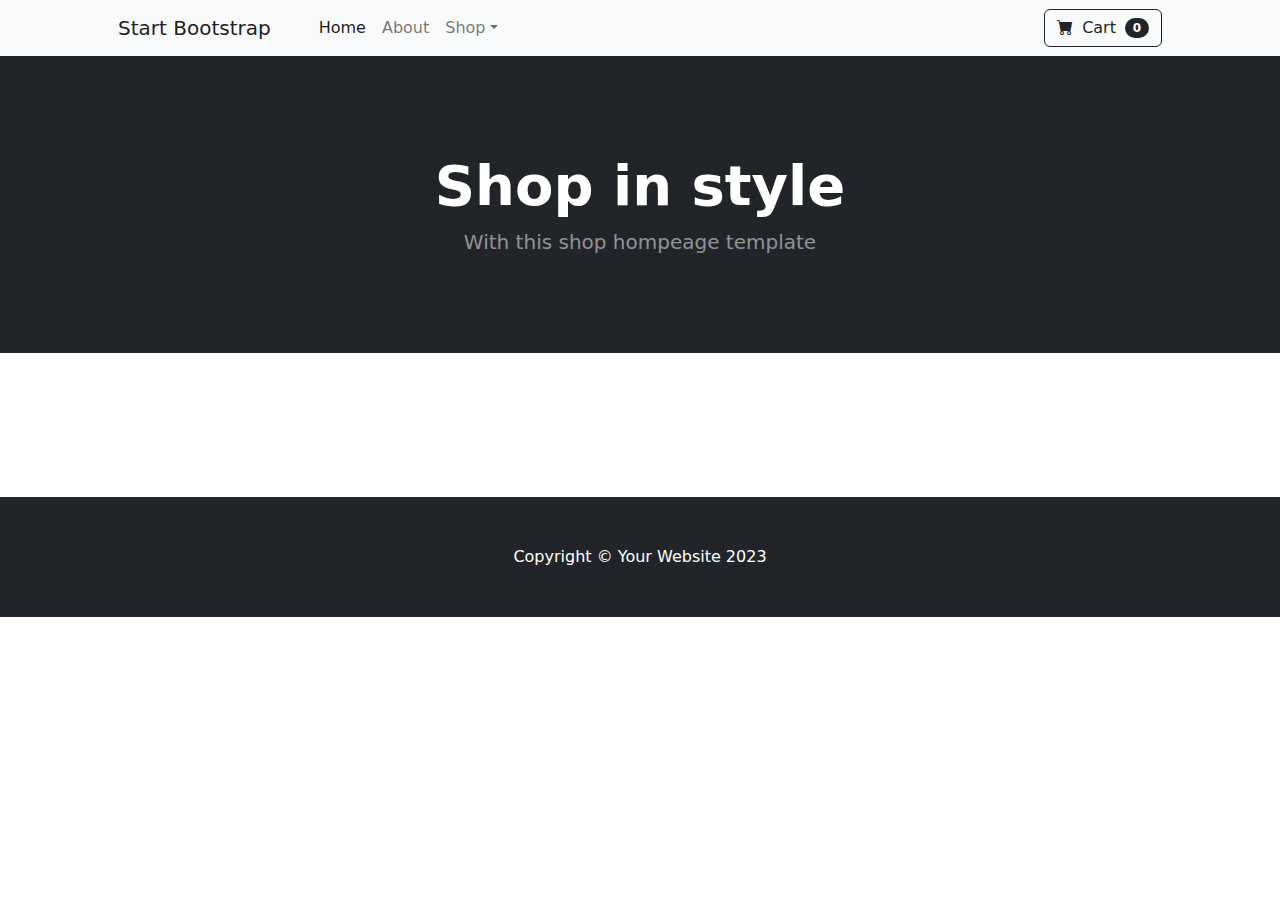
<file: frontend/index.html>
<!DOCTYPE html>
<html lang="en">
    <head>
        <meta charset="utf-8" />
        <meta name="viewport" content="width=device-width, initial-scale=1, shrink-to-fit=no" />
        <meta name="description" content="" />
        <meta name="author" content="" />
        <title>Shop Homepage - Start Bootstrap Template</title>
        <!-- Favicon-->
        <link rel="icon" type="image/x-icon" href="assets/favicon.ico" />
        <!-- Bootstrap icons-->
        <link href="https://cdn.jsdelivr.net/npm/bootstrap-icons@1.5.0/font/bootstrap-icons.css" rel="stylesheet" />
        <!-- Core theme CSS (includes Bootstrap)-->
        <link href="css/styles.css" rel="stylesheet" />
    </head>
    <body>
        <!-- Navigation-->
        <nav class="navbar navbar-expand-lg navbar-light bg-light">
            <div class="container px-4 px-lg-5">
                <a class="navbar-brand" href="#!">Start Bootstrap</a>
                <button class="navbar-toggler" type="button" data-bs-toggle="collapse" data-bs-target="#navbarSupportedContent" aria-controls="navbarSupportedContent" aria-expanded="false" aria-label="Toggle navigation"><span class="navbar-toggler-icon"></span></button>
                <div class="collapse navbar-collapse" id="navbarSupportedContent">
                    <ul class="navbar-nav me-auto mb-2 mb-lg-0 ms-lg-4">
                        <li class="nav-item"><a class="nav-link active" aria-current="page" href="#!">Home</a></li>
                        <li class="nav-item"><a class="nav-link" href="#!">About</a></li>
                        <li class="nav-item dropdown">
                            <a class="nav-link dropdown-toggle" id="navbarDropdown" href="#" role="button" data-bs-toggle="dropdown" aria-expanded="false">Shop</a>
                            <ul class="dropdown-menu" aria-labelledby="navbarDropdown">
                                <li><a class="dropdown-item" href="#!">All Products</a></li>
                                <li><hr class="dropdown-divider" /></li>
                                <li><a class="dropdown-item" href="#!">Popular Items</a></li>
                                <li><a class="dropdown-item" href="#!">New Arrivals</a></li>
                            </ul>
                        </li>
                    </ul>
                    <form class="d-flex">
                        <button class="btn btn-outline-dark" type="submit">
                            <i class="bi-cart-fill me-1"></i>
                            Cart
                            <span class="badge bg-dark text-white ms-1 rounded-pill">0</span>
                        </button>
                    </form>
                </div>
            </div>
        </nav>
        <!-- Header-->
        <header class="bg-dark py-5">
            <div class="container px-4 px-lg-5 my-5">
                <div class="text-center text-white">
                    <h1 class="display-4 fw-bolder">Shop in style</h1>
                    <p class="lead fw-normal text-white-50 mb-0">With this shop hompeage template</p>
                </div>
            </div>
        </header>
        <!-- Section-->
        <section class="py-5">
            <div class="container px-4 px-lg-5 mt-5">
                <div class="products row  gx-4 gx-lg-5 row-cols-2 row-cols-md-3 row-cols-xl-4 justify-content-center">
                   
                </div>
            </div>
        </section>
        <!-- Footer-->
        <footer class="py-5 bg-dark">
            <div class="container"><p class="m-0 text-center text-white">Copyright &copy; Your Website 2023</p></div>
        </footer>
        <!-- Bootstrap core JS-->
        <script src="https://cdn.jsdelivr.net/npm/bootstrap@5.2.3/dist/js/bootstrap.bundle.min.js"></script>
        <!-- Core theme JS-->
        <script src="js/scripts.js"></script>
        <script>
            const products = document.querySelector('.products')
             getProducts (products)
        </script>
    </body>
</html>
</file>
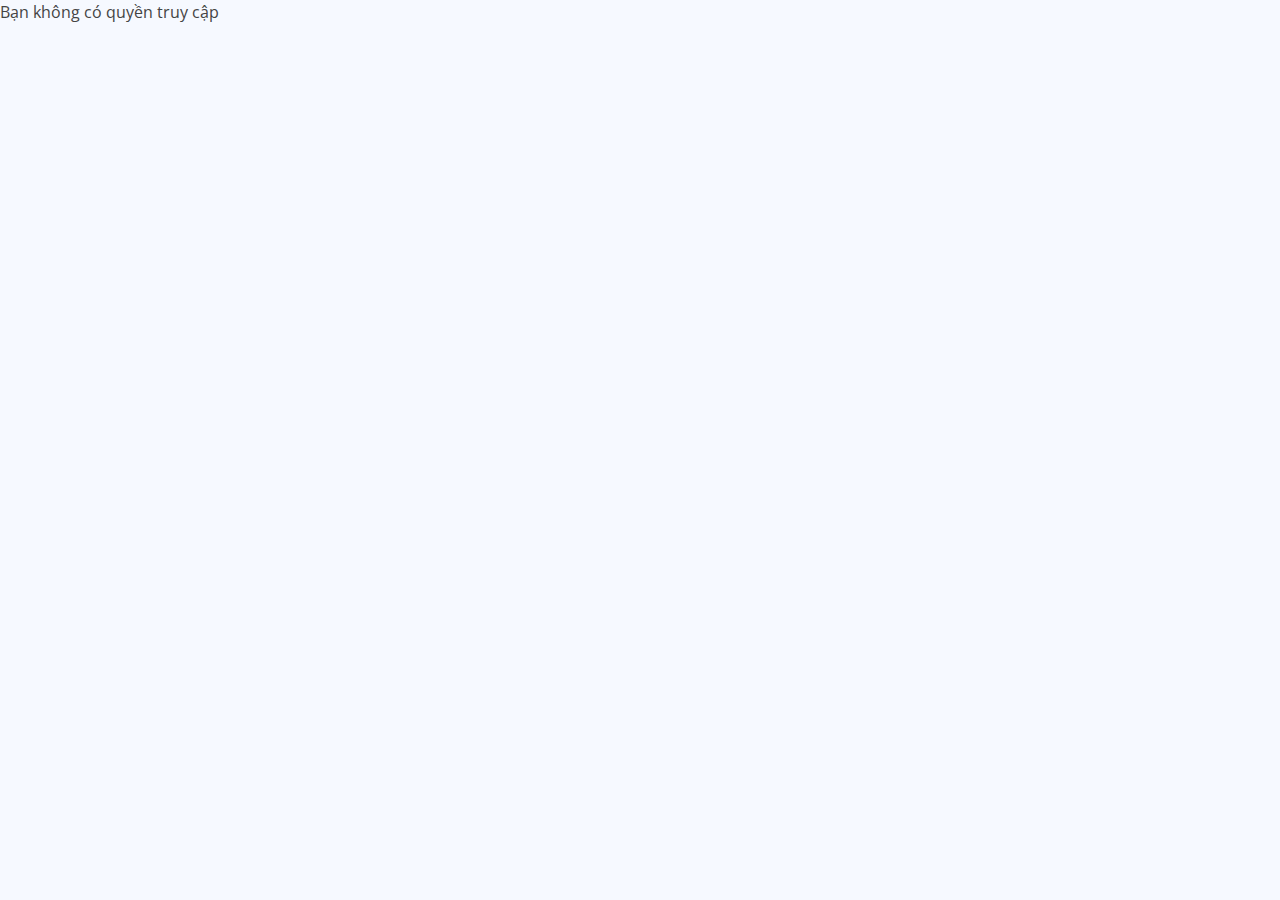
<file: frontend/admin/index.html>
<!DOCTYPE html>
<html lang="en">

<head>
  <meta charset="utf-8">
  <meta content="width=device-width, initial-scale=1.0" name="viewport">

  <title>Dashboard - NiceAdmin Bootstrap Template</title>
  <meta content="" name="description">
  <meta content="" name="keywords">

  <!-- Favicons -->
  <link href="assets/img/favicon.png" rel="icon">
  <link href="assets/img/apple-touch-icon.png" rel="apple-touch-icon">

  <!-- Google Fonts -->
  <link href="https://fonts.gstatic.com" rel="preconnect">
  <link href="https://fonts.googleapis.com/css?family=Open+Sans:300,300i,400,400i,600,600i,700,700i|Nunito:300,300i,400,400i,600,600i,700,700i|Poppins:300,300i,400,400i,500,500i,600,600i,700,700i" rel="stylesheet">

  <!-- Vendor CSS Files -->
  <link href="assets/vendor/bootstrap/css/bootstrap.min.css" rel="stylesheet">
  <link href="assets/vendor/bootstrap-icons/bootstrap-icons.css" rel="stylesheet">
  <link href="assets/vendor/boxicons/css/boxicons.min.css" rel="stylesheet">
  <link href="assets/vendor/quill/quill.snow.css" rel="stylesheet">
  <link href="assets/vendor/quill/quill.bubble.css" rel="stylesheet">
  <link href="assets/vendor/remixicon/remixicon.css" rel="stylesheet">
  <link href="assets/vendor/simple-datatables/style.css" rel="stylesheet">

  <!-- Template Main CSS File -->
  <link href="assets/css/style.css" rel="stylesheet">

  <!-- =======================================================
  * Template Name: NiceAdmin
  * Template URL: https://bootstrapmade.com/nice-admin-bootstrap-admin-html-template/
  * Updated: Apr 20 2024 with Bootstrap v5.3.3
  * Author: BootstrapMade.com
  * License: https://bootstrapmade.com/license/
  ======================================================== -->
</head>

<body>

  <!-- ======= Header ======= -->
  <header id="header" class="header fixed-top d-flex align-items-center">

    <div class="d-flex align-items-center justify-content-between">
      <a href="index.html" class="logo d-flex align-items-center">
        <img src="assets/img/logo.png" alt="">
        <span class="d-none d-lg-block">NiceAdmin</span>
      </a>
      <i class="bi bi-list toggle-sidebar-btn"></i>
    </div><!-- End Logo -->

    <div class="search-bar">
      <form class="search-form d-flex align-items-center" method="POST" action="#">
        <input type="text" name="query" placeholder="Search" title="Enter search keyword">
        <button type="submit" title="Search"><i class="bi bi-search"></i></button>
      </form>
    </div><!-- End Search Bar -->

    <nav class="header-nav ms-auto">
      <ul class="d-flex align-items-center">

        <li class="nav-item d-block d-lg-none">
          <a class="nav-link nav-icon search-bar-toggle " href="#">
            <i class="bi bi-search"></i>
          </a>
        </li><!-- End Search Icon-->

        <li class="nav-item dropdown">

          <a class="nav-link nav-icon" href="#" data-bs-toggle="dropdown">
            <i class="bi bi-bell"></i>
            <span class="badge bg-primary badge-number">4</span>
          </a><!-- End Notification Icon -->

          <ul class="dropdown-menu dropdown-menu-end dropdown-menu-arrow notifications">
            <li class="dropdown-header">
              You have 4 new notifications
              <a href="#"><span class="badge rounded-pill bg-primary p-2 ms-2">View all</span></a>
            </li>
            <li>
              <hr class="dropdown-divider">
            </li>

            <li class="notification-item">
              <i class="bi bi-exclamation-circle text-warning"></i>
              <div>
                <h4>Lorem Ipsum</h4>
                <p>Quae dolorem earum veritatis oditseno</p>
                <p>30 min. ago</p>
              </div>
            </li>

            <li>
              <hr class="dropdown-divider">
            </li>

            <li class="notification-item">
              <i class="bi bi-x-circle text-danger"></i>
              <div>
                <h4>Atque rerum nesciunt</h4>
                <p>Quae dolorem earum veritatis oditseno</p>
                <p>1 hr. ago</p>
              </div>
            </li>

            <li>
              <hr class="dropdown-divider">
            </li>

            <li class="notification-item">
              <i class="bi bi-check-circle text-success"></i>
              <div>
                <h4>Sit rerum fuga</h4>
                <p>Quae dolorem earum veritatis oditseno</p>
                <p>2 hrs. ago</p>
              </div>
            </li>

            <li>
              <hr class="dropdown-divider">
            </li>

            <li class="notification-item">
              <i class="bi bi-info-circle text-primary"></i>
              <div>
                <h4>Dicta reprehenderit</h4>
                <p>Quae dolorem earum veritatis oditseno</p>
                <p>4 hrs. ago</p>
              </div>
            </li>

            <li>
              <hr class="dropdown-divider">
            </li>
            <li class="dropdown-footer">
              <a href="#">Show all notifications</a>
            </li>

          </ul><!-- End Notification Dropdown Items -->

        </li><!-- End Notification Nav -->

        <li class="nav-item dropdown">

          <a class="nav-link nav-icon" href="#" data-bs-toggle="dropdown">
            <i class="bi bi-chat-left-text"></i>
            <span class="badge bg-success badge-number">3</span>
          </a><!-- End Messages Icon -->

          <ul class="dropdown-menu dropdown-menu-end dropdown-menu-arrow messages">
            <li class="dropdown-header">
              You have 3 new messages
              <a href="#"><span class="badge rounded-pill bg-primary p-2 ms-2">View all</span></a>
            </li>
            <li>
              <hr class="dropdown-divider">
            </li>

            <li class="message-item">
              <a href="#">
                <img src="assets/img/messages-1.jpg" alt="" class="rounded-circle">
                <div>
                  <h4>Maria Hudson</h4>
                  <p>Velit asperiores et ducimus soluta repudiandae labore officia est ut...</p>
                  <p>4 hrs. ago</p>
                </div>
              </a>
            </li>
            <li>
              <hr class="dropdown-divider">
            </li>

            <li class="message-item">
              <a href="#">
                <img src="assets/img/messages-2.jpg" alt="" class="rounded-circle">
                <div>
                  <h4>Anna Nelson</h4>
                  <p>Velit asperiores et ducimus soluta repudiandae labore officia est ut...</p>
                  <p>6 hrs. ago</p>
                </div>
              </a>
            </li>
            <li>
              <hr class="dropdown-divider">
            </li>

            <li class="message-item">
              <a href="#">
                <img src="assets/img/messages-3.jpg" alt="" class="rounded-circle">
                <div>
                  <h4>David Muldon</h4>
                  <p>Velit asperiores et ducimus soluta repudiandae labore officia est ut...</p>
                  <p>8 hrs. ago</p>
                </div>
              </a>
            </li>
            <li>
              <hr class="dropdown-divider">
            </li>

            <li class="dropdown-footer">
              <a href="#">Show all messages</a>
            </li>

          </ul><!-- End Messages Dropdown Items -->

        </li><!-- End Messages Nav -->

        <li class="nav-item dropdown pe-3">

          <a class="nav-link nav-profile d-flex align-items-center pe-0" href="#" data-bs-toggle="dropdown">
            <img src="assets/img/profile-img.jpg" alt="Profile" class="rounded-circle">
            <span class="d-none d-md-block dropdown-toggle ps-2">K. Anderson</span>
          </a><!-- End Profile Iamge Icon -->

          <ul class="dropdown-menu dropdown-menu-end dropdown-menu-arrow profile">
            <li class="dropdown-header">
              <h6>Kevin Anderson</h6>
              <span>Web Designer</span>
            </li>
            <li>
              <hr class="dropdown-divider">
            </li>

            <li>
              <a class="dropdown-item d-flex align-items-center" href="users-profile.html">
                <i class="bi bi-person"></i>
                <span>My Profile</span>
              </a>
            </li>
            <li>
              <hr class="dropdown-divider">
            </li>

            <li>
              <a class="dropdown-item d-flex align-items-center" href="users-profile.html">
                <i class="bi bi-gear"></i>
                <span>Account Settings</span>
              </a>
            </li>
            <li>
              <hr class="dropdown-divider">
            </li>

            <li>
              <a class="dropdown-item d-flex align-items-center" href="pages-faq.html">
                <i class="bi bi-question-circle"></i>
                <span>Need Help?</span>
              </a>
            </li>
            <li>
              <hr class="dropdown-divider">
            </li>

            <li>
              <a class="dropdown-item d-flex align-items-center" href="#">
                <i class="bi bi-box-arrow-right"></i>
                <span>Sign Out</span>
              </a>
            </li>

          </ul><!-- End Profile Dropdown Items -->
        </li><!-- End Profile Nav -->

      </ul>
    </nav><!-- End Icons Navigation -->

  </header><!-- End Header -->

  <!-- ======= Sidebar ======= -->
  <aside id="sidebar" class="sidebar">

    <ul class="sidebar-nav" id="sidebar-nav">

      <li class="nav-item">
        <a class="nav-link " href="index.html">
          <i class="bi bi-grid"></i>
          <span>Dashboard</span>
        </a>
      </li><!-- End Dashboard Nav -->

      <li class="nav-item">
        <a class="nav-link collapsed" data-bs-target="#product-nav" data-bs-toggle="collapse" href="#">
          <i class="bi bi-menu-button-wide"></i><span>Sản phẩm</span><i class="bi bi-chevron-down ms-auto"></i>
        </a>
        <ul id="product-nav" class="nav-content collapse show" data-bs-parent="#sidebar-nav" style="">
          <li>
            <a href="product-list.html">
              <i class="bi bi-circle"></i><span>Danh sách sản phẩm</span>
            </a>
          </li>
          <li>
            <a href="addproduct.html">
              <i class="bi bi-circle"></i><span>Thêm mới sản phẩm</span>
            </a>
          </li>
      </ul>
      </li>

    </ul>

  </aside><!-- End Sidebar-->

  <main id="main" class="main">

    <div class="pagetitle">
      <h1>Dashboard</h1>
      <nav>
        <ol class="breadcrumb">
          <li class="breadcrumb-item"><a href="index.html">Home</a></li>
          <li class="breadcrumb-item active">Dashboard</li>
        </ol>
      </nav>
    </div><!-- End Page Title -->

    <section class="section dashboard">
      <div class="row">

        <!-- Left side columns -->
        <div class="col-lg-8">
          <div class="row">

            <!-- Sales Card -->
            <div class="col-xxl-4 col-md-6">
              <div class="card info-card sales-card">

                <div class="filter">
                  <a class="icon" href="#" data-bs-toggle="dropdown"><i class="bi bi-three-dots"></i></a>
                  <ul class="dropdown-menu dropdown-menu-end dropdown-menu-arrow">
                    <li class="dropdown-header text-start">
                      <h6>Filter</h6>
                    </li>

                    <li><a class="dropdown-item" href="#">Today</a></li>
                    <li><a class="dropdown-item" href="#">This Month</a></li>
                    <li><a class="dropdown-item" href="#">This Year</a></li>
                  </ul>
                </div>

                <div class="card-body">
                  <h5 class="card-title">Sales <span>| Today</span></h5>

                  <div class="d-flex align-items-center">
                    <div class="card-icon rounded-circle d-flex align-items-center justify-content-center">
                      <i class="bi bi-cart"></i>
                    </div>
                    <div class="ps-3">
                      <h6>145</h6>
                      <span class="text-success small pt-1 fw-bold">12%</span> <span class="text-muted small pt-2 ps-1">increase</span>

                    </div>
                  </div>
                </div>

              </div>
            </div><!-- End Sales Card -->

            <!-- Revenue Card -->
            <div class="col-xxl-4 col-md-6">
              <div class="card info-card revenue-card">

                <div class="filter">
                  <a class="icon" href="#" data-bs-toggle="dropdown"><i class="bi bi-three-dots"></i></a>
                  <ul class="dropdown-menu dropdown-menu-end dropdown-menu-arrow">
                    <li class="dropdown-header text-start">
                      <h6>Filter</h6>
                    </li>

                    <li><a class="dropdown-item" href="#">Today</a></li>
                    <li><a class="dropdown-item" href="#">This Month</a></li>
                    <li><a class="dropdown-item" href="#">This Year</a></li>
                  </ul>
                </div>

                <div class="card-body">
                  <h5 class="card-title">Revenue <span>| This Month</span></h5>

                  <div class="d-flex align-items-center">
                    <div class="card-icon rounded-circle d-flex align-items-center justify-content-center">
                      <i class="bi bi-currency-dollar"></i>
                    </div>
                    <div class="ps-3">
                      <h6>$3,264</h6>
                      <span class="text-success small pt-1 fw-bold">8%</span> <span class="text-muted small pt-2 ps-1">increase</span>

                    </div>
                  </div>
                </div>

              </div>
            </div><!-- End Revenue Card -->

            <!-- Customers Card -->
            <div class="col-xxl-4 col-xl-12">

              <div class="card info-card customers-card">

                <div class="filter">
                  <a class="icon" href="#" data-bs-toggle="dropdown"><i class="bi bi-three-dots"></i></a>
                  <ul class="dropdown-menu dropdown-menu-end dropdown-menu-arrow">
                    <li class="dropdown-header text-start">
                      <h6>Filter</h6>
                    </li>

                    <li><a class="dropdown-item" href="#">Today</a></li>
                    <li><a class="dropdown-item" href="#">This Month</a></li>
                    <li><a class="dropdown-item" href="#">This Year</a></li>
                  </ul>
                </div>

                <div class="card-body">
                  <h5 class="card-title">Customers <span>| This Year</span></h5>

                  <div class="d-flex align-items-center">
                    <div class="card-icon rounded-circle d-flex align-items-center justify-content-center">
                      <i class="bi bi-people"></i>
                    </div>
                    <div class="ps-3">
                      <h6>1244</h6>
                      <span class="text-danger small pt-1 fw-bold">12%</span> <span class="text-muted small pt-2 ps-1">decrease</span>

                    </div>
                  </div>

                </div>
              </div>

            </div><!-- End Customers Card -->

            <!-- Reports -->
            <div class="col-12">
              <div class="card">

                <div class="filter">
                  <a class="icon" href="#" data-bs-toggle="dropdown"><i class="bi bi-three-dots"></i></a>
                  <ul class="dropdown-menu dropdown-menu-end dropdown-menu-arrow">
                    <li class="dropdown-header text-start">
                      <h6>Filter</h6>
                    </li>

                    <li><a class="dropdown-item" href="#">Today</a></li>
                    <li><a class="dropdown-item" href="#">This Month</a></li>
                    <li><a class="dropdown-item" href="#">This Year</a></li>
                  </ul>
                </div>

                <div class="card-body">
                  <h5 class="card-title">Reports <span>/Today</span></h5>

                  <!-- Line Chart -->
                  <div id="reportsChart"></div>

                  <script>
                    document.addEventListener("DOMContentLoaded", () => {
                      new ApexCharts(document.querySelector("#reportsChart"), {
                        series: [{
                          name: 'Sales',
                          data: [31, 40, 28, 51, 42, 82, 56],
                        }, {
                          name: 'Revenue',
                          data: [11, 32, 45, 32, 34, 52, 41]
                        }, {
                          name: 'Customers',
                          data: [15, 11, 32, 18, 9, 24, 11]
                        }],
                        chart: {
                          height: 350,
                          type: 'area',
                          toolbar: {
                            show: false
                          },
                        },
                        markers: {
                          size: 4
                        },
                        colors: ['#4154f1', '#2eca6a', '#ff771d'],
                        fill: {
                          type: "gradient",
                          gradient: {
                            shadeIntensity: 1,
                            opacityFrom: 0.3,
                            opacityTo: 0.4,
                            stops: [0, 90, 100]
                          }
                        },
                        dataLabels: {
                          enabled: false
                        },
                        stroke: {
                          curve: 'smooth',
                          width: 2
                        },
                        xaxis: {
                          type: 'datetime',
                          categories: ["2018-09-19T00:00:00.000Z", "2018-09-19T01:30:00.000Z", "2018-09-19T02:30:00.000Z", "2018-09-19T03:30:00.000Z", "2018-09-19T04:30:00.000Z", "2018-09-19T05:30:00.000Z", "2018-09-19T06:30:00.000Z"]
                        },
                        tooltip: {
                          x: {
                            format: 'dd/MM/yy HH:mm'
                          },
                        }
                      }).render();
                    });
                  </script>
                  <!-- End Line Chart -->

                </div>

              </div>
            </div><!-- End Reports -->

            <!-- Recent Sales -->
            <div class="col-12">
              <div class="card recent-sales overflow-auto">

                <div class="filter">
                  <a class="icon" href="#" data-bs-toggle="dropdown"><i class="bi bi-three-dots"></i></a>
                  <ul class="dropdown-menu dropdown-menu-end dropdown-menu-arrow">
                    <li class="dropdown-header text-start">
                      <h6>Filter</h6>
                    </li>

                    <li><a class="dropdown-item" href="#">Today</a></li>
                    <li><a class="dropdown-item" href="#">This Month</a></li>
                    <li><a class="dropdown-item" href="#">This Year</a></li>
                  </ul>
                </div>

                <div class="card-body">
                  <h5 class="card-title">Recent Sales <span>| Today</span></h5>

                  <table class="table table-borderless datatable">
                    <thead>
                      <tr>
                        <th scope="col">#</th>
                        <th scope="col">Customer</th>
                        <th scope="col">Product</th>
                        <th scope="col">Price</th>
                        <th scope="col">Status</th>
                      </tr>
                    </thead>
                    <tbody>
                      <tr>
                        <th scope="row"><a href="#">#2457</a></th>
                        <td>Brandon Jacob</td>
                        <td><a href="#" class="text-primary">At praesentium minu</a></td>
                        <td>$64</td>
                        <td><span class="badge bg-success">Approved</span></td>
                      </tr>
                      <tr>
                        <th scope="row"><a href="#">#2147</a></th>
                        <td>Bridie Kessler</td>
                        <td><a href="#" class="text-primary">Blanditiis dolor omnis similique</a></td>
                        <td>$47</td>
                        <td><span class="badge bg-warning">Pending</span></td>
                      </tr>
                      <tr>
                        <th scope="row"><a href="#">#2049</a></th>
                        <td>Ashleigh Langosh</td>
                        <td><a href="#" class="text-primary">At recusandae consectetur</a></td>
                        <td>$147</td>
                        <td><span class="badge bg-success">Approved</span></td>
                      </tr>
                      <tr>
                        <th scope="row"><a href="#">#2644</a></th>
                        <td>Angus Grady</td>
                        <td><a href="#" class="text-primar">Ut voluptatem id earum et</a></td>
                        <td>$67</td>
                        <td><span class="badge bg-danger">Rejected</span></td>
                      </tr>
                      <tr>
                        <th scope="row"><a href="#">#2644</a></th>
                        <td>Raheem Lehner</td>
                        <td><a href="#" class="text-primary">Sunt similique distinctio</a></td>
                        <td>$165</td>
                        <td><span class="badge bg-success">Approved</span></td>
                      </tr>
                    </tbody>
                  </table>

                </div>

              </div>
            </div><!-- End Recent Sales -->

            <!-- Top Selling -->
            <div class="col-12">
              <div class="card top-selling overflow-auto">

                <div class="filter">
                  <a class="icon" href="#" data-bs-toggle="dropdown"><i class="bi bi-three-dots"></i></a>
                  <ul class="dropdown-menu dropdown-menu-end dropdown-menu-arrow">
                    <li class="dropdown-header text-start">
                      <h6>Filter</h6>
                    </li>

                    <li><a class="dropdown-item" href="#">Today</a></li>
                    <li><a class="dropdown-item" href="#">This Month</a></li>
                    <li><a class="dropdown-item" href="#">This Year</a></li>
                  </ul>
                </div>

                <div class="card-body pb-0">
                  <h5 class="card-title">Top Selling <span>| Today</span></h5>

                  <table class="table table-borderless">
                    <thead>
                      <tr>
                        <th scope="col">Preview</th>
                        <th scope="col">Product</th>
                        <th scope="col">Price</th>
                        <th scope="col">Sold</th>
                        <th scope="col">Revenue</th>
                      </tr>
                    </thead>
                    <tbody>
                      <tr>
                        <th scope="row"><a href="#"><img src="assets/img/product-1.jpg" alt=""></a></th>
                        <td><a href="#" class="text-primary fw-bold">Ut inventore ipsa voluptas nulla</a></td>
                        <td>$64</td>
                        <td class="fw-bold">124</td>
                        <td>$5,828</td>
                      </tr>
                      <tr>
                        <th scope="row"><a href="#"><img src="assets/img/product-2.jpg" alt=""></a></th>
                        <td><a href="#" class="text-primary fw-bold">Exercitationem similique doloremque</a></td>
                        <td>$46</td>
                        <td class="fw-bold">98</td>
                        <td>$4,508</td>
                      </tr>
                      <tr>
                        <th scope="row"><a href="#"><img src="assets/img/product-3.jpg" alt=""></a></th>
                        <td><a href="#" class="text-primary fw-bold">Doloribus nisi exercitationem</a></td>
                        <td>$59</td>
                        <td class="fw-bold">74</td>
                        <td>$4,366</td>
                      </tr>
                      <tr>
                        <th scope="row"><a href="#"><img src="assets/img/product-4.jpg" alt=""></a></th>
                        <td><a href="#" class="text-primary fw-bold">Officiis quaerat sint rerum error</a></td>
                        <td>$32</td>
                        <td class="fw-bold">63</td>
                        <td>$2,016</td>
                      </tr>
                      <tr>
                        <th scope="row"><a href="#"><img src="assets/img/product-5.jpg" alt=""></a></th>
                        <td><a href="#" class="text-primary fw-bold">Sit unde debitis delectus repellendus</a></td>
                        <td>$79</td>
                        <td class="fw-bold">41</td>
                        <td>$3,239</td>
                      </tr>
                    </tbody>
                  </table>

                </div>

              </div>
            </div><!-- End Top Selling -->

          </div>
        </div><!-- End Left side columns -->

        <!-- Right side columns -->
        <div class="col-lg-4">

          <!-- Recent Activity -->
          <div class="card">
            <div class="filter">
              <a class="icon" href="#" data-bs-toggle="dropdown"><i class="bi bi-three-dots"></i></a>
              <ul class="dropdown-menu dropdown-menu-end dropdown-menu-arrow">
                <li class="dropdown-header text-start">
                  <h6>Filter</h6>
                </li>

                <li><a class="dropdown-item" href="#">Today</a></li>
                <li><a class="dropdown-item" href="#">This Month</a></li>
                <li><a class="dropdown-item" href="#">This Year</a></li>
              </ul>
            </div>

            <div class="card-body">
              <h5 class="card-title">Recent Activity <span>| Today</span></h5>

              <div class="activity">

                <div class="activity-item d-flex">
                  <div class="activite-label">32 min</div>
                  <i class='bi bi-circle-fill activity-badge text-success align-self-start'></i>
                  <div class="activity-content">
                    Quia quae rerum <a href="#" class="fw-bold text-dark">explicabo officiis</a> beatae
                  </div>
                </div><!-- End activity item-->

                <div class="activity-item d-flex">
                  <div class="activite-label">56 min</div>
                  <i class='bi bi-circle-fill activity-badge text-danger align-self-start'></i>
                  <div class="activity-content">
                    Voluptatem blanditiis blanditiis eveniet
                  </div>
                </div><!-- End activity item-->

                <div class="activity-item d-flex">
                  <div class="activite-label">2 hrs</div>
                  <i class='bi bi-circle-fill activity-badge text-primary align-self-start'></i>
                  <div class="activity-content">
                    Voluptates corrupti molestias voluptatem
                  </div>
                </div><!-- End activity item-->

                <div class="activity-item d-flex">
                  <div class="activite-label">1 day</div>
                  <i class='bi bi-circle-fill activity-badge text-info align-self-start'></i>
                  <div class="activity-content">
                    Tempore autem saepe <a href="#" class="fw-bold text-dark">occaecati voluptatem</a> tempore
                  </div>
                </div><!-- End activity item-->

                <div class="activity-item d-flex">
                  <div class="activite-label">2 days</div>
                  <i class='bi bi-circle-fill activity-badge text-warning align-self-start'></i>
                  <div class="activity-content">
                    Est sit eum reiciendis exercitationem
                  </div>
                </div><!-- End activity item-->

                <div class="activity-item d-flex">
                  <div class="activite-label">4 weeks</div>
                  <i class='bi bi-circle-fill activity-badge text-muted align-self-start'></i>
                  <div class="activity-content">
                    Dicta dolorem harum nulla eius. Ut quidem quidem sit quas
                  </div>
                </div><!-- End activity item-->

              </div>

            </div>
          </div><!-- End Recent Activity -->

          <!-- Budget Report -->
          <div class="card">
            <div class="filter">
              <a class="icon" href="#" data-bs-toggle="dropdown"><i class="bi bi-three-dots"></i></a>
              <ul class="dropdown-menu dropdown-menu-end dropdown-menu-arrow">
                <li class="dropdown-header text-start">
                  <h6>Filter</h6>
                </li>

                <li><a class="dropdown-item" href="#">Today</a></li>
                <li><a class="dropdown-item" href="#">This Month</a></li>
                <li><a class="dropdown-item" href="#">This Year</a></li>
              </ul>
            </div>

            <div class="card-body pb-0">
              <h5 class="card-title">Budget Report <span>| This Month</span></h5>

              <div id="budgetChart" style="min-height: 400px;" class="echart"></div>

              <script>
                document.addEventListener("DOMContentLoaded", () => {
                  var budgetChart = echarts.init(document.querySelector("#budgetChart")).setOption({
                    legend: {
                      data: ['Allocated Budget', 'Actual Spending']
                    },
                    radar: {
                      // shape: 'circle',
                      indicator: [{
                          name: 'Sales',
                          max: 6500
                        },
                        {
                          name: 'Administration',
                          max: 16000
                        },
                        {
                          name: 'Information Technology',
                          max: 30000
                        },
                        {
                          name: 'Customer Support',
                          max: 38000
                        },
                        {
                          name: 'Development',
                          max: 52000
                        },
                        {
                          name: 'Marketing',
                          max: 25000
                        }
                      ]
                    },
                    series: [{
                      name: 'Budget vs spending',
                      type: 'radar',
                      data: [{
                          value: [4200, 3000, 20000, 35000, 50000, 18000],
                          name: 'Allocated Budget'
                        },
                        {
                          value: [5000, 14000, 28000, 26000, 42000, 21000],
                          name: 'Actual Spending'
                        }
                      ]
                    }]
                  });
                });
              </script>

            </div>
          </div><!-- End Budget Report -->

          <!-- Website Traffic -->
          <div class="card">
            <div class="filter">
              <a class="icon" href="#" data-bs-toggle="dropdown"><i class="bi bi-three-dots"></i></a>
              <ul class="dropdown-menu dropdown-menu-end dropdown-menu-arrow">
                <li class="dropdown-header text-start">
                  <h6>Filter</h6>
                </li>

                <li><a class="dropdown-item" href="#">Today</a></li>
                <li><a class="dropdown-item" href="#">This Month</a></li>
                <li><a class="dropdown-item" href="#">This Year</a></li>
              </ul>
            </div>

            <div class="card-body pb-0">
              <h5 class="card-title">Website Traffic <span>| Today</span></h5>

              <div id="trafficChart" style="min-height: 400px;" class="echart"></div>

              <script>
                document.addEventListener("DOMContentLoaded", () => {
                  echarts.init(document.querySelector("#trafficChart")).setOption({
                    tooltip: {
                      trigger: 'item'
                    },
                    legend: {
                      top: '5%',
                      left: 'center'
                    },
                    series: [{
                      name: 'Access From',
                      type: 'pie',
                      radius: ['40%', '70%'],
                      avoidLabelOverlap: false,
                      label: {
                        show: false,
                        position: 'center'
                      },
                      emphasis: {
                        label: {
                          show: true,
                          fontSize: '18',
                          fontWeight: 'bold'
                        }
                      },
                      labelLine: {
                        show: false
                      },
                      data: [{
                          value: 1048,
                          name: 'Search Engine'
                        },
                        {
                          value: 735,
                          name: 'Direct'
                        },
                        {
                          value: 580,
                          name: 'Email'
                        },
                        {
                          value: 484,
                          name: 'Union Ads'
                        },
                        {
                          value: 300,
                          name: 'Video Ads'
                        }
                      ]
                    }]
                  });
                });
              </script>

            </div>
          </div><!-- End Website Traffic -->

          <!-- News & Updates Traffic -->
          <div class="card">
            <div class="filter">
              <a class="icon" href="#" data-bs-toggle="dropdown"><i class="bi bi-three-dots"></i></a>
              <ul class="dropdown-menu dropdown-menu-end dropdown-menu-arrow">
                <li class="dropdown-header text-start">
                  <h6>Filter</h6>
                </li>

                <li><a class="dropdown-item" href="#">Today</a></li>
                <li><a class="dropdown-item" href="#">This Month</a></li>
                <li><a class="dropdown-item" href="#">This Year</a></li>
              </ul>
            </div>

            <div class="card-body pb-0">
              <h5 class="card-title">News &amp; Updates <span>| Today</span></h5>

              <div class="news">
                <div class="post-item clearfix">
                  <img src="assets/img/news-1.jpg" alt="">
                  <h4><a href="#">Nihil blanditiis at in nihil autem</a></h4>
                  <p>Sit recusandae non aspernatur laboriosam. Quia enim eligendi sed ut harum...</p>
                </div>

                <div class="post-item clearfix">
                  <img src="assets/img/news-2.jpg" alt="">
                  <h4><a href="#">Quidem autem et impedit</a></h4>
                  <p>Illo nemo neque maiores vitae officiis cum eum turos elan dries werona nande...</p>
                </div>

                <div class="post-item clearfix">
                  <img src="assets/img/news-3.jpg" alt="">
                  <h4><a href="#">Id quia et et ut maxime similique occaecati ut</a></h4>
                  <p>Fugiat voluptas vero eaque accusantium eos. Consequuntur sed ipsam et totam...</p>
                </div>

                <div class="post-item clearfix">
                  <img src="assets/img/news-4.jpg" alt="">
                  <h4><a href="#">Laborum corporis quo dara net para</a></h4>
                  <p>Qui enim quia optio. Eligendi aut asperiores enim repellendusvel rerum cuder...</p>
                </div>

                <div class="post-item clearfix">
                  <img src="assets/img/news-5.jpg" alt="">
                  <h4><a href="#">Et dolores corrupti quae illo quod dolor</a></h4>
                  <p>Odit ut eveniet modi reiciendis. Atque cupiditate libero beatae dignissimos eius...</p>
                </div>

              </div><!-- End sidebar recent posts-->

            </div>
          </div><!-- End News & Updates -->

        </div><!-- End Right side columns -->

      </div>
    </section>

  </main><!-- End #main -->

  <!-- ======= Footer ======= -->
  <footer id="footer" class="footer">
    <div class="copyright">
      &copy; Copyright <strong><span>NiceAdmin</span></strong>. All Rights Reserved
    </div>
    <div class="credits">
      <!-- All the links in the footer should remain intact. -->
      <!-- You can delete the links only if you purchased the pro version. -->
      <!-- Licensing information: https://bootstrapmade.com/license/ -->
      <!-- Purchase the pro version with working PHP/AJAX contact form: https://bootstrapmade.com/nice-admin-bootstrap-admin-html-template/ -->
      Designed by <a href="https://bootstrapmade.com/">BootstrapMade</a>
    </div>
  </footer><!-- End Footer -->

  <a href="#" class="back-to-top d-flex align-items-center justify-content-center"><i class="bi bi-arrow-up-short"></i></a>

  <!-- Vendor JS Files -->
  <script src="assets/vendor/apexcharts/apexcharts.min.js"></script>
  <script src="assets/vendor/bootstrap/js/bootstrap.bundle.min.js"></script>
  <script src="assets/vendor/chart.js/chart.umd.js"></script>
  <script src="assets/vendor/echarts/echarts.min.js"></script>
  <script src="assets/vendor/quill/quill.js"></script>
  <script src="assets/vendor/simple-datatables/simple-datatables.js"></script>
  <script src="assets/vendor/tinymce/tinymce.min.js"></script>
  <script src="assets/vendor/php-email-form/validate.js"></script>

  <!-- Template Main JS File -->
  <script src="assets/js/main.js"></script>

</body>

</html>
</file>
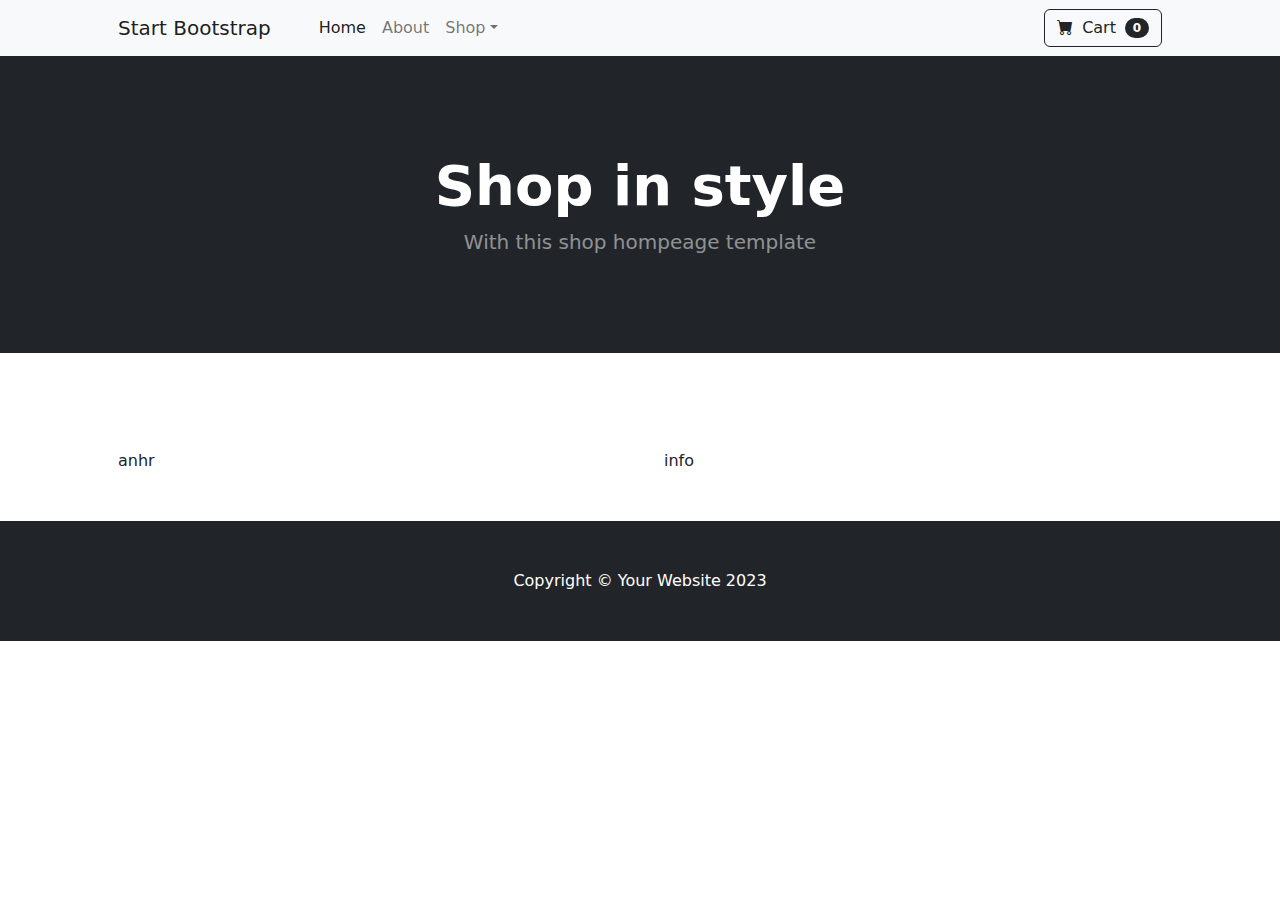
<file: frontend/detail.html>
<!DOCTYPE html>
<html lang="en">
    <head>
        <meta charset="utf-8" />
        <meta name="viewport" content="width=device-width, initial-scale=1, shrink-to-fit=no" />
        <meta name="description" content="" />
        <meta name="author" content="" />
        <title>Shop Homepage - Start Bootstrap Template</title>
        <!-- Favicon-->
        <link rel="icon" type="image/x-icon" href="assets/favicon.ico" />
        <!-- Bootstrap icons-->
        <link href="https://cdn.jsdelivr.net/npm/bootstrap-icons@1.5.0/font/bootstrap-icons.css" rel="stylesheet" />
        <!-- Core theme CSS (includes Bootstrap)-->
        <link href="css/styles.css" rel="stylesheet" />
    </head>
    <body>
        <!-- Navigation-->
        <nav class="navbar navbar-expand-lg navbar-light bg-light">
            <div class="container px-4 px-lg-5">
                <a class="navbar-brand" href="#!">Start Bootstrap</a>
                <button class="navbar-toggler" type="button" data-bs-toggle="collapse" data-bs-target="#navbarSupportedContent" aria-controls="navbarSupportedContent" aria-expanded="false" aria-label="Toggle navigation"><span class="navbar-toggler-icon"></span></button>
                <div class="collapse navbar-collapse" id="navbarSupportedContent">
                    <ul class="navbar-nav me-auto mb-2 mb-lg-0 ms-lg-4">
                        <li class="nav-item"><a class="nav-link active" aria-current="page" href="#!">Home</a></li>
                        <li class="nav-item"><a class="nav-link" href="#!">About</a></li>
                        <li class="nav-item dropdown">
                            <a class="nav-link dropdown-toggle" id="navbarDropdown" href="#" role="button" data-bs-toggle="dropdown" aria-expanded="false">Shop</a>
                            <ul class="dropdown-menu" aria-labelledby="navbarDropdown">
                                <li><a class="dropdown-item" href="#!">All Products</a></li>
                                <li><hr class="dropdown-divider" /></li>
                                <li><a class="dropdown-item" href="#!">Popular Items</a></li>
                                <li><a class="dropdown-item" href="#!">New Arrivals</a></li>
                            </ul>
                        </li>
                    </ul>
                    <form class="d-flex">
                        <button class="btn btn-outline-dark" type="submit">
                            <i class="bi-cart-fill me-1"></i>
                            Cart
                            <span class="badge bg-dark text-white ms-1 rounded-pill">0</span>
                        </button>
                    </form>
                </div>
            </div>
        </nav>
        <!-- Header-->
        <header class="bg-dark py-5">
            <div class="container px-4 px-lg-5 my-5">
                <div class="text-center text-white">
                    <h1 class="display-4 fw-bolder">Shop in style</h1>
                    <p class="lead fw-normal text-white-50 mb-0">With this shop hompeage template</p>
                </div>
            </div>
        </header>
        <!-- Section-->
        <section class="py-5">
            <div class="container px-4 px-lg-5 mt-5">
                <div class="product-detail row  gx-4 gx-lg-5 row-cols-2 row-cols-md-2 row-cols-xl-2 justify-content-center">
                    <div class="image">
                        anhr
                    </div>
                    <div class="product-info">
                        info
                    </div>
                   
                </div>
            </div>
        </section>
        <!-- Footer-->
        <footer class="py-5 bg-dark">
            <div class="container"><p class="m-0 text-center text-white">Copyright &copy; Your Website 2023</p></div>
        </footer>
        <!-- Bootstrap core JS-->
        <script src="https://cdn.jsdelivr.net/npm/bootstrap@5.2.3/dist/js/bootstrap.bundle.min.js"></script>
        <!-- Core theme JS-->
        <script src="js/scripts.js"></script>
        <script>
            const params = new URLSearchParams(location.search)
            const productid = params.get('id')
            const imageElm = document.querySelector('.product-detail .image')
            const infoElm = document.querySelector('.product-detail .product-info')
            getProductsByID(imageElm,infoElm,productid)

        </script>
    </body>
</html>
</file>
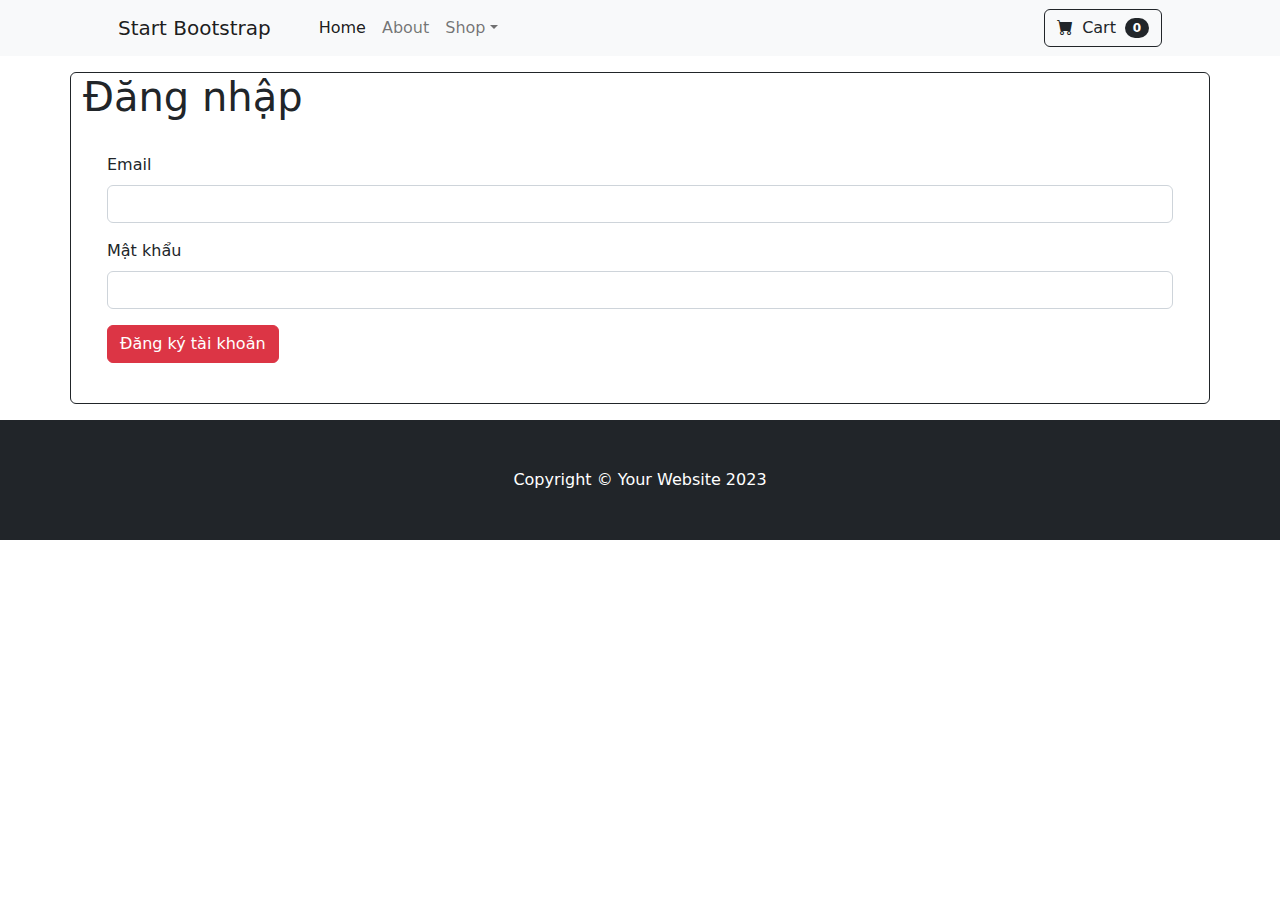
<file: frontend/login.html>
<!DOCTYPE html>
<html lang="en">
    <head>
        <meta charset="utf-8" />
        <meta name="viewport" content="width=device-width, initial-scale=1, shrink-to-fit=no" />
        <meta name="description" content="" />
        <meta name="author" content="" />
        <title>Shop Homepage - Start Bootstrap Template</title>
        <!-- Favicon-->
        <link rel="icon" type="image/x-icon" href="assets/favicon.ico" />
        <!-- Bootstrap icons-->
        <link href="https://cdn.jsdelivr.net/npm/bootstrap-icons@1.5.0/font/bootstrap-icons.css" rel="stylesheet" />
        <!-- Core theme CSS (includes Bootstrap)-->
        <link href="css/styles.css" rel="stylesheet" />
    </head>
    <body>
        <!-- Navigation-->
        <nav class="navbar navbar-expand-lg navbar-light bg-light">
            <div class="container px-4 px-lg-5">
                <a class="navbar-brand" href="#!">Start Bootstrap</a>
                <button class="navbar-toggler" type="button" data-bs-toggle="collapse" data-bs-target="#navbarSupportedContent" aria-controls="navbarSupportedContent" aria-expanded="false" aria-label="Toggle navigation"><span class="navbar-toggler-icon"></span></button>
                <div class="collapse navbar-collapse" id="navbarSupportedContent">
                    <ul class="navbar-nav me-auto mb-2 mb-lg-0 ms-lg-4">
                        <li class="nav-item"><a class="nav-link active" aria-current="page" href="#!">Home</a></li>
                        <li class="nav-item"><a class="nav-link" href="#!">About</a></li>
                        <li class="nav-item dropdown">
                            <a class="nav-link dropdown-toggle" id="navbarDropdown" href="#" role="button" data-bs-toggle="dropdown" aria-expanded="false">Shop</a>
                            <ul class="dropdown-menu" aria-labelledby="navbarDropdown">
                                <li><a class="dropdown-item" href="#!">All Products</a></li>
                                <li><hr class="dropdown-divider" /></li>
                                <li><a class="dropdown-item" href="#!">Popular Items</a></li>
                                <li><a class="dropdown-item" href="#!">New Arrivals</a></li>
                            </ul>
                        </li>
                    </ul>
                    <form class="d-flex">
                        <button class="btn btn-outline-dark" type="submit">
                            <i class="bi-cart-fill me-1"></i>
                            Cart
                            <span class="badge bg-dark text-white ms-1 rounded-pill">0</span>
                        </button>
                    </form>
                </div>
            </div>
        </nav>
        <div class="container-md my-3 border border-dark border-1 rounded-2">
            <h1>Đăng nhập</h1>
            <form action="" id="userfrm" class="p-4">
                <div class="mb-3">
                    <label for="email" class="form-label">Email</label>
                    <input type="email" name="email" id="email" class="form-control">
                </div>
                <div class="mb-3">
                    <label for="password" class="form-label">Mật khẩu</label>
                    <input type="password" name="password" id="password" class="form-control">
                </div>
                <div class="mb-3 d-none" id="message"> 
                    
                </div>
                <div class="mb-3">
                    <button class="btn btn-danger justify-content-center">Đăng ký tài khoản</button>
                </div>
            </form>
        </div>
        <!-- Footer-->
        <footer class="py-5 bg-dark">
            <div class="container"><p class="m-0 text-center text-white">Copyright &copy; Your Website 2023</p></div>
        </footer>
        <!-- Bootstrap core JS-->
        <script src="https://cdn.jsdelivr.net/npm/bootstrap@5.2.3/dist/js/bootstrap.bundle.min.js"></script>
        <!-- Core theme JS-->
        <script src="js/scripts.js"></script>
        <script>
            const email = document.getElementById('email')
            const password = document.getElementById('password')
            const userfrm = document.getElementById('userfrm')
            const message = document.getElementById('message')
            
            userfrm.addEventListener('submit', async (e) => {
                e.preventDefault()
                message.innerHTML = ''
                message.classList.add('d-none')
                
                const data = {
                    email: email.value,
                    password: password.value
                }

                if (validate(email.value, password.value)) {
                    try {
                        const response = await fetch('http://localhost:3000/login', {
                            method: 'POST',
                            headers: { 'Content-Type': 'application/json' },
                            body: JSON.stringify(data)
                        })
                        
                        if (response.ok) {
                            const user = await response.json()
                            message.innerHTML = `<pre>Đăng nhập thành công</pre>`
                            message.classList.remove('d-none', 'text-danger')
                            message.classList.add('text-success')
                            // alert('Đăng nhập thành công')
                            console.log(user)
                            localStorage.getItem('user',JSON.stringify(user))
                            setTimeout(()=>{
                                window.location = 'admin'
                            },3000)
                            
                        } else {
                            message.innerHTML = `<ul><li>Sai tên đăng nhập hoặc mật khẩu</li></ul>`
                            message.classList.remove('d-none', 'text-success')
                            message.classList.add('text-danger')
                        }
                    } catch (error) {
                        message.innerHTML = `<ul><li>Sai tên đăng nhập hoặc mật khẩu</li></ul>`
                            message.classList.remove('d-none')
                            message.classList.add('text-danger')
                    }
                } else {
                    message.innerHTML = `
                        <ul>
                            <li>Email phải đúng định dạng</li>
                            <li>Mật khẩu lớn hơn 5 kí tự</li>
                        </ul>
                    `
                    message.classList.remove('d-none', 'text-success')
                    message.classList.add('text-danger')
                }
            })

            const validate = (email, password) => {
                return email.indexOf('@') > 0 && email.indexOf('.') > 0 && password.length > 5
            }
        </script>
    </body>
</html>
</file>
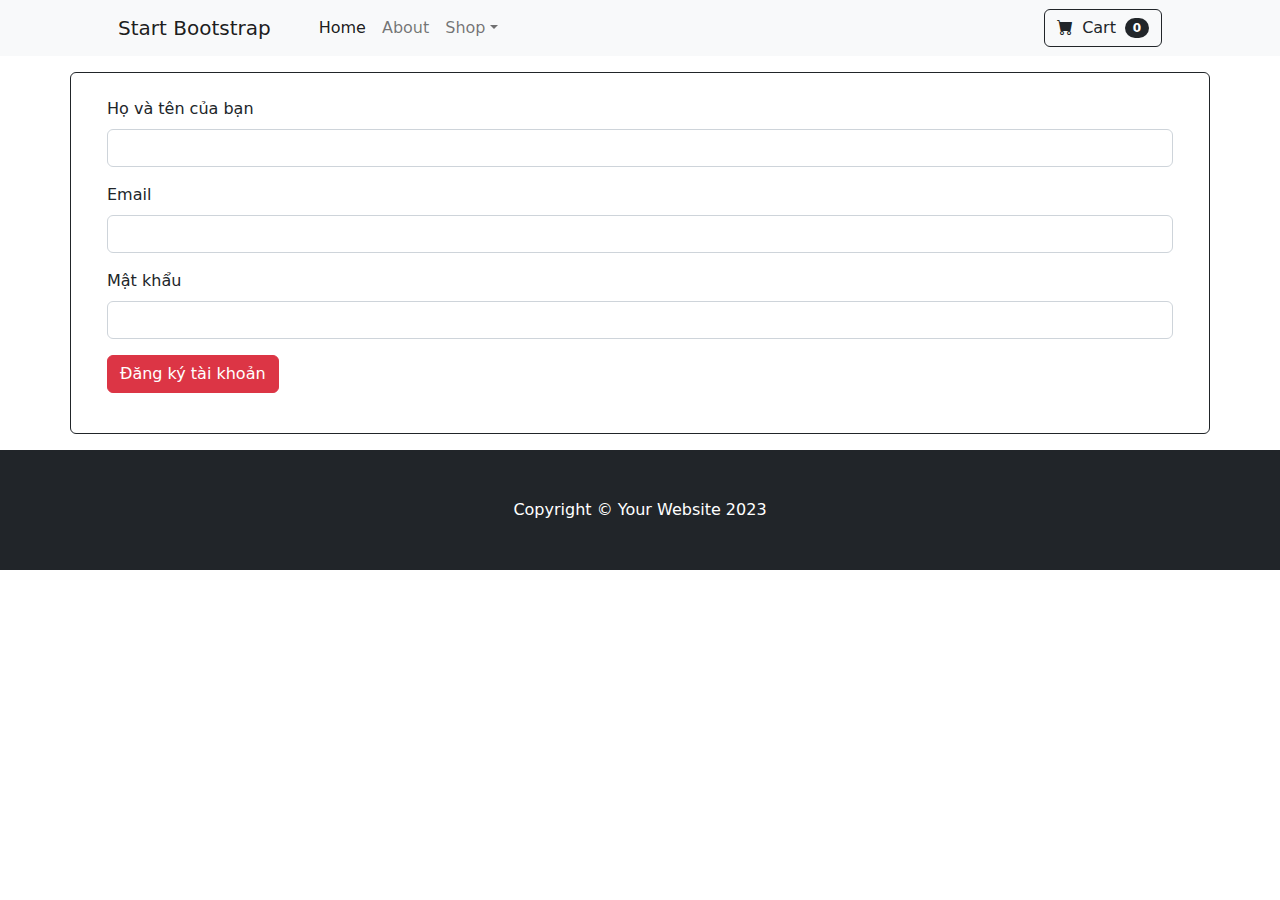
<file: frontend/register.html>
<!DOCTYPE html>
<html lang="en">
    <head>
        <meta charset="utf-8" />
        <meta name="viewport" content="width=device-width, initial-scale=1, shrink-to-fit=no" />
        <meta name="description" content="" />
        <meta name="author" content="" />
        <title>Shop Homepage - Start Bootstrap Template</title>
        <!-- Favicon-->
        <link rel="icon" type="image/x-icon" href="assets/favicon.ico" />
        <!-- Bootstrap icons-->
        <link href="https://cdn.jsdelivr.net/npm/bootstrap-icons@1.5.0/font/bootstrap-icons.css" rel="stylesheet" />
        <!-- Core theme CSS (includes Bootstrap)-->
        <link href="css/styles.css" rel="stylesheet" />
    </head>
    <body>
        <!-- Navigation-->
        <nav class="navbar navbar-expand-lg navbar-light bg-light">
            <div class="container px-4 px-lg-5">
                <a class="navbar-brand" href="#!">Start Bootstrap</a>
                <button class="navbar-toggler" type="button" data-bs-toggle="collapse" data-bs-target="#navbarSupportedContent" aria-controls="navbarSupportedContent" aria-expanded="false" aria-label="Toggle navigation"><span class="navbar-toggler-icon"></span></button>
                <div class="collapse navbar-collapse" id="navbarSupportedContent">
                    <ul class="navbar-nav me-auto mb-2 mb-lg-0 ms-lg-4">
                        <li class="nav-item"><a class="nav-link active" aria-current="page" href="#!">Home</a></li>
                        <li class="nav-item"><a class="nav-link" href="#!">About</a></li>
                        <li class="nav-item dropdown">
                            <a class="nav-link dropdown-toggle" id="navbarDropdown" href="#" role="button" data-bs-toggle="dropdown" aria-expanded="false">Shop</a>
                            <ul class="dropdown-menu" aria-labelledby="navbarDropdown">
                                <li><a class="dropdown-item" href="#!">All Products</a></li>
                                <li><hr class="dropdown-divider" /></li>
                                <li><a class="dropdown-item" href="#!">Popular Items</a></li>
                                <li><a class="dropdown-item" href="#!">New Arrivals</a></li>
                            </ul>
                        </li>
                    </ul>
                    <form class="d-flex">
                        <button class="btn btn-outline-dark" type="submit">
                            <i class="bi-cart-fill me-1"></i>
                            Cart
                            <span class="badge bg-dark text-white ms-1 rounded-pill">0</span>
                        </button>
                    </form>
                </div>
            </div>
        </nav>
        <div class="container-md my-3 border border-dark border-1 rounded-2">
            <form action="" id="userfrm" class="p-4">
                <div class="mb-3">
                    <label for="name" class="form-label">Họ và tên của bạn</label>
                    <input type="text" name="name" id="name" class="form-control">
                </div>
                <div class="mb-3">
                    <label for="email" class="form-label">Email</label>
                    <input type="email" name="email" id="email" class="form-control">
                </div>
                <div class="mb-3">
                    <label for="password" class="form-label">Mật khẩu</label>
                    <input type="password" name="password" id="password" class="form-control">
                </div>
                <div class="mb-3 d-none" id="message"> 
                    
                </div>
                <div class="mb-3">
                    <button class="btn btn-danger justify-content-center">Đăng ký tài khoản</button>
                </div>
            </form>
        </div>
        <!-- Footer-->
        <footer class="py-5 bg-dark">
            <div class="container"><p class="m-0 text-center text-white">Copyright &copy; Your Website 2023</p></div>
        </footer>
        <!-- Bootstrap core JS-->
        <script src="https://cdn.jsdelivr.net/npm/bootstrap@5.2.3/dist/js/bootstrap.bundle.min.js"></script>
        <!-- Core theme JS-->
        <script src="js/scripts.js"></script>
        <script>
            const name = document.getElementById('name')
            const email = document.getElementById('email')
            const password = document.getElementById('password')
            const userfrm = document.getElementById('userfrm')
            const message = document.getElementById('message')
            
            userfrm.addEventListener('submit', async (e) => {
                e.preventDefault()
                message.innerHTML = ''
                message.classList.add('d-none')
                
                const data = {
                    name: name.value,
                    email: email.value,
                    password: password.value,
                    role:'user'
                }

                if (validate(email.value, password.value)) {
                    try {
                        const response = await fetch('http://localhost:3000/register', {
                            method: 'POST',
                            headers: { 'Content-Type': 'application/json' },
                            body: JSON.stringify(data)
                        })
                        
                        if (response.ok) {
                            message.innerHTML = `<pre>Đăng ký thành công</pre>`
                            message.classList.remove('d-none', 'text-danger')
                            message.classList.add('text-success')
                            window.location = 'login.html'
                        } else {
                            message.innerHTML = `<ul><li>Lỗi đăng ký</li></ul>`
                            message.classList.remove('d-none', 'text-success')
                            message.classList.add('text-danger')
                        }
                    } catch (error) {
                        alert(`Error: ${error.message}`);
                    }
                } else {
                    message.innerHTML = `
                        <ul>
                            <li>Email phải đúng định dạng</li>
                            <li>Mật khẩu lớn hơn 5 kí tự</li>
                        </ul>
                    `
                    message.classList.remove('d-none', 'text-success')
                    message.classList.add('text-danger')
                }
            })

            const validate = (email, password) => {
                return email.indexOf('@') > 0 && email.indexOf('.') > 0 && password.length > 5
            }
        </script>
    </body>
</html>
</file>
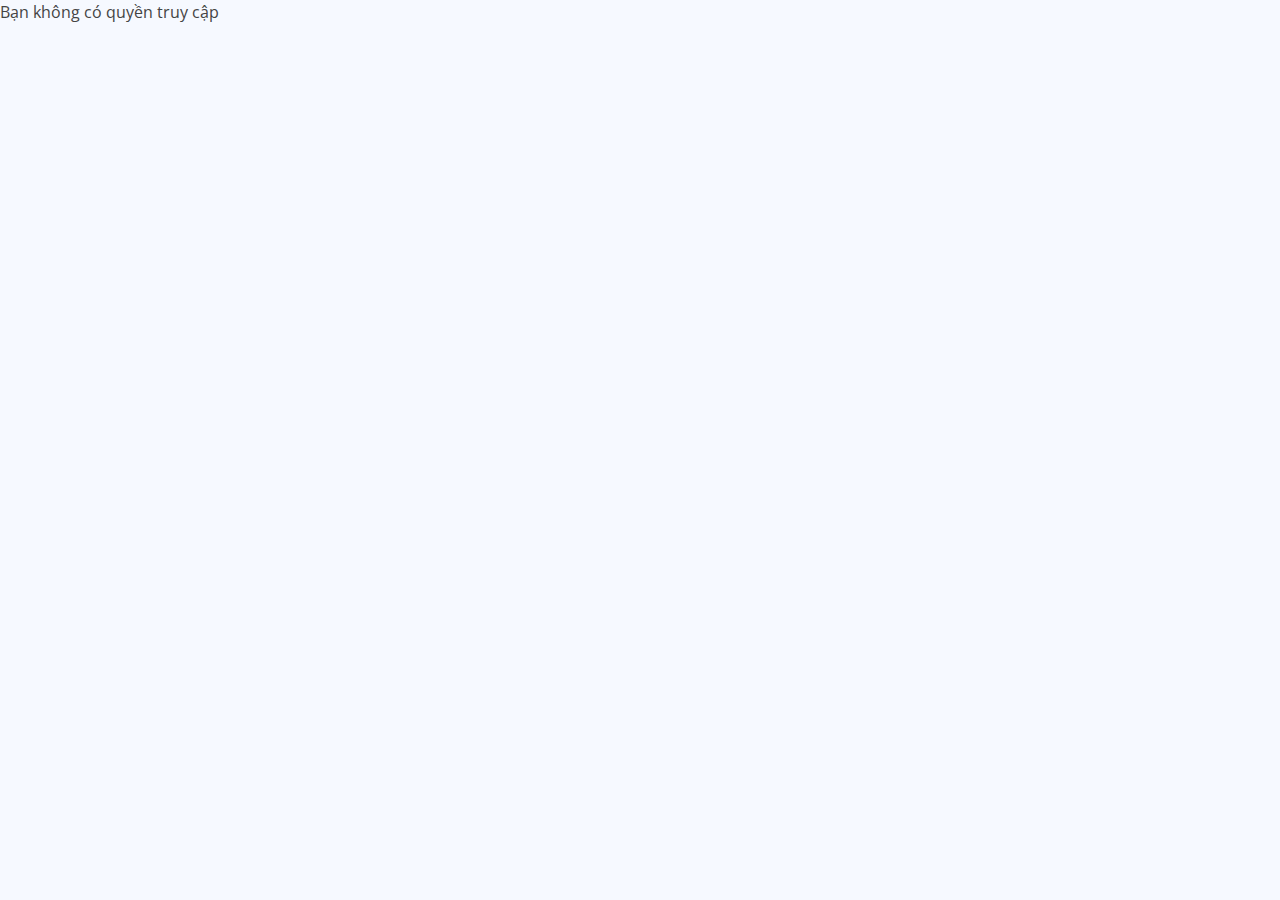
<file: frontend/admin/addproduct.html>
<!DOCTYPE html>
<html lang="en">

<head>
  <meta charset="utf-8">
  <meta content="width=device-width, initial-scale=1.0" name="viewport">

  <title>Forms / Layouts - NiceAdmin Bootstrap Template</title>
  <meta content="" name="description">
  <meta content="" name="keywords">

  <!-- Favicons -->
  <link href="assets/img/favicon.png" rel="icon">
  <link href="assets/img/apple-touch-icon.png" rel="apple-touch-icon">

  <!-- Google Fonts -->
  <link href="https://fonts.gstatic.com" rel="preconnect">
  <link href="https://fonts.googleapis.com/css?family=Open+Sans:300,300i,400,400i,600,600i,700,700i|Nunito:300,300i,400,400i,600,600i,700,700i|Poppins:300,300i,400,400i,500,500i,600,600i,700,700i" rel="stylesheet">

  <!-- Vendor CSS Files -->
  <link href="assets/vendor/bootstrap/css/bootstrap.min.css" rel="stylesheet">
  <link href="assets/vendor/bootstrap-icons/bootstrap-icons.css" rel="stylesheet">
  <link href="assets/vendor/boxicons/css/boxicons.min.css" rel="stylesheet">
  <link href="assets/vendor/quill/quill.snow.css" rel="stylesheet">
  <link href="assets/vendor/quill/quill.bubble.css" rel="stylesheet">
  <link href="assets/vendor/remixicon/remixicon.css" rel="stylesheet">
  <link href="assets/vendor/simple-datatables/style.css" rel="stylesheet">

  <!-- Template Main CSS File -->
  <link href="assets/css/style.css" rel="stylesheet">

  <!-- =======================================================
  * Template Name: NiceAdmin
  * Template URL: https://bootstrapmade.com/nice-admin-bootstrap-admin-html-template/
  * Updated: Apr 20 2024 with Bootstrap v5.3.3
  * Author: BootstrapMade.com
  * License: https://bootstrapmade.com/license/
  ======================================================== -->
</head>

<body>

  <!-- ======= Header ======= -->
  <header id="header" class="header fixed-top d-flex align-items-center">

    <div class="d-flex align-items-center justify-content-between">
      <a href="index.html" class="logo d-flex align-items-center">
        <img src="assets/img/logo.png" alt="">
        <span class="d-none d-lg-block">NiceAdmin</span>
      </a>
      <i class="bi bi-list toggle-sidebar-btn"></i>
    </div><!-- End Logo -->

    <div class="search-bar">
      <form class="search-form d-flex align-items-center" method="POST" action="#">
        <input type="text" name="query" placeholder="Search" title="Enter search keyword">
        <button type="submit" title="Search"><i class="bi bi-search"></i></button>
      </form>
    </div><!-- End Search Bar -->

    <nav class="header-nav ms-auto">
      <ul class="d-flex align-items-center">

        <li class="nav-item d-block d-lg-none">
          <a class="nav-link nav-icon search-bar-toggle " href="#">
            <i class="bi bi-search"></i>
          </a>
        </li><!-- End Search Icon-->

        <li class="nav-item dropdown">

          <a class="nav-link nav-icon" href="#" data-bs-toggle="dropdown">
            <i class="bi bi-bell"></i>
            <span class="badge bg-primary badge-number">4</span>
          </a><!-- End Notification Icon -->

          <ul class="dropdown-menu dropdown-menu-end dropdown-menu-arrow notifications">
            <li class="dropdown-header">
              You have 4 new notifications
              <a href="#"><span class="badge rounded-pill bg-primary p-2 ms-2">View all</span></a>
            </li>
            <li>
              <hr class="dropdown-divider">
            </li>

            <li class="notification-item">
              <i class="bi bi-exclamation-circle text-warning"></i>
              <div>
                <h4>Lorem Ipsum</h4>
                <p>Quae dolorem earum veritatis oditseno</p>
                <p>30 min. ago</p>
              </div>
            </li>

            <li>
              <hr class="dropdown-divider">
            </li>

            <li class="notification-item">
              <i class="bi bi-x-circle text-danger"></i>
              <div>
                <h4>Atque rerum nesciunt</h4>
                <p>Quae dolorem earum veritatis oditseno</p>
                <p>1 hr. ago</p>
              </div>
            </li>

            <li>
              <hr class="dropdown-divider">
            </li>

            <li class="notification-item">
              <i class="bi bi-check-circle text-success"></i>
              <div>
                <h4>Sit rerum fuga</h4>
                <p>Quae dolorem earum veritatis oditseno</p>
                <p>2 hrs. ago</p>
              </div>
            </li>

            <li>
              <hr class="dropdown-divider">
            </li>

            <li class="notification-item">
              <i class="bi bi-info-circle text-primary"></i>
              <div>
                <h4>Dicta reprehenderit</h4>
                <p>Quae dolorem earum veritatis oditseno</p>
                <p>4 hrs. ago</p>
              </div>
            </li>

            <li>
              <hr class="dropdown-divider">
            </li>
            <li class="dropdown-footer">
              <a href="#">Show all notifications</a>
            </li>

          </ul><!-- End Notification Dropdown Items -->

        </li><!-- End Notification Nav -->

        <li class="nav-item dropdown">

          <a class="nav-link nav-icon" href="#" data-bs-toggle="dropdown">
            <i class="bi bi-chat-left-text"></i>
            <span class="badge bg-success badge-number">3</span>
          </a><!-- End Messages Icon -->

          <ul class="dropdown-menu dropdown-menu-end dropdown-menu-arrow messages">
            <li class="dropdown-header">
              You have 3 new messages
              <a href="#"><span class="badge rounded-pill bg-primary p-2 ms-2">View all</span></a>
            </li>
            <li>
              <hr class="dropdown-divider">
            </li>

            <li class="message-item">
              <a href="#">
                <img src="assets/img/messages-1.jpg" alt="" class="rounded-circle">
                <div>
                  <h4>Maria Hudson</h4>
                  <p>Velit asperiores et ducimus soluta repudiandae labore officia est ut...</p>
                  <p>4 hrs. ago</p>
                </div>
              </a>
            </li>
            <li>
              <hr class="dropdown-divider">
            </li>

            <li class="message-item">
              <a href="#">
                <img src="assets/img/messages-2.jpg" alt="" class="rounded-circle">
                <div>
                  <h4>Anna Nelson</h4>
                  <p>Velit asperiores et ducimus soluta repudiandae labore officia est ut...</p>
                  <p>6 hrs. ago</p>
                </div>
              </a>
            </li>
            <li>
              <hr class="dropdown-divider">
            </li>

            <li class="message-item">
              <a href="#">
                <img src="assets/img/messages-3.jpg" alt="" class="rounded-circle">
                <div>
                  <h4>David Muldon</h4>
                  <p>Velit asperiores et ducimus soluta repudiandae labore officia est ut...</p>
                  <p>8 hrs. ago</p>
                </div>
              </a>
            </li>
            <li>
              <hr class="dropdown-divider">
            </li>

            <li class="dropdown-footer">
              <a href="#">Show all messages</a>
            </li>

          </ul><!-- End Messages Dropdown Items -->

        </li><!-- End Messages Nav -->

        <li class="nav-item dropdown pe-3">

          <a class="nav-link nav-profile d-flex align-items-center pe-0" href="#" data-bs-toggle="dropdown">
            <img src="assets/img/profile-img.jpg" alt="Profile" class="rounded-circle">
            <span class="d-none d-md-block dropdown-toggle ps-2">K. Anderson</span>
          </a><!-- End Profile Iamge Icon -->

          <ul class="dropdown-menu dropdown-menu-end dropdown-menu-arrow profile">
            <li class="dropdown-header">
              <h6>Kevin Anderson</h6>
              <span>Web Designer</span>
            </li>
            <li>
              <hr class="dropdown-divider">
            </li>

            <li>
              <a class="dropdown-item d-flex align-items-center" href="users-profile.html">
                <i class="bi bi-person"></i>
                <span>My Profile</span>
              </a>
            </li>
            <li>
              <hr class="dropdown-divider">
            </li>

            <li>
              <a class="dropdown-item d-flex align-items-center" href="users-profile.html">
                <i class="bi bi-gear"></i>
                <span>Account Settings</span>
              </a>
            </li>
            <li>
              <hr class="dropdown-divider">
            </li>

            <li>
              <a class="dropdown-item d-flex align-items-center" href="pages-faq.html">
                <i class="bi bi-question-circle"></i>
                <span>Need Help?</span>
              </a>
            </li>
            <li>
              <hr class="dropdown-divider">
            </li>

            <li>
              <a class="dropdown-item d-flex align-items-center" href="#">
                <i class="bi bi-box-arrow-right"></i>
                <span>Sign Out</span>
              </a>
            </li>

          </ul><!-- End Profile Dropdown Items -->
        </li><!-- End Profile Nav -->

      </ul>
    </nav><!-- End Icons Navigation -->

  </header><!-- End Header -->

  <!-- ======= Sidebar ======= -->
  <aside id="sidebar" class="sidebar">

    <ul class="sidebar-nav" id="sidebar-nav">

      <li class="nav-item">
        <a class="nav-link " href="index.html">
          <i class="bi bi-grid"></i>
          <span>Dashboard</span>
        </a>
      </li><!-- End Dashboard Nav -->

      <li class="nav-item">
        <a class="nav-link collapsed" data-bs-target="#product-nav" data-bs-toggle="collapse" href="#">
          <i class="bi bi-menu-button-wide"></i><span>Sản phẩm</span><i class="bi bi-chevron-down ms-auto"></i>
        </a>
        <ul id="product-nav" class="nav-content collapse show" data-bs-parent="#sidebar-nav" style="">
          <li>
            <a href="product-list.html">
              <i class="bi bi-circle"></i><span>Danh sách sản phẩm</span>
            </a>
          </li>
          <li>
            <a href="addproduct.html">
              <i class="bi bi-circle"></i><span>Thêm mới sản phẩm</span>
            </a>
          </li>
      </ul>
      </li>

    </ul>

  </aside><!-- End Sidebar-->

  <main id="main" class="main">

    <div class="pagetitle">
      <h1>Form Layouts</h1>
      <nav>
        <ol class="breadcrumb">
          <li class="breadcrumb-item"><a href="index.html">Home</a></li>
          <li class="breadcrumb-item">Forms</li>
          <li class="breadcrumb-item active">Layouts</li>
        </ol>
      </nav>
    </div><!-- End Page Title -->
    <section class="section">
      <div class="row">
        <div class="col-lg-12">

          <div class="card">
            <div class="card-body">
              <h5 class="card-title">Thêm mới sản phẩm</h5>

              <!-- Horizontal Form -->
              <form id="addproduct" method="post">
                <div class="row mb-3">
                  <label for="name" class="col-sm-2 col-form-label">Tên sản phẩm</label>
                  <div class="col-sm-10">
                    <input type="text" class="form-control" id="name">
                  </div>
                </div>
                <div class="row mb-3">
                  <label for="image" class="col-sm-2 col-form-label">Ảnh</label>
                  <div class="col-sm-10">
                    <input type="text" class="form-control" id="image">
                  </div>
                </div>
                <div class="row mb-3">
                  <label for="price" class="col-sm-2 col-form-label">Giá tiền</label>
                  <div class="col-sm-10">
                    <input type="number" class="form-control" id="price">
                  </div>
                </div>
                <div class="row mb-3">
                  <label for="mota" class="col-sm-2 col-form-label">Descriptions</label>
                  <div class="col-sm-10">
                    <textarea  class="form-control" id="mota"></textarea>
                  </div>
                </div>
                <div class="text-center">
                  <button type="submit" class="btn btn-primary">Thêm mới</button>
                </div>
              </form><!-- End Horizontal Form -->

            </div>
          </div>
        </div>
      </div>
    </section>

  </main><!-- End #main -->

  <!-- ======= Footer ======= -->
  <footer id="footer" class="footer">
    <div class="copyright">
      &copy; Copyright <strong><span>NiceAdmin</span></strong>. All Rights Reserved
    </div>
    <div class="credits">
      <!-- All the links in the footer should remain intact. -->
      <!-- You can delete the links only if you purchased the pro version. -->
      <!-- Licensing information: https://bootstrapmade.com/license/ -->
      <!-- Purchase the pro version with working PHP/AJAX contact form: https://bootstrapmade.com/nice-admin-bootstrap-admin-html-template/ -->
      Designed by <a href="https://bootstrapmade.com/">BootstrapMade</a>
    </div>
  </footer><!-- End Footer -->

  <a href="#" class="back-to-top d-flex align-items-center justify-content-center"><i class="bi bi-arrow-up-short"></i></a>

  <!-- Vendor JS Files -->
  <script src="assets/vendor/apexcharts/apexcharts.min.js"></script>
  <script src="assets/vendor/bootstrap/js/bootstrap.bundle.min.js"></script>
  <script src="assets/vendor/chart.js/chart.umd.js"></script>
  <script src="assets/vendor/echarts/echarts.min.js"></script>
  <script src="assets/vendor/quill/quill.js"></script>
  <script src="assets/vendor/simple-datatables/simple-datatables.js"></script>
  <script src="assets/vendor/tinymce/tinymce.min.js"></script>
  <script src="assets/vendor/php-email-form/validate.js"></script>

  <!-- Template Main JS File -->
  <script src="assets/js/main.js"></script>
  <script>
    // console.log(name, image, price, description);
    // Truy cập ptu con
    const frmProduct = document.getElementById('addproduct')
    frmProduct.addEventListener('submit',async (e)=>{
      e.preventDefault()
      const name = document.getElementById('name').value
      const image = document.getElementById('image').value
      const price = document.getElementById('price').value
      const description = document.getElementById('mota').value
       try{
        if(checkValidate(name, image, price)){
          fetch('http://localhost:3000/products',{
                  method:'POST',
                  headers: {'Content-Type':'application/json'},
                  body:JSON.stringify({name, image, price, description})
                })
                alert('Thêm mới thành công!!!')
        }
        else throw new Error('Tên, ảnh không để trống, giá > 0')
       } catch(error){
                alert(error)
       } 
    })
    const checkValidate = (name,image,price)=>{
      // sử dụng biểu thức And && của short-cỉcuiting
      return name.trim().length>0&& image.trim().length>0&&!isNaN(price)&&price>0
    }
  </script>
</body>

</html>
</file>
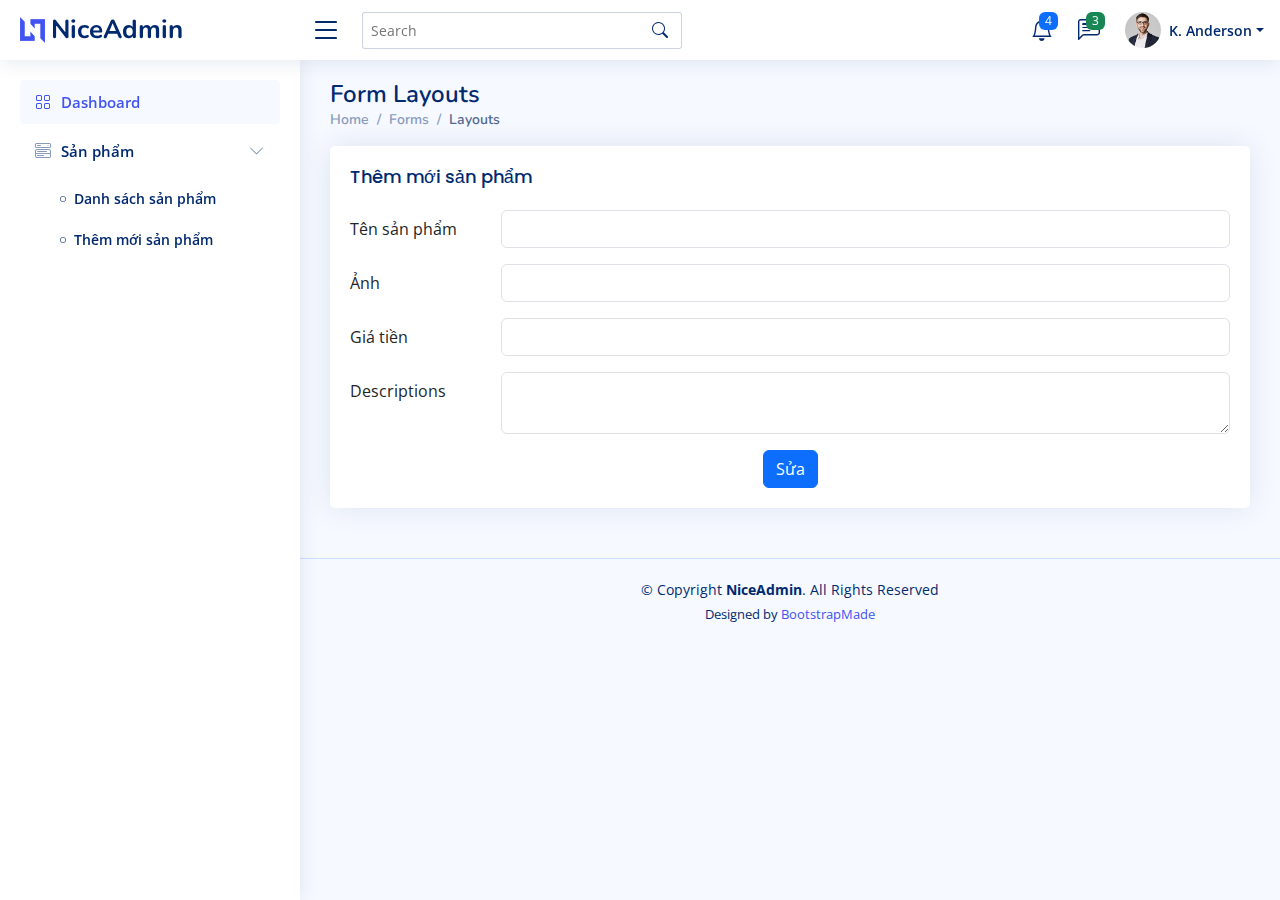
<file: frontend/admin/edit-product.html>
<!DOCTYPE html>
<html lang="en">

<head>
  <meta charset="utf-8">
  <meta content="width=device-width, initial-scale=1.0" name="viewport">

  <title>Forms / Layouts - NiceAdmin Bootstrap Template</title>
  <meta content="" name="description">
  <meta content="" name="keywords">

  <!-- Favicons -->
  <link href="assets/img/favicon.png" rel="icon">
  <link href="assets/img/apple-touch-icon.png" rel="apple-touch-icon">

  <!-- Google Fonts -->
  <link href="https://fonts.gstatic.com" rel="preconnect">
  <link href="https://fonts.googleapis.com/css?family=Open+Sans:300,300i,400,400i,600,600i,700,700i|Nunito:300,300i,400,400i,600,600i,700,700i|Poppins:300,300i,400,400i,500,500i,600,600i,700,700i" rel="stylesheet">

  <!-- Vendor CSS Files -->
  <link href="assets/vendor/bootstrap/css/bootstrap.min.css" rel="stylesheet">
  <link href="assets/vendor/bootstrap-icons/bootstrap-icons.css" rel="stylesheet">
  <link href="assets/vendor/boxicons/css/boxicons.min.css" rel="stylesheet">
  <link href="assets/vendor/quill/quill.snow.css" rel="stylesheet">
  <link href="assets/vendor/quill/quill.bubble.css" rel="stylesheet">
  <link href="assets/vendor/remixicon/remixicon.css" rel="stylesheet">
  <link href="assets/vendor/simple-datatables/style.css" rel="stylesheet">

  <!-- Template Main CSS File -->
  <link href="assets/css/style.css" rel="stylesheet">

  <!-- =======================================================
  * Template Name: NiceAdmin
  * Template URL: https://bootstrapmade.com/nice-admin-bootstrap-admin-html-template/
  * Updated: Apr 20 2024 with Bootstrap v5.3.3
  * Author: BootstrapMade.com
  * License: https://bootstrapmade.com/license/
  ======================================================== -->
</head>

<body>

  <!-- ======= Header ======= -->
  <header id="header" class="header fixed-top d-flex align-items-center">

    <div class="d-flex align-items-center justify-content-between">
      <a href="index.html" class="logo d-flex align-items-center">
        <img src="assets/img/logo.png" alt="">
        <span class="d-none d-lg-block">NiceAdmin</span>
      </a>
      <i class="bi bi-list toggle-sidebar-btn"></i>
    </div><!-- End Logo -->

    <div class="search-bar">
      <form class="search-form d-flex align-items-center" method="POST" action="#">
        <input type="text" name="query" placeholder="Search" title="Enter search keyword">
        <button type="submit" title="Search"><i class="bi bi-search"></i></button>
      </form>
    </div><!-- End Search Bar -->

    <nav class="header-nav ms-auto">
      <ul class="d-flex align-items-center">

        <li class="nav-item d-block d-lg-none">
          <a class="nav-link nav-icon search-bar-toggle " href="#">
            <i class="bi bi-search"></i>
          </a>
        </li><!-- End Search Icon-->

        <li class="nav-item dropdown">

          <a class="nav-link nav-icon" href="#" data-bs-toggle="dropdown">
            <i class="bi bi-bell"></i>
            <span class="badge bg-primary badge-number">4</span>
          </a><!-- End Notification Icon -->

          <ul class="dropdown-menu dropdown-menu-end dropdown-menu-arrow notifications">
            <li class="dropdown-header">
              You have 4 new notifications
              <a href="#"><span class="badge rounded-pill bg-primary p-2 ms-2">View all</span></a>
            </li>
            <li>
              <hr class="dropdown-divider">
            </li>

            <li class="notification-item">
              <i class="bi bi-exclamation-circle text-warning"></i>
              <div>
                <h4>Lorem Ipsum</h4>
                <p>Quae dolorem earum veritatis oditseno</p>
                <p>30 min. ago</p>
              </div>
            </li>

            <li>
              <hr class="dropdown-divider">
            </li>

            <li class="notification-item">
              <i class="bi bi-x-circle text-danger"></i>
              <div>
                <h4>Atque rerum nesciunt</h4>
                <p>Quae dolorem earum veritatis oditseno</p>
                <p>1 hr. ago</p>
              </div>
            </li>

            <li>
              <hr class="dropdown-divider">
            </li>

            <li class="notification-item">
              <i class="bi bi-check-circle text-success"></i>
              <div>
                <h4>Sit rerum fuga</h4>
                <p>Quae dolorem earum veritatis oditseno</p>
                <p>2 hrs. ago</p>
              </div>
            </li>

            <li>
              <hr class="dropdown-divider">
            </li>

            <li class="notification-item">
              <i class="bi bi-info-circle text-primary"></i>
              <div>
                <h4>Dicta reprehenderit</h4>
                <p>Quae dolorem earum veritatis oditseno</p>
                <p>4 hrs. ago</p>
              </div>
            </li>

            <li>
              <hr class="dropdown-divider">
            </li>
            <li class="dropdown-footer">
              <a href="#">Show all notifications</a>
            </li>

          </ul><!-- End Notification Dropdown Items -->

        </li><!-- End Notification Nav -->

        <li class="nav-item dropdown">

          <a class="nav-link nav-icon" href="#" data-bs-toggle="dropdown">
            <i class="bi bi-chat-left-text"></i>
            <span class="badge bg-success badge-number">3</span>
          </a><!-- End Messages Icon -->

          <ul class="dropdown-menu dropdown-menu-end dropdown-menu-arrow messages">
            <li class="dropdown-header">
              You have 3 new messages
              <a href="#"><span class="badge rounded-pill bg-primary p-2 ms-2">View all</span></a>
            </li>
            <li>
              <hr class="dropdown-divider">
            </li>

            <li class="message-item">
              <a href="#">
                <img src="assets/img/messages-1.jpg" alt="" class="rounded-circle">
                <div>
                  <h4>Maria Hudson</h4>
                  <p>Velit asperiores et ducimus soluta repudiandae labore officia est ut...</p>
                  <p>4 hrs. ago</p>
                </div>
              </a>
            </li>
            <li>
              <hr class="dropdown-divider">
            </li>

            <li class="message-item">
              <a href="#">
                <img src="assets/img/messages-2.jpg" alt="" class="rounded-circle">
                <div>
                  <h4>Anna Nelson</h4>
                  <p>Velit asperiores et ducimus soluta repudiandae labore officia est ut...</p>
                  <p>6 hrs. ago</p>
                </div>
              </a>
            </li>
            <li>
              <hr class="dropdown-divider">
            </li>

            <li class="message-item">
              <a href="#">
                <img src="assets/img/messages-3.jpg" alt="" class="rounded-circle">
                <div>
                  <h4>David Muldon</h4>
                  <p>Velit asperiores et ducimus soluta repudiandae labore officia est ut...</p>
                  <p>8 hrs. ago</p>
                </div>
              </a>
            </li>
            <li>
              <hr class="dropdown-divider">
            </li>

            <li class="dropdown-footer">
              <a href="#">Show all messages</a>
            </li>

          </ul><!-- End Messages Dropdown Items -->

        </li><!-- End Messages Nav -->

        <li class="nav-item dropdown pe-3">

          <a class="nav-link nav-profile d-flex align-items-center pe-0" href="#" data-bs-toggle="dropdown">
            <img src="assets/img/profile-img.jpg" alt="Profile" class="rounded-circle">
            <span class="d-none d-md-block dropdown-toggle ps-2">K. Anderson</span>
          </a><!-- End Profile Iamge Icon -->

          <ul class="dropdown-menu dropdown-menu-end dropdown-menu-arrow profile">
            <li class="dropdown-header">
              <h6>Kevin Anderson</h6>
              <span>Web Designer</span>
            </li>
            <li>
              <hr class="dropdown-divider">
            </li>

            <li>
              <a class="dropdown-item d-flex align-items-center" href="users-profile.html">
                <i class="bi bi-person"></i>
                <span>My Profile</span>
              </a>
            </li>
            <li>
              <hr class="dropdown-divider">
            </li>

            <li>
              <a class="dropdown-item d-flex align-items-center" href="users-profile.html">
                <i class="bi bi-gear"></i>
                <span>Account Settings</span>
              </a>
            </li>
            <li>
              <hr class="dropdown-divider">
            </li>

            <li>
              <a class="dropdown-item d-flex align-items-center" href="pages-faq.html">
                <i class="bi bi-question-circle"></i>
                <span>Need Help?</span>
              </a>
            </li>
            <li>
              <hr class="dropdown-divider">
            </li>

            <li>
              <a class="dropdown-item d-flex align-items-center" href="#">
                <i class="bi bi-box-arrow-right"></i>
                <span>Sign Out</span>
              </a>
            </li>

          </ul><!-- End Profile Dropdown Items -->
        </li><!-- End Profile Nav -->

      </ul>
    </nav><!-- End Icons Navigation -->

  </header><!-- End Header -->

  <!-- ======= Sidebar ======= -->
  <aside id="sidebar" class="sidebar">

    <ul class="sidebar-nav" id="sidebar-nav">

      <li class="nav-item">
        <a class="nav-link " href="index.html">
          <i class="bi bi-grid"></i>
          <span>Dashboard</span>
        </a>
      </li><!-- End Dashboard Nav -->

      <li class="nav-item">
        <a class="nav-link collapsed" data-bs-target="#product-nav" data-bs-toggle="collapse" href="#">
          <i class="bi bi-menu-button-wide"></i><span>Sản phẩm</span><i class="bi bi-chevron-down ms-auto"></i>
        </a>
        <ul id="product-nav" class="nav-content collapse show" data-bs-parent="#sidebar-nav" style="">
          <li>
            <a href="product-list.html">
              <i class="bi bi-circle"></i><span>Danh sách sản phẩm</span>
            </a>
          </li>
          <li>
            <a href="addproduct.html">
              <i class="bi bi-circle"></i><span>Thêm mới sản phẩm</span>
            </a>
          </li>
      </ul>
      </li>

    </ul>

  </aside><!-- End Sidebar-->

  <main id="main" class="main">

    <div class="pagetitle">
      <h1>Form Layouts</h1>
      <nav>
        <ol class="breadcrumb">
          <li class="breadcrumb-item"><a href="index.html">Home</a></li>
          <li class="breadcrumb-item">Forms</li>
          <li class="breadcrumb-item active">Layouts</li>
        </ol>
      </nav>
    </div><!-- End Page Title -->
    <section class="section">
      <div class="row">
        <div class="col-lg-12">

          <div class="card">
            <div class="card-body">
              <h5 class="card-title">Thêm mới sản phẩm</h5>

              <!-- Horizontal Form -->
              <form id="addproduct" method="post">
                <div class="row mb-3">
                  <label for="name" class="col-sm-2 col-form-label">Tên sản phẩm</label>
                  <div class="col-sm-10">
                    <input type="text" class="form-control" id="name">
                  </div>
                </div>
                <div class="row mb-3">
                  <label for="image" class="col-sm-2 col-form-label">Ảnh</label>
                  <div class="col-sm-10">
                    <input type="text" class="form-control" id="image">
                  </div>
                </div>
                <div class="row mb-3">
                  <label for="price" class="col-sm-2 col-form-label">Giá tiền</label>
                  <div class="col-sm-10">
                    <input type="number" class="form-control" id="price">
                  </div>
                </div>
                <div class="row mb-3">
                  <label for="mota" class="col-sm-2 col-form-label">Descriptions</label>
                  <div class="col-sm-10">
                    <textarea  class="form-control" id="mota"></textarea>
                  </div>
                </div>
                <div class="text-center">
                  <button type="submit" class="btn btn-primary">Sửa</button>
                </div>
              </form><!-- End Horizontal Form -->

            </div>
          </div>
        </div>
      </div>
    </section>

  </main><!-- End #main -->

  <!-- ======= Footer ======= -->
  <footer id="footer" class="footer">
    <div class="copyright">
      &copy; Copyright <strong><span>NiceAdmin</span></strong>. All Rights Reserved
    </div>
    <div class="credits">
      <!-- All the links in the footer should remain intact. -->
      <!-- You can delete the links only if you purchased the pro version. -->
      <!-- Licensing information: https://bootstrapmade.com/license/ -->
      <!-- Purchase the pro version with working PHP/AJAX contact form: https://bootstrapmade.com/nice-admin-bootstrap-admin-html-template/ -->
      Designed by <a href="https://bootstrapmade.com/">BootstrapMade</a>
    </div>
  </footer><!-- End Footer -->
  <script src="assets/js/main.js"></script>
  <a href="#" class="back-to-top d-flex align-items-center justify-content-center"><i class="bi bi-arrow-up-short"></i></a>

  <!-- Vendor JS Files -->
  <script src="assets/vendor/apexcharts/apexcharts.min.js"></script>
  <script src="assets/vendor/bootstrap/js/bootstrap.bundle.min.js"></script>
  <script src="assets/vendor/chart.js/chart.umd.js"></script>
  <script src="assets/vendor/echarts/echarts.min.js"></script>
  <script src="assets/vendor/quill/quill.js"></script>
  <script src="assets/vendor/simple-datatables/simple-datatables.js"></script>
  <script src="assets/vendor/tinymce/tinymce.min.js"></script>
  <script src="assets/vendor/php-email-form/validate.js"></script>



  <script>
    const pname = document.getElementById('name')
    const pimage = document.getElementById('image')
    const pprice = document.getElementById('price')
    const pdescription = document.getElementById('mota')
        const queryString = window.location.search
        const params = new URLSearchParams(queryString)
        const productId = params.get('id')
    // viết hàm call API lấy thông tin sản phẩm
    const getProductById = async (productId)=>{
    try {
        const response = await fetch(`http://localhost:3000/products/${productId}`)
        const {name,image,price,description} = await response.json()
        // console.log(product);
        pname.value = name
        pimage.value = image
        pprice.value = price
        pdescription.value = description
    } catch (error) {
        
    }
}
    getProductById(productId)
    
    const frmProduct = document.getElementById('addproduct')
    frmProduct.addEventListener('submit',async (e)=>{
      e.preventDefault()
      const name = pname.value
      const image = pimage.value
      const price = pprice.value
      const description = pdescription.value
       try{
        if(checkValidate(name,image,price)){
          await fetch(`http://localhost:3000/products/${productId}`,{
                  method:'PUT',
                  headers: {'Content-Type':'application/json'},
                  body:JSON.stringify({name, image, price, description})
                }).then(value=>{
                    window.location = 'product-list.html'
                    alert('Cập nhật thành công!!!')
                })
                
        }
        else throw new Error('Tên, ảnh không để trống, giá > 0')
       } catch(error){
                alert(error)
       } 
    })
    const checkValidate = (name,image,price)=>{
      // sử dụng biểu thức And && của short-cỉcuiting
      return name.trim().length>0&& image.trim().length>0&&!isNaN(price)&&price>0
    }
  </script>
</body>

</html>
</file>
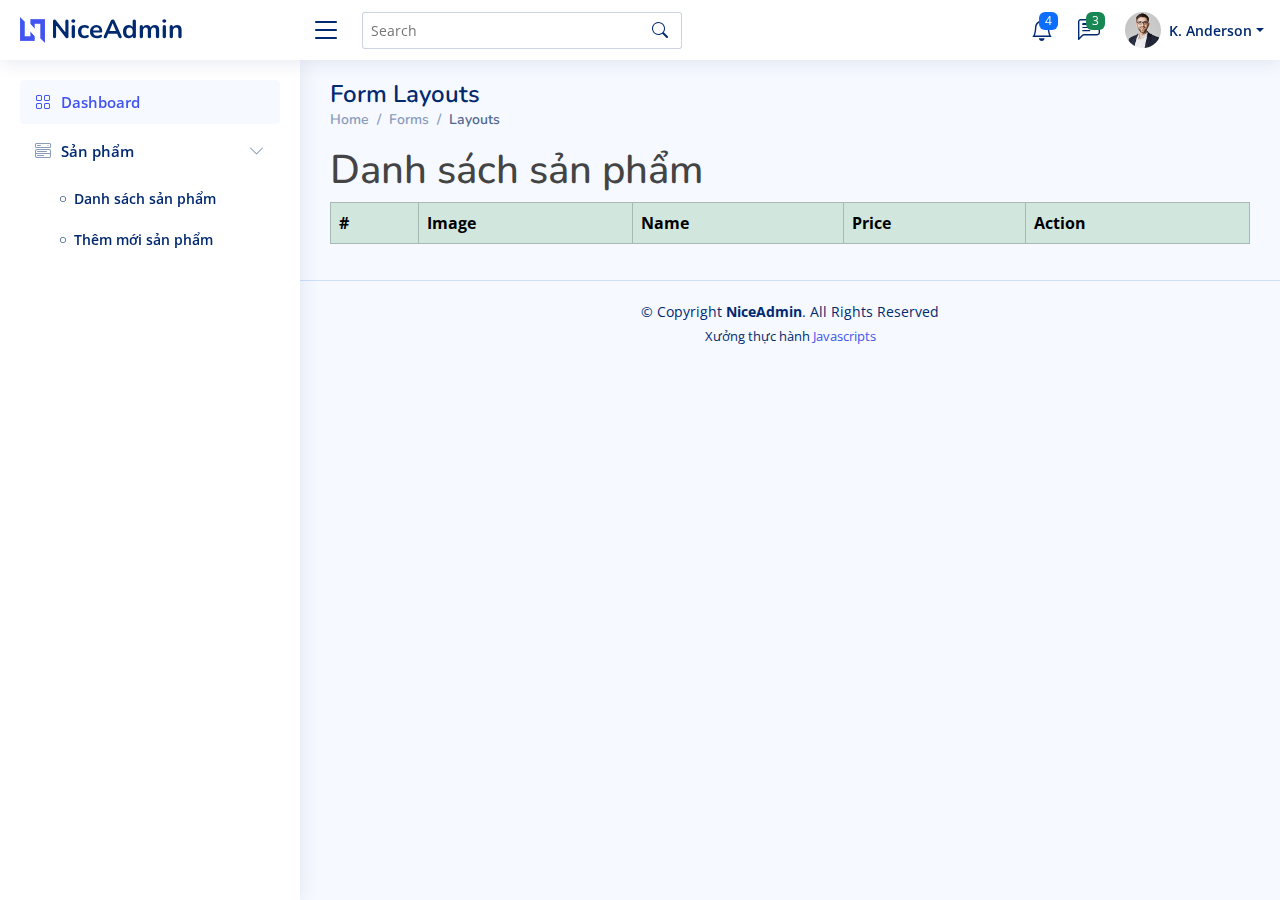
<file: frontend/admin/product-list.html>
<!DOCTYPE html>
<html lang="en">

<head>
  <meta charset="utf-8">
  <meta content="width=device-width, initial-scale=1.0" name="viewport">

  <title>Forms / Layouts - NiceAdmin Bootstrap Template</title>
  <meta content="" name="description">
  <meta content="" name="keywords">

  <!-- Favicons -->
  <link href="assets/img/favicon.png" rel="icon">
  <link href="assets/img/apple-touch-icon.png" rel="apple-touch-icon">

  <!-- Google Fonts -->
  <link href="https://fonts.gstatic.com" rel="preconnect">
  <link href="https://fonts.googleapis.com/css?family=Open+Sans:300,300i,400,400i,600,600i,700,700i|Nunito:300,300i,400,400i,600,600i,700,700i|Poppins:300,300i,400,400i,500,500i,600,600i,700,700i" rel="stylesheet">

  <!-- Vendor CSS Files -->
  <link href="assets/vendor/bootstrap/css/bootstrap.min.css" rel="stylesheet">
  <link href="assets/vendor/bootstrap-icons/bootstrap-icons.css" rel="stylesheet">

  <!-- Template Main CSS File -->
  <link href="assets/css/style.css" rel="stylesheet">

  <!-- =======================================================
  * Template Name: NiceAdmin
  * Template URL: https://bootstrapmade.com/nice-admin-bootstrap-admin-html-template/
  * Updated: Apr 20 2024 with Bootstrap v5.3.3
  * Author: BootstrapMade.com
  * License: https://bootstrapmade.com/license/
  ======================================================== -->
</head>

<body>

  <!-- ======= Header ======= -->
  <header id="header" class="header fixed-top d-flex align-items-center">

    <div class="d-flex align-items-center justify-content-between">
      <a href="index.html" class="logo d-flex align-items-center">
        <img src="assets/img/logo.png" alt="">
        <span class="d-none d-lg-block">NiceAdmin</span>
      </a>
      <i class="bi bi-list toggle-sidebar-btn"></i>
    </div><!-- End Logo -->

    <div class="search-bar">
      <form class="search-form d-flex align-items-center" method="POST" action="#">
        <input type="text" name="query" placeholder="Search" title="Enter search keyword">
        <button type="submit" title="Search"><i class="bi bi-search"></i></button>
      </form>
    </div><!-- End Search Bar -->

    <nav class="header-nav ms-auto">
      <ul class="d-flex align-items-center">

        <li class="nav-item d-block d-lg-none">
          <a class="nav-link nav-icon search-bar-toggle " href="#">
            <i class="bi bi-search"></i>
          </a>
        </li><!-- End Search Icon-->

        <li class="nav-item dropdown">

          <a class="nav-link nav-icon" href="#" data-bs-toggle="dropdown">
            <i class="bi bi-bell"></i>
            <span class="badge bg-primary badge-number">4</span>
          </a><!-- End Notification Icon -->

          <ul class="dropdown-menu dropdown-menu-end dropdown-menu-arrow notifications">
            <li class="dropdown-header">
              You have 4 new notifications
              <a href="#"><span class="badge rounded-pill bg-primary p-2 ms-2">View all</span></a>
            </li>
            <li>
              <hr class="dropdown-divider">
            </li>

            <li class="notification-item">
              <i class="bi bi-exclamation-circle text-warning"></i>
              <div>
                <h4>Lorem Ipsum</h4>
                <p>Quae dolorem earum veritatis oditseno</p>
                <p>30 min. ago</p>
              </div>
            </li>

            <li>
              <hr class="dropdown-divider">
            </li>

            <li class="notification-item">
              <i class="bi bi-x-circle text-danger"></i>
              <div>
                <h4>Atque rerum nesciunt</h4>
                <p>Quae dolorem earum veritatis oditseno</p>
                <p>1 hr. ago</p>
              </div>
            </li>

            <li>
              <hr class="dropdown-divider">
            </li>

            <li class="notification-item">
              <i class="bi bi-check-circle text-success"></i>
              <div>
                <h4>Sit rerum fuga</h4>
                <p>Quae dolorem earum veritatis oditseno</p>
                <p>2 hrs. ago</p>
              </div>
            </li>

            <li>
              <hr class="dropdown-divider">
            </li>

            <li class="notification-item">
              <i class="bi bi-info-circle text-primary"></i>
              <div>
                <h4>Dicta reprehenderit</h4>
                <p>Quae dolorem earum veritatis oditseno</p>
                <p>4 hrs. ago</p>
              </div>
            </li>

            <li>
              <hr class="dropdown-divider">
            </li>
            <li class="dropdown-footer">
              <a href="#">Show all notifications</a>
            </li>

          </ul><!-- End Notification Dropdown Items -->

        </li><!-- End Notification Nav -->

        <li class="nav-item dropdown">

          <a class="nav-link nav-icon" href="#" data-bs-toggle="dropdown">
            <i class="bi bi-chat-left-text"></i>
            <span class="badge bg-success badge-number">3</span>
          </a><!-- End Messages Icon -->

          <ul class="dropdown-menu dropdown-menu-end dropdown-menu-arrow messages">
            <li class="dropdown-header">
              You have 3 new messages
              <a href="#"><span class="badge rounded-pill bg-primary p-2 ms-2">View all</span></a>
            </li>
            <li>
              <hr class="dropdown-divider">
            </li>

            <li class="message-item">
              <a href="#">
                <img src="assets/img/messages-1.jpg" alt="" class="rounded-circle">
                <div>
                  <h4>Maria Hudson</h4>
                  <p>Velit asperiores et ducimus soluta repudiandae labore officia est ut...</p>
                  <p>4 hrs. ago</p>
                </div>
              </a>
            </li>
            <li>
              <hr class="dropdown-divider">
            </li>

            <li class="message-item">
              <a href="#">
                <img src="assets/img/messages-2.jpg" alt="" class="rounded-circle">
                <div>
                  <h4>Anna Nelson</h4>
                  <p>Velit asperiores et ducimus soluta repudiandae labore officia est ut...</p>
                  <p>6 hrs. ago</p>
                </div>
              </a>
            </li>
            <li>
              <hr class="dropdown-divider">
            </li>

            <li class="message-item">
              <a href="#">
                <img src="assets/img/messages-3.jpg" alt="" class="rounded-circle">
                <div>
                  <h4>David Muldon</h4>
                  <p>Velit asperiores et ducimus soluta repudiandae labore officia est ut...</p>
                  <p>8 hrs. ago</p>
                </div>
              </a>
            </li>
            <li>
              <hr class="dropdown-divider">
            </li>

            <li class="dropdown-footer">
              <a href="#">Show all messages</a>
            </li>

          </ul><!-- End Messages Dropdown Items -->

        </li><!-- End Messages Nav -->

        <li class="nav-item dropdown pe-3">

          <a class="nav-link nav-profile d-flex align-items-center pe-0" href="#" data-bs-toggle="dropdown">
            <img src="assets/img/profile-img.jpg" alt="Profile" class="rounded-circle">
            <span class="d-none d-md-block dropdown-toggle ps-2">K. Anderson</span>
          </a><!-- End Profile Iamge Icon -->

          <ul class="dropdown-menu dropdown-menu-end dropdown-menu-arrow profile">
            <li class="dropdown-header">
              <h6>Kevin Anderson</h6>
              <span>Web Designer</span>
            </li>
            <li>
              <hr class="dropdown-divider">
            </li>

            <li>
              <a class="dropdown-item d-flex align-items-center" href="users-profile.html">
                <i class="bi bi-person"></i>
                <span>My Profile</span>
              </a>
            </li>
            <li>
              <hr class="dropdown-divider">
            </li>

            <li>
              <a class="dropdown-item d-flex align-items-center" href="users-profile.html">
                <i class="bi bi-gear"></i>
                <span>Account Settings</span>
              </a>
            </li>
            <li>
              <hr class="dropdown-divider">
            </li>

            <li>
              <a class="dropdown-item d-flex align-items-center" href="pages-faq.html">
                <i class="bi bi-question-circle"></i>
                <span>Need Help?</span>
              </a>
            </li>
            <li>
              <hr class="dropdown-divider">
            </li>

            <li>
              <a class="dropdown-item d-flex align-items-center" href="#">
                <i class="bi bi-box-arrow-right"></i>
                <span>Sign Out</span>
              </a>
            </li>

          </ul><!-- End Profile Dropdown Items -->
        </li><!-- End Profile Nav -->

      </ul>
    </nav><!-- End Icons Navigation -->

  </header><!-- End Header -->

  <!-- ======= Sidebar ======= -->
  <aside id="sidebar" class="sidebar">

    <ul class="sidebar-nav" id="sidebar-nav">

      <li class="nav-item">
        <a class="nav-link " href="index.html">
          <i class="bi bi-grid"></i>
          <span>Dashboard</span>
        </a>
      </li><!-- End Dashboard Nav -->

      <li class="nav-item">
        <a class="nav-link collapsed" data-bs-target="#product-nav" data-bs-toggle="collapse" href="#">
          <i class="bi bi-menu-button-wide"></i><span>Sản phẩm</span><i class="bi bi-chevron-down ms-auto"></i>
        </a>
        <ul id="product-nav" class="nav-content collapse show" data-bs-parent="#sidebar-nav" style="">
          <li>
            <a href="product-list.html">
              <i class="bi bi-circle"></i><span>Danh sách sản phẩm</span>
            </a>
          </li>
          <li>
            <a href="addproduct.html">
              <i class="bi bi-circle"></i><span>Thêm mới sản phẩm</span>
            </a>
          </li>
      </ul>
      </li>

    </ul>

  </aside><!-- End Sidebar-->

  <main id="main" class="main">

    <div class="pagetitle">
      <h1>Form Layouts</h1>
      <nav>
        <ol class="breadcrumb">
          <li class="breadcrumb-item"><a href="index.html">Home</a></li>
          <li class="breadcrumb-item">Forms</li>
          <li class="breadcrumb-item active">Layouts</li>
        </ol>
      </nav>
    </div><!-- End Page Title -->
    <section class="section">
      <div class="row">
          <div class="col-lg-12">
            <h1>Danh sách sản phẩm</h1>
            <table>
              <table class="table table-success table-hover table-striped table-bordered">
                <thead>
                  <tr>
                    <th scope="col">#</th>
                    <th scope="col">Image</th>
                    <th scope="col">Name</th>
                    <th scope="col">Price</th>
                    <th scope="col">Action</th>
                  </tr>
                </thead>
                <tbody>
                </tbody>
            </table>
          </div>
      </div>
    </section>

  </main><!-- End #main -->

  <!-- ======= Footer ======= -->
  <footer id="footer" class="footer">
    <div class="copyright">
      &copy; Copyright <strong><span>NiceAdmin</span></strong>. All Rights Reserved
    </div>
    <div class="credits">
        Xưởng thực hành <a href="https://bootstrapmade.com/">Javascripts</a>
    </div>
  </footer><!-- End Footer -->

  <a href="#" class="back-to-top d-flex align-items-center justify-content-center"><i class="bi bi-arrow-up-short"></i></a>
  <!-- Template Main JS File -->
  <script src="assets/js/main.js"></script>
  <script>
    // sử dụng then value
    // const response = fetch('http://localhost:3000/products')
    // // Truy cập ptu can do dữ liệu
    // const tbody = document.querySelector('tbody')
    // response.then(value=>{
    //     // value là response nên cần chuyển sang json
    //     const products = value.json() // là promise nên cần then catch để xử lý
    //       products.then(value=>{
    //         // console.log(value);      // value là mảng dánh sách sản phẩm
    //         value.forEach((product, index) => {
                
    //             const newElm = document.createElement('tr')
    //             newElm.innerHTML = `
    //                 <th scope="row">${index+1}</th>
    //                 <td><img src="${product.image}" width="90"/></td>
    //                 <td>${product.name}</td>
    //                 <td>${product.price}</td>
    //                 <td><button class="btn btn-danger"> Xóa </button>  <button class="btn btn-success"> Sửa </button></td>
    //             `
    //             tbody.append(newElm)
    //           })
    //       })
    //   })
    // Sử dụng hàm async/ await
        (async()=>{
        //   // Truy cập ptu can do dữ liệu
            const tbody = document.querySelector('tbody')
            const response = await fetch('http://localhost:3000/products')
            const products = await response.json()
        //     products.forEach((product, index) => {
        //         const newElm = document.createElement('tr')
        //         newElm.innerHTML = `
        //             <th scope="row">${index+1}</th>
        //             <td><img src="${product.image}" width="90"/></td>
        //             <td>${product.name}</td>
        //             <td>${product.price}</td>
        //             <td><button class="btn btn-danger"> Xóa </button>  <button class="btn btn-success"> Sửa </button></td>
        //         `
        //         tbody.append(newElm)
        //     })
        // })()

      // Map 

      tbody.innerHTML = products.map((product,index)=>{
                  // const newElm = document.createElement('tr')
                  const {id,  name,  image, price} = product  // Destructuring object
                 const newElm = `<tr>
                      <th scope="row">${index+1}</th>
                      <td><img src="${product.image}" width="90"/></td>
                      <td>${product.name}</td>
                      <td>${product.price}</td>
                      <td><button onclick="handelDel('${product.id}')" class="btn btn-danger">Xóa</button><a href="edit-product.html?id=${id}" class="btn btn-success">Sửa</a></td>
                      </tr>
                  `
                  return newElm
              }).join('')
              // console.log(map);              
      })()
        // Viết hàm xử lý sự kiện xóa sp
        const handelDel = async (productId)=>{
          if(confirm('Bạn chắc chứ??')){
              try {
                await fetch(`http://localhost:3000/products/${productId}` , {
                  method:'DELETE'
              })
                  alert('Xóa thành công');
                  // window.reload();
              }catch(error){
                  alert('Xóa thất bại', error)
              }
          }
        }
  </script>

</body>

</html>
</file>
<file: frontend/admin/assets/vendor/quill/quill.snow.css>
/*!
 * Quill Editor v2.0.2
 * https://quilljs.com
 * Copyright (c) 2017-2024, Slab
 * Copyright (c) 2014, Jason Chen
 * Copyright (c) 2013, salesforce.com
 */
.ql-container{box-sizing:border-box;font-family:Helvetica,Arial,sans-serif;font-size:13px;height:100%;margin:0;position:relative}.ql-container.ql-disabled .ql-tooltip{visibility:hidden}.ql-container:not(.ql-disabled) li[data-list=checked] > .ql-ui,.ql-container:not(.ql-disabled) li[data-list=unchecked] > .ql-ui{cursor:pointer}.ql-clipboard{left:-100000px;height:1px;overflow-y:hidden;position:absolute;top:50%}.ql-clipboard p{margin:0;padding:0}.ql-editor{box-sizing:border-box;counter-reset:list-0 list-1 list-2 list-3 list-4 list-5 list-6 list-7 list-8 list-9;line-height:1.42;height:100%;outline:none;overflow-y:auto;padding:12px 15px;tab-size:4;-moz-tab-size:4;text-align:left;white-space:pre-wrap;word-wrap:break-word}.ql-editor > *{cursor:text}.ql-editor p,.ql-editor ol,.ql-editor pre,.ql-editor blockquote,.ql-editor h1,.ql-editor h2,.ql-editor h3,.ql-editor h4,.ql-editor h5,.ql-editor h6{margin:0;padding:0}@supports (counter-set:none){.ql-editor p,.ql-editor h1,.ql-editor h2,.ql-editor h3,.ql-editor h4,.ql-editor h5,.ql-editor h6{counter-set:list-0 list-1 list-2 list-3 list-4 list-5 list-6 list-7 list-8 list-9}}@supports not (counter-set:none){.ql-editor p,.ql-editor h1,.ql-editor h2,.ql-editor h3,.ql-editor h4,.ql-editor h5,.ql-editor h6{counter-reset:list-0 list-1 list-2 list-3 list-4 list-5 list-6 list-7 list-8 list-9}}.ql-editor table{border-collapse:collapse}.ql-editor td{border:1px solid #000;padding:2px 5px}.ql-editor ol{padding-left:1.5em}.ql-editor li{list-style-type:none;padding-left:1.5em;position:relative}.ql-editor li > .ql-ui:before{display:inline-block;margin-left:-1.5em;margin-right:.3em;text-align:right;white-space:nowrap;width:1.2em}.ql-editor li[data-list=checked] > .ql-ui,.ql-editor li[data-list=unchecked] > .ql-ui{color:#777}.ql-editor li[data-list=bullet] > .ql-ui:before{content:'\2022'}.ql-editor li[data-list=checked] > .ql-ui:before{content:'\2611'}.ql-editor li[data-list=unchecked] > .ql-ui:before{content:'\2610'}@supports (counter-set:none){.ql-editor li[data-list]{counter-set:list-1 list-2 list-3 list-4 list-5 list-6 list-7 list-8 list-9}}@supports not (counter-set:none){.ql-editor li[data-list]{counter-reset:list-1 list-2 list-3 list-4 list-5 list-6 list-7 list-8 list-9}}.ql-editor li[data-list=ordered]{counter-increment:list-0}.ql-editor li[data-list=ordered] > .ql-ui:before{content:counter(list-0, decimal) '. '}.ql-editor li[data-list=ordered].ql-indent-1{counter-increment:list-1}.ql-editor li[data-list=ordered].ql-indent-1 > .ql-ui:before{content:counter(list-1, lower-alpha) '. '}@supports (counter-set:none){.ql-editor li[data-list].ql-indent-1{counter-set:list-2 list-3 list-4 list-5 list-6 list-7 list-8 list-9}}@supports not (counter-set:none){.ql-editor li[data-list].ql-indent-1{counter-reset:list-2 list-3 list-4 list-5 list-6 list-7 list-8 list-9}}.ql-editor li[data-list=ordered].ql-indent-2{counter-increment:list-2}.ql-editor li[data-list=ordered].ql-indent-2 > .ql-ui:before{content:counter(list-2, lower-roman) '. '}@supports (counter-set:none){.ql-editor li[data-list].ql-indent-2{counter-set:list-3 list-4 list-5 list-6 list-7 list-8 list-9}}@supports not (counter-set:none){.ql-editor li[data-list].ql-indent-2{counter-reset:list-3 list-4 list-5 list-6 list-7 list-8 list-9}}.ql-editor li[data-list=ordered].ql-indent-3{counter-increment:list-3}.ql-editor li[data-list=ordered].ql-indent-3 > .ql-ui:before{content:counter(list-3, decimal) '. '}@supports (counter-set:none){.ql-editor li[data-list].ql-indent-3{counter-set:list-4 list-5 list-6 list-7 list-8 list-9}}@supports not (counter-set:none){.ql-editor li[data-list].ql-indent-3{counter-reset:list-4 list-5 list-6 list-7 list-8 list-9}}.ql-editor li[data-list=ordered].ql-indent-4{counter-increment:list-4}.ql-editor li[data-list=ordered].ql-indent-4 > .ql-ui:before{content:counter(list-4, lower-alpha) '. '}@supports (counter-set:none){.ql-editor li[data-list].ql-indent-4{counter-set:list-5 list-6 list-7 list-8 list-9}}@supports not (counter-set:none){.ql-editor li[data-list].ql-indent-4{counter-reset:list-5 list-6 list-7 list-8 list-9}}.ql-editor li[data-list=ordered].ql-indent-5{counter-increment:list-5}.ql-editor li[data-list=ordered].ql-indent-5 > .ql-ui:before{content:counter(list-5, lower-roman) '. '}@supports (counter-set:none){.ql-editor li[data-list].ql-indent-5{counter-set:list-6 list-7 list-8 list-9}}@supports not (counter-set:none){.ql-editor li[data-list].ql-indent-5{counter-reset:list-6 list-7 list-8 list-9}}.ql-editor li[data-list=ordered].ql-indent-6{counter-increment:list-6}.ql-editor li[data-list=ordered].ql-indent-6 > .ql-ui:before{content:counter(list-6, decimal) '. '}@supports (counter-set:none){.ql-editor li[data-list].ql-indent-6{counter-set:list-7 list-8 list-9}}@supports not (counter-set:none){.ql-editor li[data-list].ql-indent-6{counter-reset:list-7 list-8 list-9}}.ql-editor li[data-list=ordered].ql-indent-7{counter-increment:list-7}.ql-editor li[data-list=ordered].ql-indent-7 > .ql-ui:before{content:counter(list-7, lower-alpha) '. '}@supports (counter-set:none){.ql-editor li[data-list].ql-indent-7{counter-set:list-8 list-9}}@supports not (counter-set:none){.ql-editor li[data-list].ql-indent-7{counter-reset:list-8 list-9}}.ql-editor li[data-list=ordered].ql-indent-8{counter-increment:list-8}.ql-editor li[data-list=ordered].ql-indent-8 > .ql-ui:before{content:counter(list-8, lower-roman) '. '}@supports (counter-set:none){.ql-editor li[data-list].ql-indent-8{counter-set:list-9}}@supports not (counter-set:none){.ql-editor li[data-list].ql-indent-8{counter-reset:list-9}}.ql-editor li[data-list=ordered].ql-indent-9{counter-increment:list-9}.ql-editor li[data-list=ordered].ql-indent-9 > .ql-ui:before{content:counter(list-9, decimal) '. '}.ql-editor .ql-indent-1:not(.ql-direction-rtl){padding-left:3em}.ql-editor li.ql-indent-1:not(.ql-direction-rtl){padding-left:4.5em}.ql-editor .ql-indent-1.ql-direction-rtl.ql-align-right{padding-right:3em}.ql-editor li.ql-indent-1.ql-direction-rtl.ql-align-right{padding-right:4.5em}.ql-editor .ql-indent-2:not(.ql-direction-rtl){padding-left:6em}.ql-editor li.ql-indent-2:not(.ql-direction-rtl){padding-left:7.5em}.ql-editor .ql-indent-2.ql-direction-rtl.ql-align-right{padding-right:6em}.ql-editor li.ql-indent-2.ql-direction-rtl.ql-align-right{padding-right:7.5em}.ql-editor .ql-indent-3:not(.ql-direction-rtl){padding-left:9em}.ql-editor li.ql-indent-3:not(.ql-direction-rtl){padding-left:10.5em}.ql-editor .ql-indent-3.ql-direction-rtl.ql-align-right{padding-right:9em}.ql-editor li.ql-indent-3.ql-direction-rtl.ql-align-right{padding-right:10.5em}.ql-editor .ql-indent-4:not(.ql-direction-rtl){padding-left:12em}.ql-editor li.ql-indent-4:not(.ql-direction-rtl){padding-left:13.5em}.ql-editor .ql-indent-4.ql-direction-rtl.ql-align-right{padding-right:12em}.ql-editor li.ql-indent-4.ql-direction-rtl.ql-align-right{padding-right:13.5em}.ql-editor .ql-indent-5:not(.ql-direction-rtl){padding-left:15em}.ql-editor li.ql-indent-5:not(.ql-direction-rtl){padding-left:16.5em}.ql-editor .ql-indent-5.ql-direction-rtl.ql-align-right{padding-right:15em}.ql-editor li.ql-indent-5.ql-direction-rtl.ql-align-right{padding-right:16.5em}.ql-editor .ql-indent-6:not(.ql-direction-rtl){padding-left:18em}.ql-editor li.ql-indent-6:not(.ql-direction-rtl){padding-left:19.5em}.ql-editor .ql-indent-6.ql-direction-rtl.ql-align-right{padding-right:18em}.ql-editor li.ql-indent-6.ql-direction-rtl.ql-align-right{padding-right:19.5em}.ql-editor .ql-indent-7:not(.ql-direction-rtl){padding-left:21em}.ql-editor li.ql-indent-7:not(.ql-direction-rtl){padding-left:22.5em}.ql-editor .ql-indent-7.ql-direction-rtl.ql-align-right{padding-right:21em}.ql-editor li.ql-indent-7.ql-direction-rtl.ql-align-right{padding-right:22.5em}.ql-editor .ql-indent-8:not(.ql-direction-rtl){padding-left:24em}.ql-editor li.ql-indent-8:not(.ql-direction-rtl){padding-left:25.5em}.ql-editor .ql-indent-8.ql-direction-rtl.ql-align-right{padding-right:24em}.ql-editor li.ql-indent-8.ql-direction-rtl.ql-align-right{padding-right:25.5em}.ql-editor .ql-indent-9:not(.ql-direction-rtl){padding-left:27em}.ql-editor li.ql-indent-9:not(.ql-direction-rtl){padding-left:28.5em}.ql-editor .ql-indent-9.ql-direction-rtl.ql-align-right{padding-right:27em}.ql-editor li.ql-indent-9.ql-direction-rtl.ql-align-right{padding-right:28.5em}.ql-editor li.ql-direction-rtl{padding-right:1.5em}.ql-editor li.ql-direction-rtl > .ql-ui:before{margin-left:.3em;margin-right:-1.5em;text-align:left}.ql-editor table{table-layout:fixed;width:100%}.ql-editor table td{outline:none}.ql-editor .ql-code-block-container{font-family:monospace}.ql-editor .ql-video{display:block;max-width:100%}.ql-editor .ql-video.ql-align-center{margin:0 auto}.ql-editor .ql-video.ql-align-right{margin:0 0 0 auto}.ql-editor .ql-bg-black{background-color:#000}.ql-editor .ql-bg-red{background-color:#e60000}.ql-editor .ql-bg-orange{background-color:#f90}.ql-editor .ql-bg-yellow{background-color:#ff0}.ql-editor .ql-bg-green{background-color:#008a00}.ql-editor .ql-bg-blue{background-color:#06c}.ql-editor .ql-bg-purple{background-color:#93f}.ql-editor .ql-color-white{color:#fff}.ql-editor .ql-color-red{color:#e60000}.ql-editor .ql-color-orange{color:#f90}.ql-editor .ql-color-yellow{color:#ff0}.ql-editor .ql-color-green{color:#008a00}.ql-editor .ql-color-blue{color:#06c}.ql-editor .ql-color-purple{color:#93f}.ql-editor .ql-font-serif{font-family:Georgia,Times New Roman,serif}.ql-editor .ql-font-monospace{font-family:Monaco,Courier New,monospace}.ql-editor .ql-size-small{font-size:.75em}.ql-editor .ql-size-large{font-size:1.5em}.ql-editor .ql-size-huge{font-size:2.5em}.ql-editor .ql-direction-rtl{direction:rtl;text-align:inherit}.ql-editor .ql-align-center{text-align:center}.ql-editor .ql-align-justify{text-align:justify}.ql-editor .ql-align-right{text-align:right}.ql-editor .ql-ui{position:absolute}.ql-editor.ql-blank::before{color:rgba(0,0,0,0.6);content:attr(data-placeholder);font-style:italic;left:15px;pointer-events:none;position:absolute;right:15px}.ql-snow.ql-toolbar:after,.ql-snow .ql-toolbar:after{clear:both;content:'';display:table}.ql-snow.ql-toolbar button,.ql-snow .ql-toolbar button{background:none;border:none;cursor:pointer;display:inline-block;float:left;height:24px;padding:3px 5px;width:28px}.ql-snow.ql-toolbar button svg,.ql-snow .ql-toolbar button svg{float:left;height:100%}.ql-snow.ql-toolbar button:active:hover,.ql-snow .ql-toolbar button:active:hover{outline:none}.ql-snow.ql-toolbar input.ql-image[type=file],.ql-snow .ql-toolbar input.ql-image[type=file]{display:none}.ql-snow.ql-toolbar button:hover,.ql-snow .ql-toolbar button:hover,.ql-snow.ql-toolbar button:focus,.ql-snow .ql-toolbar button:focus,.ql-snow.ql-toolbar button.ql-active,.ql-snow .ql-toolbar button.ql-active,.ql-snow.ql-toolbar .ql-picker-label:hover,.ql-snow .ql-toolbar .ql-picker-label:hover,.ql-snow.ql-toolbar .ql-picker-label.ql-active,.ql-snow .ql-toolbar .ql-picker-label.ql-active,.ql-snow.ql-toolbar .ql-picker-item:hover,.ql-snow .ql-toolbar .ql-picker-item:hover,.ql-snow.ql-toolbar .ql-picker-item.ql-selected,.ql-snow .ql-toolbar .ql-picker-item.ql-selected{color:#06c}.ql-snow.ql-toolbar button:hover .ql-fill,.ql-snow .ql-toolbar button:hover .ql-fill,.ql-snow.ql-toolbar button:focus .ql-fill,.ql-snow .ql-toolbar button:focus .ql-fill,.ql-snow.ql-toolbar button.ql-active .ql-fill,.ql-snow .ql-toolbar button.ql-active .ql-fill,.ql-snow.ql-toolbar .ql-picker-label:hover .ql-fill,.ql-snow .ql-toolbar .ql-picker-label:hover .ql-fill,.ql-snow.ql-toolbar .ql-picker-label.ql-active .ql-fill,.ql-snow .ql-toolbar .ql-picker-label.ql-active .ql-fill,.ql-snow.ql-toolbar .ql-picker-item:hover .ql-fill,.ql-snow .ql-toolbar .ql-picker-item:hover .ql-fill,.ql-snow.ql-toolbar .ql-picker-item.ql-selected .ql-fill,.ql-snow .ql-toolbar .ql-picker-item.ql-selected .ql-fill,.ql-snow.ql-toolbar button:hover .ql-stroke.ql-fill,.ql-snow .ql-toolbar button:hover .ql-stroke.ql-fill,.ql-snow.ql-toolbar button:focus .ql-stroke.ql-fill,.ql-snow .ql-toolbar button:focus .ql-stroke.ql-fill,.ql-snow.ql-toolbar button.ql-active .ql-stroke.ql-fill,.ql-snow .ql-toolbar button.ql-active .ql-stroke.ql-fill,.ql-snow.ql-toolbar .ql-picker-label:hover .ql-stroke.ql-fill,.ql-snow .ql-toolbar .ql-picker-label:hover .ql-stroke.ql-fill,.ql-snow.ql-toolbar .ql-picker-label.ql-active .ql-stroke.ql-fill,.ql-snow .ql-toolbar .ql-picker-label.ql-active .ql-stroke.ql-fill,.ql-snow.ql-toolbar .ql-picker-item:hover .ql-stroke.ql-fill,.ql-snow .ql-toolbar .ql-picker-item:hover .ql-stroke.ql-fill,.ql-snow.ql-toolbar .ql-picker-item.ql-selected .ql-stroke.ql-fill,.ql-snow .ql-toolbar .ql-picker-item.ql-selected .ql-stroke.ql-fill{fill:#06c}.ql-snow.ql-toolbar button:hover .ql-stroke,.ql-snow .ql-toolbar button:hover .ql-stroke,.ql-snow.ql-toolbar button:focus .ql-stroke,.ql-snow .ql-toolbar button:focus .ql-stroke,.ql-snow.ql-toolbar button.ql-active .ql-stroke,.ql-snow .ql-toolbar button.ql-active .ql-stroke,.ql-snow.ql-toolbar .ql-picker-label:hover .ql-stroke,.ql-snow .ql-toolbar .ql-picker-label:hover .ql-stroke,.ql-snow.ql-toolbar .ql-picker-label.ql-active .ql-stroke,.ql-snow .ql-toolbar .ql-picker-label.ql-active .ql-stroke,.ql-snow.ql-toolbar .ql-picker-item:hover .ql-stroke,.ql-snow .ql-toolbar .ql-picker-item:hover .ql-stroke,.ql-snow.ql-toolbar .ql-picker-item.ql-selected .ql-stroke,.ql-snow .ql-toolbar .ql-picker-item.ql-selected .ql-stroke,.ql-snow.ql-toolbar button:hover .ql-stroke-miter,.ql-snow .ql-toolbar button:hover .ql-stroke-miter,.ql-snow.ql-toolbar button:focus .ql-stroke-miter,.ql-snow .ql-toolbar button:focus .ql-stroke-miter,.ql-snow.ql-toolbar button.ql-active .ql-stroke-miter,.ql-snow .ql-toolbar button.ql-active .ql-stroke-miter,.ql-snow.ql-toolbar .ql-picker-label:hover .ql-stroke-miter,.ql-snow .ql-toolbar .ql-picker-label:hover .ql-stroke-miter,.ql-snow.ql-toolbar .ql-picker-label.ql-active .ql-stroke-miter,.ql-snow .ql-toolbar .ql-picker-label.ql-active .ql-stroke-miter,.ql-snow.ql-toolbar .ql-picker-item:hover .ql-stroke-miter,.ql-snow .ql-toolbar .ql-picker-item:hover .ql-stroke-miter,.ql-snow.ql-toolbar .ql-picker-item.ql-selected .ql-stroke-miter,.ql-snow .ql-toolbar .ql-picker-item.ql-selected .ql-stroke-miter{stroke:#06c}@media (pointer:coarse){.ql-snow.ql-toolbar button:hover:not(.ql-active),.ql-snow .ql-toolbar button:hover:not(.ql-active){color:#444}.ql-snow.ql-toolbar button:hover:not(.ql-active) .ql-fill,.ql-snow .ql-toolbar button:hover:not(.ql-active) .ql-fill,.ql-snow.ql-toolbar button:hover:not(.ql-active) .ql-stroke.ql-fill,.ql-snow .ql-toolbar button:hover:not(.ql-active) .ql-stroke.ql-fill{fill:#444}.ql-snow.ql-toolbar button:hover:not(.ql-active) .ql-stroke,.ql-snow .ql-toolbar button:hover:not(.ql-active) .ql-stroke,.ql-snow.ql-toolbar button:hover:not(.ql-active) .ql-stroke-miter,.ql-snow .ql-toolbar button:hover:not(.ql-active) .ql-stroke-miter{stroke:#444}}.ql-snow{box-sizing:border-box}.ql-snow *{box-sizing:border-box}.ql-snow .ql-hidden{display:none}.ql-snow .ql-out-bottom,.ql-snow .ql-out-top{visibility:hidden}.ql-snow .ql-tooltip{position:absolute;transform:translateY(10px)}.ql-snow .ql-tooltip a{cursor:pointer;text-decoration:none}.ql-snow .ql-tooltip.ql-flip{transform:translateY(-10px)}.ql-snow .ql-formats{display:inline-block;vertical-align:middle}.ql-snow .ql-formats:after{clear:both;content:'';display:table}.ql-snow .ql-stroke{fill:none;stroke:#444;stroke-linecap:round;stroke-linejoin:round;stroke-width:2}.ql-snow .ql-stroke-miter{fill:none;stroke:#444;stroke-miterlimit:10;stroke-width:2}.ql-snow .ql-fill,.ql-snow .ql-stroke.ql-fill{fill:#444}.ql-snow .ql-empty{fill:none}.ql-snow .ql-even{fill-rule:evenodd}.ql-snow .ql-thin,.ql-snow .ql-stroke.ql-thin{stroke-width:1}.ql-snow .ql-transparent{opacity:.4}.ql-snow .ql-direction svg:last-child{display:none}.ql-snow .ql-direction.ql-active svg:last-child{display:inline}.ql-snow .ql-direction.ql-active svg:first-child{display:none}.ql-snow .ql-editor h1{font-size:2em}.ql-snow .ql-editor h2{font-size:1.5em}.ql-snow .ql-editor h3{font-size:1.17em}.ql-snow .ql-editor h4{font-size:1em}.ql-snow .ql-editor h5{font-size:.83em}.ql-snow .ql-editor h6{font-size:.67em}.ql-snow .ql-editor a{text-decoration:underline}.ql-snow .ql-editor blockquote{border-left:4px solid #ccc;margin-bottom:5px;margin-top:5px;padding-left:16px}.ql-snow .ql-editor code,.ql-snow .ql-editor .ql-code-block-container{background-color:#f0f0f0;border-radius:3px}.ql-snow .ql-editor .ql-code-block-container{margin-bottom:5px;margin-top:5px;padding:5px 10px}.ql-snow .ql-editor code{font-size:85%;padding:2px 4px}.ql-snow .ql-editor .ql-code-block-container{background-color:#23241f;color:#f8f8f2;overflow:visible}.ql-snow .ql-editor img{max-width:100%}.ql-snow .ql-picker{color:#444;display:inline-block;float:left;font-size:14px;font-weight:500;height:24px;position:relative;vertical-align:middle}.ql-snow .ql-picker-label{cursor:pointer;display:inline-block;height:100%;padding-left:8px;padding-right:2px;position:relative;width:100%}.ql-snow .ql-picker-label::before{display:inline-block;line-height:22px}.ql-snow .ql-picker-options{background-color:#fff;display:none;min-width:100%;padding:4px 8px;position:absolute;white-space:nowrap}.ql-snow .ql-picker-options .ql-picker-item{cursor:pointer;display:block;padding-bottom:5px;padding-top:5px}.ql-snow .ql-picker.ql-expanded .ql-picker-label{color:#ccc;z-index:2}.ql-snow .ql-picker.ql-expanded .ql-picker-label .ql-fill{fill:#ccc}.ql-snow .ql-picker.ql-expanded .ql-picker-label .ql-stroke{stroke:#ccc}.ql-snow .ql-picker.ql-expanded .ql-picker-options{display:block;margin-top:-1px;top:100%;z-index:1}.ql-snow .ql-color-picker,.ql-snow .ql-icon-picker{width:28px}.ql-snow .ql-color-picker .ql-picker-label,.ql-snow .ql-icon-picker .ql-picker-label{padding:2px 4px}.ql-snow .ql-color-picker .ql-picker-label svg,.ql-snow .ql-icon-picker .ql-picker-label svg{right:4px}.ql-snow .ql-icon-picker .ql-picker-options{padding:4px 0}.ql-snow .ql-icon-picker .ql-picker-item{height:24px;width:24px;padding:2px 4px}.ql-snow .ql-color-picker .ql-picker-options{padding:3px 5px;width:152px}.ql-snow .ql-color-picker .ql-picker-item{border:1px solid transparent;float:left;height:16px;margin:2px;padding:0;width:16px}.ql-snow .ql-picker:not(.ql-color-picker):not(.ql-icon-picker) svg{position:absolute;margin-top:-9px;right:0;top:50%;width:18px}.ql-snow .ql-picker.ql-header .ql-picker-label[data-label]:not([data-label=''])::before,.ql-snow .ql-picker.ql-font .ql-picker-label[data-label]:not([data-label=''])::before,.ql-snow .ql-picker.ql-size .ql-picker-label[data-label]:not([data-label=''])::before,.ql-snow .ql-picker.ql-header .ql-picker-item[data-label]:not([data-label=''])::before,.ql-snow .ql-picker.ql-font .ql-picker-item[data-label]:not([data-label=''])::before,.ql-snow .ql-picker.ql-size .ql-picker-item[data-label]:not([data-label=''])::before{content:attr(data-label)}.ql-snow .ql-picker.ql-header{width:98px}.ql-snow .ql-picker.ql-header .ql-picker-label::before,.ql-snow .ql-picker.ql-header .ql-picker-item::before{content:'Normal'}.ql-snow .ql-picker.ql-header .ql-picker-label[data-value="1"]::before,.ql-snow .ql-picker.ql-header .ql-picker-item[data-value="1"]::before{content:'Heading 1'}.ql-snow .ql-picker.ql-header .ql-picker-label[data-value="2"]::before,.ql-snow .ql-picker.ql-header .ql-picker-item[data-value="2"]::before{content:'Heading 2'}.ql-snow .ql-picker.ql-header .ql-picker-label[data-value="3"]::before,.ql-snow .ql-picker.ql-header .ql-picker-item[data-value="3"]::before{content:'Heading 3'}.ql-snow .ql-picker.ql-header .ql-picker-label[data-value="4"]::before,.ql-snow .ql-picker.ql-header .ql-picker-item[data-value="4"]::before{content:'Heading 4'}.ql-snow .ql-picker.ql-header .ql-picker-label[data-value="5"]::before,.ql-snow .ql-picker.ql-header .ql-picker-item[data-value="5"]::before{content:'Heading 5'}.ql-snow .ql-picker.ql-header .ql-picker-label[data-value="6"]::before,.ql-snow .ql-picker.ql-header .ql-picker-item[data-value="6"]::before{content:'Heading 6'}.ql-snow .ql-picker.ql-header .ql-picker-item[data-value="1"]::before{font-size:2em}.ql-snow .ql-picker.ql-header .ql-picker-item[data-value="2"]::before{font-size:1.5em}.ql-snow .ql-picker.ql-header .ql-picker-item[data-value="3"]::before{font-size:1.17em}.ql-snow .ql-picker.ql-header .ql-picker-item[data-value="4"]::before{font-size:1em}.ql-snow .ql-picker.ql-header .ql-picker-item[data-value="5"]::before{font-size:.83em}.ql-snow .ql-picker.ql-header .ql-picker-item[data-value="6"]::before{font-size:.67em}.ql-snow .ql-picker.ql-font{width:108px}.ql-snow .ql-picker.ql-font .ql-picker-label::before,.ql-snow .ql-picker.ql-font .ql-picker-item::before{content:'Sans Serif'}.ql-snow .ql-picker.ql-font .ql-picker-label[data-value=serif]::before,.ql-snow .ql-picker.ql-font .ql-picker-item[data-value=serif]::before{content:'Serif'}.ql-snow .ql-picker.ql-font .ql-picker-label[data-value=monospace]::before,.ql-snow .ql-picker.ql-font .ql-picker-item[data-value=monospace]::before{content:'Monospace'}.ql-snow .ql-picker.ql-font .ql-picker-item[data-value=serif]::before{font-family:Georgia,Times New Roman,serif}.ql-snow .ql-picker.ql-font .ql-picker-item[data-value=monospace]::before{font-family:Monaco,Courier New,monospace}.ql-snow .ql-picker.ql-size{width:98px}.ql-snow .ql-picker.ql-size .ql-picker-label::before,.ql-snow .ql-picker.ql-size .ql-picker-item::before{content:'Normal'}.ql-snow .ql-picker.ql-size .ql-picker-label[data-value=small]::before,.ql-snow .ql-picker.ql-size .ql-picker-item[data-value=small]::before{content:'Small'}.ql-snow .ql-picker.ql-size .ql-picker-label[data-value=large]::before,.ql-snow .ql-picker.ql-size .ql-picker-item[data-value=large]::before{content:'Large'}.ql-snow .ql-picker.ql-size .ql-picker-label[data-value=huge]::before,.ql-snow .ql-picker.ql-size .ql-picker-item[data-value=huge]::before{content:'Huge'}.ql-snow .ql-picker.ql-size .ql-picker-item[data-value=small]::before{font-size:10px}.ql-snow .ql-picker.ql-size .ql-picker-item[data-value=large]::before{font-size:18px}.ql-snow .ql-picker.ql-size .ql-picker-item[data-value=huge]::before{font-size:32px}.ql-snow .ql-color-picker.ql-background .ql-picker-item{background-color:#fff}.ql-snow .ql-color-picker.ql-color .ql-picker-item{background-color:#000}.ql-code-block-container{position:relative}.ql-code-block-container .ql-ui{right:5px;top:5px}.ql-toolbar.ql-snow{border:1px solid #ccc;box-sizing:border-box;font-family:'Helvetica Neue','Helvetica','Arial',sans-serif;padding:8px}.ql-toolbar.ql-snow .ql-formats{margin-right:15px}.ql-toolbar.ql-snow .ql-picker-label{border:1px solid transparent}.ql-toolbar.ql-snow .ql-picker-options{border:1px solid transparent;box-shadow:rgba(0,0,0,0.2) 0 2px 8px}.ql-toolbar.ql-snow .ql-picker.ql-expanded .ql-picker-label{border-color:#ccc}.ql-toolbar.ql-snow .ql-picker.ql-expanded .ql-picker-options{border-color:#ccc}.ql-toolbar.ql-snow .ql-color-picker .ql-picker-item.ql-selected,.ql-toolbar.ql-snow .ql-color-picker .ql-picker-item:hover{border-color:#000}.ql-toolbar.ql-snow + .ql-container.ql-snow{border-top:0}.ql-snow .ql-tooltip{background-color:#fff;border:1px solid #ccc;box-shadow:0 0 5px #ddd;color:#444;padding:5px 12px;white-space:nowrap}.ql-snow .ql-tooltip::before{content:"Visit URL:";line-height:26px;margin-right:8px}.ql-snow .ql-tooltip input[type=text]{display:none;border:1px solid #ccc;font-size:13px;height:26px;margin:0;padding:3px 5px;width:170px}.ql-snow .ql-tooltip a.ql-preview{display:inline-block;max-width:200px;overflow-x:hidden;text-overflow:ellipsis;vertical-align:top}.ql-snow .ql-tooltip a.ql-action::after{border-right:1px solid #ccc;content:'Edit';margin-left:16px;padding-right:8px}.ql-snow .ql-tooltip a.ql-remove::before{content:'Remove';margin-left:8px}.ql-snow .ql-tooltip a{line-height:26px}.ql-snow .ql-tooltip.ql-editing a.ql-preview,.ql-snow .ql-tooltip.ql-editing a.ql-remove{display:none}.ql-snow .ql-tooltip.ql-editing input[type=text]{display:inline-block}.ql-snow .ql-tooltip.ql-editing a.ql-action::after{border-right:0;content:'Save';padding-right:0}.ql-snow .ql-tooltip[data-mode=link]::before{content:"Enter link:"}.ql-snow .ql-tooltip[data-mode=formula]::before{content:"Enter formula:"}.ql-snow .ql-tooltip[data-mode=video]::before{content:"Enter video:"}.ql-snow a{color:#06c}.ql-container.ql-snow{border:1px solid #ccc}

/*# sourceMappingURL=quill.snow.css.map*/
</file>
<file: frontend/admin/assets/vendor/quill/quill.bubble.css>
/*!
 * Quill Editor v2.0.2
 * https://quilljs.com
 * Copyright (c) 2017-2024, Slab
 * Copyright (c) 2014, Jason Chen
 * Copyright (c) 2013, salesforce.com
 */
.ql-container{box-sizing:border-box;font-family:Helvetica,Arial,sans-serif;font-size:13px;height:100%;margin:0;position:relative}.ql-container.ql-disabled .ql-tooltip{visibility:hidden}.ql-container:not(.ql-disabled) li[data-list=checked] > .ql-ui,.ql-container:not(.ql-disabled) li[data-list=unchecked] > .ql-ui{cursor:pointer}.ql-clipboard{left:-100000px;height:1px;overflow-y:hidden;position:absolute;top:50%}.ql-clipboard p{margin:0;padding:0}.ql-editor{box-sizing:border-box;counter-reset:list-0 list-1 list-2 list-3 list-4 list-5 list-6 list-7 list-8 list-9;line-height:1.42;height:100%;outline:none;overflow-y:auto;padding:12px 15px;tab-size:4;-moz-tab-size:4;text-align:left;white-space:pre-wrap;word-wrap:break-word}.ql-editor > *{cursor:text}.ql-editor p,.ql-editor ol,.ql-editor pre,.ql-editor blockquote,.ql-editor h1,.ql-editor h2,.ql-editor h3,.ql-editor h4,.ql-editor h5,.ql-editor h6{margin:0;padding:0}@supports (counter-set:none){.ql-editor p,.ql-editor h1,.ql-editor h2,.ql-editor h3,.ql-editor h4,.ql-editor h5,.ql-editor h6{counter-set:list-0 list-1 list-2 list-3 list-4 list-5 list-6 list-7 list-8 list-9}}@supports not (counter-set:none){.ql-editor p,.ql-editor h1,.ql-editor h2,.ql-editor h3,.ql-editor h4,.ql-editor h5,.ql-editor h6{counter-reset:list-0 list-1 list-2 list-3 list-4 list-5 list-6 list-7 list-8 list-9}}.ql-editor table{border-collapse:collapse}.ql-editor td{border:1px solid #000;padding:2px 5px}.ql-editor ol{padding-left:1.5em}.ql-editor li{list-style-type:none;padding-left:1.5em;position:relative}.ql-editor li > .ql-ui:before{display:inline-block;margin-left:-1.5em;margin-right:.3em;text-align:right;white-space:nowrap;width:1.2em}.ql-editor li[data-list=checked] > .ql-ui,.ql-editor li[data-list=unchecked] > .ql-ui{color:#777}.ql-editor li[data-list=bullet] > .ql-ui:before{content:'\2022'}.ql-editor li[data-list=checked] > .ql-ui:before{content:'\2611'}.ql-editor li[data-list=unchecked] > .ql-ui:before{content:'\2610'}@supports (counter-set:none){.ql-editor li[data-list]{counter-set:list-1 list-2 list-3 list-4 list-5 list-6 list-7 list-8 list-9}}@supports not (counter-set:none){.ql-editor li[data-list]{counter-reset:list-1 list-2 list-3 list-4 list-5 list-6 list-7 list-8 list-9}}.ql-editor li[data-list=ordered]{counter-increment:list-0}.ql-editor li[data-list=ordered] > .ql-ui:before{content:counter(list-0, decimal) '. '}.ql-editor li[data-list=ordered].ql-indent-1{counter-increment:list-1}.ql-editor li[data-list=ordered].ql-indent-1 > .ql-ui:before{content:counter(list-1, lower-alpha) '. '}@supports (counter-set:none){.ql-editor li[data-list].ql-indent-1{counter-set:list-2 list-3 list-4 list-5 list-6 list-7 list-8 list-9}}@supports not (counter-set:none){.ql-editor li[data-list].ql-indent-1{counter-reset:list-2 list-3 list-4 list-5 list-6 list-7 list-8 list-9}}.ql-editor li[data-list=ordered].ql-indent-2{counter-increment:list-2}.ql-editor li[data-list=ordered].ql-indent-2 > .ql-ui:before{content:counter(list-2, lower-roman) '. '}@supports (counter-set:none){.ql-editor li[data-list].ql-indent-2{counter-set:list-3 list-4 list-5 list-6 list-7 list-8 list-9}}@supports not (counter-set:none){.ql-editor li[data-list].ql-indent-2{counter-reset:list-3 list-4 list-5 list-6 list-7 list-8 list-9}}.ql-editor li[data-list=ordered].ql-indent-3{counter-increment:list-3}.ql-editor li[data-list=ordered].ql-indent-3 > .ql-ui:before{content:counter(list-3, decimal) '. '}@supports (counter-set:none){.ql-editor li[data-list].ql-indent-3{counter-set:list-4 list-5 list-6 list-7 list-8 list-9}}@supports not (counter-set:none){.ql-editor li[data-list].ql-indent-3{counter-reset:list-4 list-5 list-6 list-7 list-8 list-9}}.ql-editor li[data-list=ordered].ql-indent-4{counter-increment:list-4}.ql-editor li[data-list=ordered].ql-indent-4 > .ql-ui:before{content:counter(list-4, lower-alpha) '. '}@supports (counter-set:none){.ql-editor li[data-list].ql-indent-4{counter-set:list-5 list-6 list-7 list-8 list-9}}@supports not (counter-set:none){.ql-editor li[data-list].ql-indent-4{counter-reset:list-5 list-6 list-7 list-8 list-9}}.ql-editor li[data-list=ordered].ql-indent-5{counter-increment:list-5}.ql-editor li[data-list=ordered].ql-indent-5 > .ql-ui:before{content:counter(list-5, lower-roman) '. '}@supports (counter-set:none){.ql-editor li[data-list].ql-indent-5{counter-set:list-6 list-7 list-8 list-9}}@supports not (counter-set:none){.ql-editor li[data-list].ql-indent-5{counter-reset:list-6 list-7 list-8 list-9}}.ql-editor li[data-list=ordered].ql-indent-6{counter-increment:list-6}.ql-editor li[data-list=ordered].ql-indent-6 > .ql-ui:before{content:counter(list-6, decimal) '. '}@supports (counter-set:none){.ql-editor li[data-list].ql-indent-6{counter-set:list-7 list-8 list-9}}@supports not (counter-set:none){.ql-editor li[data-list].ql-indent-6{counter-reset:list-7 list-8 list-9}}.ql-editor li[data-list=ordered].ql-indent-7{counter-increment:list-7}.ql-editor li[data-list=ordered].ql-indent-7 > .ql-ui:before{content:counter(list-7, lower-alpha) '. '}@supports (counter-set:none){.ql-editor li[data-list].ql-indent-7{counter-set:list-8 list-9}}@supports not (counter-set:none){.ql-editor li[data-list].ql-indent-7{counter-reset:list-8 list-9}}.ql-editor li[data-list=ordered].ql-indent-8{counter-increment:list-8}.ql-editor li[data-list=ordered].ql-indent-8 > .ql-ui:before{content:counter(list-8, lower-roman) '. '}@supports (counter-set:none){.ql-editor li[data-list].ql-indent-8{counter-set:list-9}}@supports not (counter-set:none){.ql-editor li[data-list].ql-indent-8{counter-reset:list-9}}.ql-editor li[data-list=ordered].ql-indent-9{counter-increment:list-9}.ql-editor li[data-list=ordered].ql-indent-9 > .ql-ui:before{content:counter(list-9, decimal) '. '}.ql-editor .ql-indent-1:not(.ql-direction-rtl){padding-left:3em}.ql-editor li.ql-indent-1:not(.ql-direction-rtl){padding-left:4.5em}.ql-editor .ql-indent-1.ql-direction-rtl.ql-align-right{padding-right:3em}.ql-editor li.ql-indent-1.ql-direction-rtl.ql-align-right{padding-right:4.5em}.ql-editor .ql-indent-2:not(.ql-direction-rtl){padding-left:6em}.ql-editor li.ql-indent-2:not(.ql-direction-rtl){padding-left:7.5em}.ql-editor .ql-indent-2.ql-direction-rtl.ql-align-right{padding-right:6em}.ql-editor li.ql-indent-2.ql-direction-rtl.ql-align-right{padding-right:7.5em}.ql-editor .ql-indent-3:not(.ql-direction-rtl){padding-left:9em}.ql-editor li.ql-indent-3:not(.ql-direction-rtl){padding-left:10.5em}.ql-editor .ql-indent-3.ql-direction-rtl.ql-align-right{padding-right:9em}.ql-editor li.ql-indent-3.ql-direction-rtl.ql-align-right{padding-right:10.5em}.ql-editor .ql-indent-4:not(.ql-direction-rtl){padding-left:12em}.ql-editor li.ql-indent-4:not(.ql-direction-rtl){padding-left:13.5em}.ql-editor .ql-indent-4.ql-direction-rtl.ql-align-right{padding-right:12em}.ql-editor li.ql-indent-4.ql-direction-rtl.ql-align-right{padding-right:13.5em}.ql-editor .ql-indent-5:not(.ql-direction-rtl){padding-left:15em}.ql-editor li.ql-indent-5:not(.ql-direction-rtl){padding-left:16.5em}.ql-editor .ql-indent-5.ql-direction-rtl.ql-align-right{padding-right:15em}.ql-editor li.ql-indent-5.ql-direction-rtl.ql-align-right{padding-right:16.5em}.ql-editor .ql-indent-6:not(.ql-direction-rtl){padding-left:18em}.ql-editor li.ql-indent-6:not(.ql-direction-rtl){padding-left:19.5em}.ql-editor .ql-indent-6.ql-direction-rtl.ql-align-right{padding-right:18em}.ql-editor li.ql-indent-6.ql-direction-rtl.ql-align-right{padding-right:19.5em}.ql-editor .ql-indent-7:not(.ql-direction-rtl){padding-left:21em}.ql-editor li.ql-indent-7:not(.ql-direction-rtl){padding-left:22.5em}.ql-editor .ql-indent-7.ql-direction-rtl.ql-align-right{padding-right:21em}.ql-editor li.ql-indent-7.ql-direction-rtl.ql-align-right{padding-right:22.5em}.ql-editor .ql-indent-8:not(.ql-direction-rtl){padding-left:24em}.ql-editor li.ql-indent-8:not(.ql-direction-rtl){padding-left:25.5em}.ql-editor .ql-indent-8.ql-direction-rtl.ql-align-right{padding-right:24em}.ql-editor li.ql-indent-8.ql-direction-rtl.ql-align-right{padding-right:25.5em}.ql-editor .ql-indent-9:not(.ql-direction-rtl){padding-left:27em}.ql-editor li.ql-indent-9:not(.ql-direction-rtl){padding-left:28.5em}.ql-editor .ql-indent-9.ql-direction-rtl.ql-align-right{padding-right:27em}.ql-editor li.ql-indent-9.ql-direction-rtl.ql-align-right{padding-right:28.5em}.ql-editor li.ql-direction-rtl{padding-right:1.5em}.ql-editor li.ql-direction-rtl > .ql-ui:before{margin-left:.3em;margin-right:-1.5em;text-align:left}.ql-editor table{table-layout:fixed;width:100%}.ql-editor table td{outline:none}.ql-editor .ql-code-block-container{font-family:monospace}.ql-editor .ql-video{display:block;max-width:100%}.ql-editor .ql-video.ql-align-center{margin:0 auto}.ql-editor .ql-video.ql-align-right{margin:0 0 0 auto}.ql-editor .ql-bg-black{background-color:#000}.ql-editor .ql-bg-red{background-color:#e60000}.ql-editor .ql-bg-orange{background-color:#f90}.ql-editor .ql-bg-yellow{background-color:#ff0}.ql-editor .ql-bg-green{background-color:#008a00}.ql-editor .ql-bg-blue{background-color:#06c}.ql-editor .ql-bg-purple{background-color:#93f}.ql-editor .ql-color-white{color:#fff}.ql-editor .ql-color-red{color:#e60000}.ql-editor .ql-color-orange{color:#f90}.ql-editor .ql-color-yellow{color:#ff0}.ql-editor .ql-color-green{color:#008a00}.ql-editor .ql-color-blue{color:#06c}.ql-editor .ql-color-purple{color:#93f}.ql-editor .ql-font-serif{font-family:Georgia,Times New Roman,serif}.ql-editor .ql-font-monospace{font-family:Monaco,Courier New,monospace}.ql-editor .ql-size-small{font-size:.75em}.ql-editor .ql-size-large{font-size:1.5em}.ql-editor .ql-size-huge{font-size:2.5em}.ql-editor .ql-direction-rtl{direction:rtl;text-align:inherit}.ql-editor .ql-align-center{text-align:center}.ql-editor .ql-align-justify{text-align:justify}.ql-editor .ql-align-right{text-align:right}.ql-editor .ql-ui{position:absolute}.ql-editor.ql-blank::before{color:rgba(0,0,0,0.6);content:attr(data-placeholder);font-style:italic;left:15px;pointer-events:none;position:absolute;right:15px}.ql-bubble.ql-toolbar:after,.ql-bubble .ql-toolbar:after{clear:both;content:'';display:table}.ql-bubble.ql-toolbar button,.ql-bubble .ql-toolbar button{background:none;border:none;cursor:pointer;display:inline-block;float:left;height:24px;padding:3px 5px;width:28px}.ql-bubble.ql-toolbar button svg,.ql-bubble .ql-toolbar button svg{float:left;height:100%}.ql-bubble.ql-toolbar button:active:hover,.ql-bubble .ql-toolbar button:active:hover{outline:none}.ql-bubble.ql-toolbar input.ql-image[type=file],.ql-bubble .ql-toolbar input.ql-image[type=file]{display:none}.ql-bubble.ql-toolbar button:hover,.ql-bubble .ql-toolbar button:hover,.ql-bubble.ql-toolbar button:focus,.ql-bubble .ql-toolbar button:focus,.ql-bubble.ql-toolbar button.ql-active,.ql-bubble .ql-toolbar button.ql-active,.ql-bubble.ql-toolbar .ql-picker-label:hover,.ql-bubble .ql-toolbar .ql-picker-label:hover,.ql-bubble.ql-toolbar .ql-picker-label.ql-active,.ql-bubble .ql-toolbar .ql-picker-label.ql-active,.ql-bubble.ql-toolbar .ql-picker-item:hover,.ql-bubble .ql-toolbar .ql-picker-item:hover,.ql-bubble.ql-toolbar .ql-picker-item.ql-selected,.ql-bubble .ql-toolbar .ql-picker-item.ql-selected{color:#fff}.ql-bubble.ql-toolbar button:hover .ql-fill,.ql-bubble .ql-toolbar button:hover .ql-fill,.ql-bubble.ql-toolbar button:focus .ql-fill,.ql-bubble .ql-toolbar button:focus .ql-fill,.ql-bubble.ql-toolbar button.ql-active .ql-fill,.ql-bubble .ql-toolbar button.ql-active .ql-fill,.ql-bubble.ql-toolbar .ql-picker-label:hover .ql-fill,.ql-bubble .ql-toolbar .ql-picker-label:hover .ql-fill,.ql-bubble.ql-toolbar .ql-picker-label.ql-active .ql-fill,.ql-bubble .ql-toolbar .ql-picker-label.ql-active .ql-fill,.ql-bubble.ql-toolbar .ql-picker-item:hover .ql-fill,.ql-bubble .ql-toolbar .ql-picker-item:hover .ql-fill,.ql-bubble.ql-toolbar .ql-picker-item.ql-selected .ql-fill,.ql-bubble .ql-toolbar .ql-picker-item.ql-selected .ql-fill,.ql-bubble.ql-toolbar button:hover .ql-stroke.ql-fill,.ql-bubble .ql-toolbar button:hover .ql-stroke.ql-fill,.ql-bubble.ql-toolbar button:focus .ql-stroke.ql-fill,.ql-bubble .ql-toolbar button:focus .ql-stroke.ql-fill,.ql-bubble.ql-toolbar button.ql-active .ql-stroke.ql-fill,.ql-bubble .ql-toolbar button.ql-active .ql-stroke.ql-fill,.ql-bubble.ql-toolbar .ql-picker-label:hover .ql-stroke.ql-fill,.ql-bubble .ql-toolbar .ql-picker-label:hover .ql-stroke.ql-fill,.ql-bubble.ql-toolbar .ql-picker-label.ql-active .ql-stroke.ql-fill,.ql-bubble .ql-toolbar .ql-picker-label.ql-active .ql-stroke.ql-fill,.ql-bubble.ql-toolbar .ql-picker-item:hover .ql-stroke.ql-fill,.ql-bubble .ql-toolbar .ql-picker-item:hover .ql-stroke.ql-fill,.ql-bubble.ql-toolbar .ql-picker-item.ql-selected .ql-stroke.ql-fill,.ql-bubble .ql-toolbar .ql-picker-item.ql-selected .ql-stroke.ql-fill{fill:#fff}.ql-bubble.ql-toolbar button:hover .ql-stroke,.ql-bubble .ql-toolbar button:hover .ql-stroke,.ql-bubble.ql-toolbar button:focus .ql-stroke,.ql-bubble .ql-toolbar button:focus .ql-stroke,.ql-bubble.ql-toolbar button.ql-active .ql-stroke,.ql-bubble .ql-toolbar button.ql-active .ql-stroke,.ql-bubble.ql-toolbar .ql-picker-label:hover .ql-stroke,.ql-bubble .ql-toolbar .ql-picker-label:hover .ql-stroke,.ql-bubble.ql-toolbar .ql-picker-label.ql-active .ql-stroke,.ql-bubble .ql-toolbar .ql-picker-label.ql-active .ql-stroke,.ql-bubble.ql-toolbar .ql-picker-item:hover .ql-stroke,.ql-bubble .ql-toolbar .ql-picker-item:hover .ql-stroke,.ql-bubble.ql-toolbar .ql-picker-item.ql-selected .ql-stroke,.ql-bubble .ql-toolbar .ql-picker-item.ql-selected .ql-stroke,.ql-bubble.ql-toolbar button:hover .ql-stroke-miter,.ql-bubble .ql-toolbar button:hover .ql-stroke-miter,.ql-bubble.ql-toolbar button:focus .ql-stroke-miter,.ql-bubble .ql-toolbar button:focus .ql-stroke-miter,.ql-bubble.ql-toolbar button.ql-active .ql-stroke-miter,.ql-bubble .ql-toolbar button.ql-active .ql-stroke-miter,.ql-bubble.ql-toolbar .ql-picker-label:hover .ql-stroke-miter,.ql-bubble .ql-toolbar .ql-picker-label:hover .ql-stroke-miter,.ql-bubble.ql-toolbar .ql-picker-label.ql-active .ql-stroke-miter,.ql-bubble .ql-toolbar .ql-picker-label.ql-active .ql-stroke-miter,.ql-bubble.ql-toolbar .ql-picker-item:hover .ql-stroke-miter,.ql-bubble .ql-toolbar .ql-picker-item:hover .ql-stroke-miter,.ql-bubble.ql-toolbar .ql-picker-item.ql-selected .ql-stroke-miter,.ql-bubble .ql-toolbar .ql-picker-item.ql-selected .ql-stroke-miter{stroke:#fff}@media (pointer:coarse){.ql-bubble.ql-toolbar button:hover:not(.ql-active),.ql-bubble .ql-toolbar button:hover:not(.ql-active){color:#ccc}.ql-bubble.ql-toolbar button:hover:not(.ql-active) .ql-fill,.ql-bubble .ql-toolbar button:hover:not(.ql-active) .ql-fill,.ql-bubble.ql-toolbar button:hover:not(.ql-active) .ql-stroke.ql-fill,.ql-bubble .ql-toolbar button:hover:not(.ql-active) .ql-stroke.ql-fill{fill:#ccc}.ql-bubble.ql-toolbar button:hover:not(.ql-active) .ql-stroke,.ql-bubble .ql-toolbar button:hover:not(.ql-active) .ql-stroke,.ql-bubble.ql-toolbar button:hover:not(.ql-active) .ql-stroke-miter,.ql-bubble .ql-toolbar button:hover:not(.ql-active) .ql-stroke-miter{stroke:#ccc}}.ql-bubble{box-sizing:border-box}.ql-bubble *{box-sizing:border-box}.ql-bubble .ql-hidden{display:none}.ql-bubble .ql-out-bottom,.ql-bubble .ql-out-top{visibility:hidden}.ql-bubble .ql-tooltip{position:absolute;transform:translateY(10px)}.ql-bubble .ql-tooltip a{cursor:pointer;text-decoration:none}.ql-bubble .ql-tooltip.ql-flip{transform:translateY(-10px)}.ql-bubble .ql-formats{display:inline-block;vertical-align:middle}.ql-bubble .ql-formats:after{clear:both;content:'';display:table}.ql-bubble .ql-stroke{fill:none;stroke:#ccc;stroke-linecap:round;stroke-linejoin:round;stroke-width:2}.ql-bubble .ql-stroke-miter{fill:none;stroke:#ccc;stroke-miterlimit:10;stroke-width:2}.ql-bubble .ql-fill,.ql-bubble .ql-stroke.ql-fill{fill:#ccc}.ql-bubble .ql-empty{fill:none}.ql-bubble .ql-even{fill-rule:evenodd}.ql-bubble .ql-thin,.ql-bubble .ql-stroke.ql-thin{stroke-width:1}.ql-bubble .ql-transparent{opacity:.4}.ql-bubble .ql-direction svg:last-child{display:none}.ql-bubble .ql-direction.ql-active svg:last-child{display:inline}.ql-bubble .ql-direction.ql-active svg:first-child{display:none}.ql-bubble .ql-editor h1{font-size:2em}.ql-bubble .ql-editor h2{font-size:1.5em}.ql-bubble .ql-editor h3{font-size:1.17em}.ql-bubble .ql-editor h4{font-size:1em}.ql-bubble .ql-editor h5{font-size:.83em}.ql-bubble .ql-editor h6{font-size:.67em}.ql-bubble .ql-editor a{text-decoration:underline}.ql-bubble .ql-editor blockquote{border-left:4px solid #ccc;margin-bottom:5px;margin-top:5px;padding-left:16px}.ql-bubble .ql-editor code,.ql-bubble .ql-editor .ql-code-block-container{background-color:#f0f0f0;border-radius:3px}.ql-bubble .ql-editor .ql-code-block-container{margin-bottom:5px;margin-top:5px;padding:5px 10px}.ql-bubble .ql-editor code{font-size:85%;padding:2px 4px}.ql-bubble .ql-editor .ql-code-block-container{background-color:#23241f;color:#f8f8f2;overflow:visible}.ql-bubble .ql-editor img{max-width:100%}.ql-bubble .ql-picker{color:#ccc;display:inline-block;float:left;font-size:14px;font-weight:500;height:24px;position:relative;vertical-align:middle}.ql-bubble .ql-picker-label{cursor:pointer;display:inline-block;height:100%;padding-left:8px;padding-right:2px;position:relative;width:100%}.ql-bubble .ql-picker-label::before{display:inline-block;line-height:22px}.ql-bubble .ql-picker-options{background-color:#444;display:none;min-width:100%;padding:4px 8px;position:absolute;white-space:nowrap}.ql-bubble .ql-picker-options .ql-picker-item{cursor:pointer;display:block;padding-bottom:5px;padding-top:5px}.ql-bubble .ql-picker.ql-expanded .ql-picker-label{color:#777;z-index:2}.ql-bubble .ql-picker.ql-expanded .ql-picker-label .ql-fill{fill:#777}.ql-bubble .ql-picker.ql-expanded .ql-picker-label .ql-stroke{stroke:#777}.ql-bubble .ql-picker.ql-expanded .ql-picker-options{display:block;margin-top:-1px;top:100%;z-index:1}.ql-bubble .ql-color-picker,.ql-bubble .ql-icon-picker{width:28px}.ql-bubble .ql-color-picker .ql-picker-label,.ql-bubble .ql-icon-picker .ql-picker-label{padding:2px 4px}.ql-bubble .ql-color-picker .ql-picker-label svg,.ql-bubble .ql-icon-picker .ql-picker-label svg{right:4px}.ql-bubble .ql-icon-picker .ql-picker-options{padding:4px 0}.ql-bubble .ql-icon-picker .ql-picker-item{height:24px;width:24px;padding:2px 4px}.ql-bubble .ql-color-picker .ql-picker-options{padding:3px 5px;width:152px}.ql-bubble .ql-color-picker .ql-picker-item{border:1px solid transparent;float:left;height:16px;margin:2px;padding:0;width:16px}.ql-bubble .ql-picker:not(.ql-color-picker):not(.ql-icon-picker) svg{position:absolute;margin-top:-9px;right:0;top:50%;width:18px}.ql-bubble .ql-picker.ql-header .ql-picker-label[data-label]:not([data-label=''])::before,.ql-bubble .ql-picker.ql-font .ql-picker-label[data-label]:not([data-label=''])::before,.ql-bubble .ql-picker.ql-size .ql-picker-label[data-label]:not([data-label=''])::before,.ql-bubble .ql-picker.ql-header .ql-picker-item[data-label]:not([data-label=''])::before,.ql-bubble .ql-picker.ql-font .ql-picker-item[data-label]:not([data-label=''])::before,.ql-bubble .ql-picker.ql-size .ql-picker-item[data-label]:not([data-label=''])::before{content:attr(data-label)}.ql-bubble .ql-picker.ql-header{width:98px}.ql-bubble .ql-picker.ql-header .ql-picker-label::before,.ql-bubble .ql-picker.ql-header .ql-picker-item::before{content:'Normal'}.ql-bubble .ql-picker.ql-header .ql-picker-label[data-value="1"]::before,.ql-bubble .ql-picker.ql-header .ql-picker-item[data-value="1"]::before{content:'Heading 1'}.ql-bubble .ql-picker.ql-header .ql-picker-label[data-value="2"]::before,.ql-bubble .ql-picker.ql-header .ql-picker-item[data-value="2"]::before{content:'Heading 2'}.ql-bubble .ql-picker.ql-header .ql-picker-label[data-value="3"]::before,.ql-bubble .ql-picker.ql-header .ql-picker-item[data-value="3"]::before{content:'Heading 3'}.ql-bubble .ql-picker.ql-header .ql-picker-label[data-value="4"]::before,.ql-bubble .ql-picker.ql-header .ql-picker-item[data-value="4"]::before{content:'Heading 4'}.ql-bubble .ql-picker.ql-header .ql-picker-label[data-value="5"]::before,.ql-bubble .ql-picker.ql-header .ql-picker-item[data-value="5"]::before{content:'Heading 5'}.ql-bubble .ql-picker.ql-header .ql-picker-label[data-value="6"]::before,.ql-bubble .ql-picker.ql-header .ql-picker-item[data-value="6"]::before{content:'Heading 6'}.ql-bubble .ql-picker.ql-header .ql-picker-item[data-value="1"]::before{font-size:2em}.ql-bubble .ql-picker.ql-header .ql-picker-item[data-value="2"]::before{font-size:1.5em}.ql-bubble .ql-picker.ql-header .ql-picker-item[data-value="3"]::before{font-size:1.17em}.ql-bubble .ql-picker.ql-header .ql-picker-item[data-value="4"]::before{font-size:1em}.ql-bubble .ql-picker.ql-header .ql-picker-item[data-value="5"]::before{font-size:.83em}.ql-bubble .ql-picker.ql-header .ql-picker-item[data-value="6"]::before{font-size:.67em}.ql-bubble .ql-picker.ql-font{width:108px}.ql-bubble .ql-picker.ql-font .ql-picker-label::before,.ql-bubble .ql-picker.ql-font .ql-picker-item::before{content:'Sans Serif'}.ql-bubble .ql-picker.ql-font .ql-picker-label[data-value=serif]::before,.ql-bubble .ql-picker.ql-font .ql-picker-item[data-value=serif]::before{content:'Serif'}.ql-bubble .ql-picker.ql-font .ql-picker-label[data-value=monospace]::before,.ql-bubble .ql-picker.ql-font .ql-picker-item[data-value=monospace]::before{content:'Monospace'}.ql-bubble .ql-picker.ql-font .ql-picker-item[data-value=serif]::before{font-family:Georgia,Times New Roman,serif}.ql-bubble .ql-picker.ql-font .ql-picker-item[data-value=monospace]::before{font-family:Monaco,Courier New,monospace}.ql-bubble .ql-picker.ql-size{width:98px}.ql-bubble .ql-picker.ql-size .ql-picker-label::before,.ql-bubble .ql-picker.ql-size .ql-picker-item::before{content:'Normal'}.ql-bubble .ql-picker.ql-size .ql-picker-label[data-value=small]::before,.ql-bubble .ql-picker.ql-size .ql-picker-item[data-value=small]::before{content:'Small'}.ql-bubble .ql-picker.ql-size .ql-picker-label[data-value=large]::before,.ql-bubble .ql-picker.ql-size .ql-picker-item[data-value=large]::before{content:'Large'}.ql-bubble .ql-picker.ql-size .ql-picker-label[data-value=huge]::before,.ql-bubble .ql-picker.ql-size .ql-picker-item[data-value=huge]::before{content:'Huge'}.ql-bubble .ql-picker.ql-size .ql-picker-item[data-value=small]::before{font-size:10px}.ql-bubble .ql-picker.ql-size .ql-picker-item[data-value=large]::before{font-size:18px}.ql-bubble .ql-picker.ql-size .ql-picker-item[data-value=huge]::before{font-size:32px}.ql-bubble .ql-color-picker.ql-background .ql-picker-item{background-color:#fff}.ql-bubble .ql-color-picker.ql-color .ql-picker-item{background-color:#000}.ql-code-block-container{position:relative}.ql-code-block-container .ql-ui{right:5px;top:5px}.ql-bubble .ql-toolbar .ql-formats{margin:8px 12px 8px 0}.ql-bubble .ql-toolbar .ql-formats:first-child{margin-left:12px}.ql-bubble .ql-color-picker svg{margin:1px}.ql-bubble .ql-color-picker .ql-picker-item.ql-selected,.ql-bubble .ql-color-picker .ql-picker-item:hover{border-color:#fff}.ql-bubble .ql-tooltip{background-color:#444;border-radius:25px;color:#fff}.ql-bubble .ql-tooltip-arrow{border-left:6px solid transparent;border-right:6px solid transparent;content:" ";display:block;left:50%;margin-left:-6px;position:absolute}.ql-bubble .ql-tooltip:not(.ql-flip) .ql-tooltip-arrow{border-bottom:6px solid #444;top:-6px}.ql-bubble .ql-tooltip.ql-flip .ql-tooltip-arrow{border-top:6px solid #444;bottom:-6px}.ql-bubble .ql-tooltip.ql-editing .ql-tooltip-editor{display:block}.ql-bubble .ql-tooltip.ql-editing .ql-formats{visibility:hidden}.ql-bubble .ql-tooltip-editor{display:none}.ql-bubble .ql-tooltip-editor input[type=text]{background:transparent;border:none;color:#fff;font-size:13px;height:100%;outline:none;padding:10px 20px;position:absolute;width:100%}.ql-bubble .ql-tooltip-editor a{top:10px;position:absolute;right:20px}.ql-bubble .ql-tooltip-editor a:before{color:#ccc;content:"\00D7";font-size:16px;font-weight:bold}.ql-container.ql-bubble:not(.ql-disabled) a:not(.ql-close){position:relative;white-space:nowrap}.ql-container.ql-bubble:not(.ql-disabled) a:not(.ql-close)::before{background-color:#444;border-radius:15px;top:-5px;font-size:12px;color:#fff;content:attr(href);font-weight:normal;overflow:hidden;padding:5px 15px;text-decoration:none;z-index:1}.ql-container.ql-bubble:not(.ql-disabled) a:not(.ql-close)::after{border-top:6px solid #444;border-left:6px solid transparent;border-right:6px solid transparent;top:0;content:" ";height:0;width:0}.ql-container.ql-bubble:not(.ql-disabled) a:not(.ql-close)::before,.ql-container.ql-bubble:not(.ql-disabled) a:not(.ql-close)::after{left:0;margin-left:50%;position:absolute;transform:translate(-50%,-100%);transition:visibility 0s ease 200ms;visibility:hidden}.ql-container.ql-bubble:not(.ql-disabled) a:not(.ql-close):hover::before,.ql-container.ql-bubble:not(.ql-disabled) a:not(.ql-close):hover::after{visibility:visible}

/*# sourceMappingURL=quill.bubble.css.map*/
</file>
<file: frontend/admin/assets/vendor/simple-datatables/style.css>
.datatable-wrapper.no-header .datatable-container {
	border-top: 1px solid #d9d9d9;
}

.datatable-wrapper.no-footer .datatable-container {
	border-bottom: 1px solid #d9d9d9;
}

.datatable-top,
.datatable-bottom {
	padding: 8px 10px;
}

.datatable-top > nav:first-child,
.datatable-top > div:first-child,
.datatable-bottom > nav:first-child,
.datatable-bottom > div:first-child {
	float: left;
}

.datatable-top > nav:last-child,
.datatable-top > div:not(first-child),
.datatable-bottom > nav:last-child,
.datatable-bottom > div:last-child {
	float: right;
}

.datatable-selector {
	padding: 6px;
}

.datatable-input {
	padding: 6px 12px;
}

.datatable-info {
	margin: 7px 0;
}

/* PAGER */
.datatable-pagination ul {
	margin: 0;
	padding-left: 0;
}

.datatable-pagination li {
	list-style: none;
	float: left;
}

.datatable-pagination li.datatable-hidden {
    visibility: hidden;
}

.datatable-pagination a,
.datatable-pagination button {
	border: 1px solid transparent;
	float: left;
	margin-left: 2px;
	padding: 6px 12px;
	position: relative;
	text-decoration: none;
	color: #333;
    cursor: pointer;
}

.datatable-pagination a:hover,
.datatable-pagination button:hover {
	background-color: #d9d9d9;
}

.datatable-pagination .datatable-active a,
.datatable-pagination .datatable-active a:focus,
.datatable-pagination .datatable-active a:hover,
.datatable-pagination .datatable-active button,
.datatable-pagination .datatable-active button:focus,
.datatable-pagination .datatable-active button:hover {
	background-color: #d9d9d9;
	cursor: default;
}

.datatable-pagination .datatable-ellipsis a,
.datatable-pagination .datatable-disabled a,
.datatable-pagination .datatable-disabled a:focus,
.datatable-pagination .datatable-disabled a:hover,
.datatable-pagination .datatable-ellipsis button,
.datatable-pagination .datatable-disabled button,
.datatable-pagination .datatable-disabled button:focus,
.datatable-pagination .datatable-disabled button:hover {
    pointer-events: none;
    cursor: default;
}

.datatable-pagination .datatable-disabled a,
.datatable-pagination .datatable-disabled a:focus,
.datatable-pagination .datatable-disabled a:hover,
.datatable-pagination .datatable-disabled button,
.datatable-pagination .datatable-disabled button:focus,
.datatable-pagination .datatable-disabled button:hover {
	cursor: not-allowed;
	opacity: 0.4;
}

.datatable-pagination .datatable-pagination a,
.datatable-pagination .datatable-pagination button {
	font-weight: bold;
}

/* TABLE */
.datatable-table {
	max-width: 100%;
	width: 100%;
	border-spacing: 0;
	border-collapse: separate;
}

.datatable-table > tbody > tr > td,
.datatable-table > tbody > tr > th,
.datatable-table > tfoot > tr > td,
.datatable-table > tfoot > tr > th,
.datatable-table > thead > tr > td,
.datatable-table > thead > tr > th {
	vertical-align: top;
	padding: 8px 10px;
}

.datatable-table > thead > tr > th {
	vertical-align: bottom;
	text-align: left;
	border-bottom: 1px solid #d9d9d9;
}

.datatable-table > tfoot > tr > th {
	vertical-align: bottom;
	text-align: left;
	border-top: 1px solid #d9d9d9;
}

.datatable-table th {
	vertical-align: bottom;
	text-align: left;
}

.datatable-table th a {
	text-decoration: none;
	color: inherit;
}

.datatable-table th button,
.datatable-pagination-list button {
    color: inherit;
    border: 0;
    background-color: inherit;
    cursor: pointer;
    text-align: inherit;
    font-weight: inherit;
    font-size: inherit;
}

.datatable-sorter, .datatable-filter {
	display: inline-block;
	height: 100%;
	position: relative;
	width: 100%;
}

.datatable-sorter::before,
.datatable-sorter::after {
	content: "";
	height: 0;
	width: 0;
	position: absolute;
	right: 4px;
	border-left: 4px solid transparent;
	border-right: 4px solid transparent;
	opacity: 0.2;
}


.datatable-sorter::before {
	border-top: 4px solid #000;
	bottom: 0px;
}

.datatable-sorter::after {
	border-bottom: 4px solid #000;
	border-top: 4px solid transparent;
	top: 0px;
}

.datatable-ascending .datatable-sorter::after,
.datatable-descending .datatable-sorter::before,
.datatable-ascending .datatable-filter::after,
.datatable-descending .datatable-filter::before {
	opacity: 0.6;
}

.datatable-filter::before {
    content: "";
    position: absolute;
    right: 4px;
    opacity: 0.2;
    width: 0;
    height: 0;
    border-left: 7px solid transparent;
    border-right: 7px solid transparent;
	border-radius: 50%;
    border-top: 10px solid #000;
    top: 25%;
}

.datatable-filter-active .datatable-filter::before {
    opacity: 0.6;
}

.datatable-empty {
	text-align: center;
}

.datatable-top::after, .datatable-bottom::after {
	clear: both;
	content: " ";
	display: table;
}

table.datatable-table:focus tr.datatable-cursor > td:first-child {
	border-left: 3px blue solid;
}

table.datatable-table:focus {
	outline: solid 1px black;
    outline-offset: -1px;
}
</file>
<file: frontend/admin/assets/css/style.css>
/**
* Template Name: NiceAdmin
* Template URL: https://bootstrapmade.com/nice-admin-bootstrap-admin-html-template/
* Updated: Apr 20 2024 with Bootstrap v5.3.3
* Author: BootstrapMade.com
* License: https://bootstrapmade.com/license/
*/

/*--------------------------------------------------------------
# General
--------------------------------------------------------------*/
:root {
  scroll-behavior: smooth;
}

body {
  font-family: "Open Sans", sans-serif;
  background: #f6f9ff;
  color: #444444;
}

a {
  color: #4154f1;
  text-decoration: none;
}

a:hover {
  color: #717ff5;
  text-decoration: none;
}

h1,
h2,
h3,
h4,
h5,
h6 {
  font-family: "Nunito", sans-serif;
}

/*--------------------------------------------------------------
# Main
--------------------------------------------------------------*/
#main {
  margin-top: 60px;
  padding: 20px 30px;
  transition: all 0.3s;
}

@media (max-width: 1199px) {
  #main {
    padding: 20px;
  }
}

/*--------------------------------------------------------------
# Page Title
--------------------------------------------------------------*/
.pagetitle {
  margin-bottom: 10px;
}

.pagetitle h1 {
  font-size: 24px;
  margin-bottom: 0;
  font-weight: 600;
  color: #012970;
}

/*--------------------------------------------------------------
# Back to top button
--------------------------------------------------------------*/
.back-to-top {
  position: fixed;
  visibility: hidden;
  opacity: 0;
  right: 15px;
  bottom: 15px;
  z-index: 99999;
  background: #4154f1;
  width: 40px;
  height: 40px;
  border-radius: 4px;
  transition: all 0.4s;
}

.back-to-top i {
  font-size: 24px;
  color: #fff;
  line-height: 0;
}

.back-to-top:hover {
  background: #6776f4;
  color: #fff;
}

.back-to-top.active {
  visibility: visible;
  opacity: 1;
}

/*--------------------------------------------------------------
# Override some default Bootstrap stylings
--------------------------------------------------------------*/
/* Dropdown menus */
.dropdown-menu {
  border-radius: 4px;
  padding: 10px 0;
  animation-name: dropdown-animate;
  animation-duration: 0.2s;
  animation-fill-mode: both;
  border: 0;
  box-shadow: 0 5px 30px 0 rgba(82, 63, 105, 0.2);
}

.dropdown-menu .dropdown-header,
.dropdown-menu .dropdown-footer {
  text-align: center;
  font-size: 15px;
  padding: 10px 25px;
}

.dropdown-menu .dropdown-footer a {
  color: #444444;
  text-decoration: underline;
}

.dropdown-menu .dropdown-footer a:hover {
  text-decoration: none;
}

.dropdown-menu .dropdown-divider {
  color: #a5c5fe;
  margin: 0;
}

.dropdown-menu .dropdown-item {
  font-size: 14px;
  padding: 10px 15px;
  transition: 0.3s;
}

.dropdown-menu .dropdown-item i {
  margin-right: 10px;
  font-size: 18px;
  line-height: 0;
}

.dropdown-menu .dropdown-item:hover {
  background-color: #f6f9ff;
}

@media (min-width: 768px) {
  .dropdown-menu-arrow::before {
    content: "";
    width: 13px;
    height: 13px;
    background: #fff;
    position: absolute;
    top: -7px;
    right: 20px;
    transform: rotate(45deg);
    border-top: 1px solid #eaedf1;
    border-left: 1px solid #eaedf1;
  }
}

@keyframes dropdown-animate {
  0% {
    opacity: 0;
  }

  100% {
    opacity: 1;
  }

  0% {
    opacity: 0;
  }
}

/* Light Backgrounds */
.bg-primary-light {
  background-color: #cfe2ff;
  border-color: #cfe2ff;
}

.bg-secondary-light {
  background-color: #e2e3e5;
  border-color: #e2e3e5;
}

.bg-success-light {
  background-color: #d1e7dd;
  border-color: #d1e7dd;
}

.bg-danger-light {
  background-color: #f8d7da;
  border-color: #f8d7da;
}

.bg-warning-light {
  background-color: #fff3cd;
  border-color: #fff3cd;
}

.bg-info-light {
  background-color: #cff4fc;
  border-color: #cff4fc;
}

.bg-dark-light {
  background-color: #d3d3d4;
  border-color: #d3d3d4;
}

/* Card */
.card {
  margin-bottom: 30px;
  border: none;
  border-radius: 5px;
  box-shadow: 0px 0 30px rgba(1, 41, 112, 0.1);
}

.card-header,
.card-footer {
  border-color: #ebeef4;
  background-color: #fff;
  color: #798eb3;
  padding: 15px;
}

.card-title {
  padding: 20px 0 15px 0;
  font-size: 18px;
  font-weight: 500;
  color: #012970;
  font-family: "Poppins", sans-serif;
}

.card-title span {
  color: #899bbd;
  font-size: 14px;
  font-weight: 400;
}

.card-body {
  padding: 0 20px 20px 20px;
}

.card-img-overlay {
  background-color: rgba(255, 255, 255, 0.6);
}

/* Alerts */
.alert-heading {
  font-weight: 500;
  font-family: "Poppins", sans-serif;
  font-size: 20px;
}

/* Close Button */
.btn-close {
  background-size: 25%;
}

.btn-close:focus {
  outline: 0;
  box-shadow: none;
}

/* Accordion */
.accordion-item {
  border: 1px solid #ebeef4;
}

.accordion-button:focus {
  outline: 0;
  box-shadow: none;
}

.accordion-button:not(.collapsed) {
  color: #012970;
  background-color: #f6f9ff;
}

.accordion-flush .accordion-button {
  padding: 15px 0;
  background: none;
  border: 0;
}

.accordion-flush .accordion-button:not(.collapsed) {
  box-shadow: none;
  color: #4154f1;
}

.accordion-flush .accordion-body {
  padding: 0 0 15px 0;
  color: #3e4f6f;
  font-size: 15px;
}

/* Breadcrumbs */
.breadcrumb {
  font-size: 14px;
  font-family: "Nunito", sans-serif;
  color: #899bbd;
  font-weight: 600;
}

.breadcrumb a {
  color: #899bbd;
  transition: 0.3s;
}

.breadcrumb a:hover {
  color: #51678f;
}

.breadcrumb .breadcrumb-item::before {
  color: #899bbd;
}

.breadcrumb .active {
  color: #51678f;
  font-weight: 600;
}

/* Bordered Tabs */
.nav-tabs-bordered {
  border-bottom: 2px solid #ebeef4;
}

.nav-tabs-bordered .nav-link {
  margin-bottom: -2px;
  border: none;
  color: #2c384e;
}

.nav-tabs-bordered .nav-link:hover,
.nav-tabs-bordered .nav-link:focus {
  color: #4154f1;
}

.nav-tabs-bordered .nav-link.active {
  background-color: #fff;
  color: #4154f1;
  border-bottom: 2px solid #4154f1;
}

/*--------------------------------------------------------------
# Header
--------------------------------------------------------------*/
.logo {
  line-height: 1;
}

@media (min-width: 1200px) {
  .logo {
    width: 280px;
  }
}

.logo img {
  max-height: 26px;
  margin-right: 6px;
}

.logo span {
  font-size: 26px;
  font-weight: 700;
  color: #012970;
  font-family: "Nunito", sans-serif;
}

.header {
  transition: all 0.5s;
  z-index: 997;
  height: 60px;
  box-shadow: 0px 2px 20px rgba(1, 41, 112, 0.1);
  background-color: #fff;
  padding-left: 20px;
  /* Toggle Sidebar Button */
  /* Search Bar */
}

.header .toggle-sidebar-btn {
  font-size: 32px;
  padding-left: 10px;
  cursor: pointer;
  color: #012970;
}

.header .search-bar {
  min-width: 360px;
  padding: 0 20px;
}

@media (max-width: 1199px) {
  .header .search-bar {
    position: fixed;
    top: 50px;
    left: 0;
    right: 0;
    padding: 20px;
    box-shadow: 0px 0px 15px 0px rgba(1, 41, 112, 0.1);
    background: white;
    z-index: 9999;
    transition: 0.3s;
    visibility: hidden;
    opacity: 0;
  }

  .header .search-bar-show {
    top: 60px;
    visibility: visible;
    opacity: 1;
  }
}

.header .search-form {
  width: 100%;
}

.header .search-form input {
  border: 0;
  font-size: 14px;
  color: #012970;
  border: 1px solid rgba(1, 41, 112, 0.2);
  padding: 7px 38px 7px 8px;
  border-radius: 3px;
  transition: 0.3s;
  width: 100%;
}

.header .search-form input:focus,
.header .search-form input:hover {
  outline: none;
  box-shadow: 0 0 10px 0 rgba(1, 41, 112, 0.15);
  border: 1px solid rgba(1, 41, 112, 0.3);
}

.header .search-form button {
  border: 0;
  padding: 0;
  margin-left: -30px;
  background: none;
}

.header .search-form button i {
  color: #012970;
}

/*--------------------------------------------------------------
# Header Nav
--------------------------------------------------------------*/
.header-nav ul {
  list-style: none;
}

.header-nav>ul {
  margin: 0;
  padding: 0;
}

.header-nav .nav-icon {
  font-size: 22px;
  color: #012970;
  margin-right: 25px;
  position: relative;
}

.header-nav .nav-profile {
  color: #012970;
}

.header-nav .nav-profile img {
  max-height: 36px;
}

.header-nav .nav-profile span {
  font-size: 14px;
  font-weight: 600;
}

.header-nav .badge-number {
  position: absolute;
  inset: -2px -5px auto auto;
  font-weight: normal;
  font-size: 12px;
  padding: 3px 6px;
}

.header-nav .notifications {
  inset: 8px -15px auto auto !important;
}

.header-nav .notifications .notification-item {
  display: flex;
  align-items: center;
  padding: 15px 10px;
  transition: 0.3s;
}

.header-nav .notifications .notification-item i {
  margin: 0 20px 0 10px;
  font-size: 24px;
}

.header-nav .notifications .notification-item h4 {
  font-size: 16px;
  font-weight: 600;
  margin-bottom: 5px;
}

.header-nav .notifications .notification-item p {
  font-size: 13px;
  margin-bottom: 3px;
  color: #919191;
}

.header-nav .notifications .notification-item:hover {
  background-color: #f6f9ff;
}

.header-nav .messages {
  inset: 8px -15px auto auto !important;
}

.header-nav .messages .message-item {
  padding: 15px 10px;
  transition: 0.3s;
}

.header-nav .messages .message-item a {
  display: flex;
}

.header-nav .messages .message-item img {
  margin: 0 20px 0 10px;
  max-height: 40px;
}

.header-nav .messages .message-item h4 {
  font-size: 16px;
  font-weight: 600;
  margin-bottom: 5px;
  color: #444444;
}

.header-nav .messages .message-item p {
  font-size: 13px;
  margin-bottom: 3px;
  color: #919191;
}

.header-nav .messages .message-item:hover {
  background-color: #f6f9ff;
}

.header-nav .profile {
  min-width: 240px;
  padding-bottom: 0;
  top: 8px !important;
}

.header-nav .profile .dropdown-header h6 {
  font-size: 18px;
  margin-bottom: 0;
  font-weight: 600;
  color: #444444;
}

.header-nav .profile .dropdown-header span {
  font-size: 14px;
}

.header-nav .profile .dropdown-item {
  font-size: 14px;
  padding: 10px 15px;
  transition: 0.3s;
}

.header-nav .profile .dropdown-item i {
  margin-right: 10px;
  font-size: 18px;
  line-height: 0;
}

.header-nav .profile .dropdown-item:hover {
  background-color: #f6f9ff;
}

/*--------------------------------------------------------------
# Sidebar
--------------------------------------------------------------*/
.sidebar {
  position: fixed;
  top: 60px;
  left: 0;
  bottom: 0;
  width: 300px;
  z-index: 996;
  transition: all 0.3s;
  padding: 20px;
  overflow-y: auto;
  scrollbar-width: thin;
  scrollbar-color: #aab7cf transparent;
  box-shadow: 0px 0px 20px rgba(1, 41, 112, 0.1);
  background-color: #fff;
}

@media (max-width: 1199px) {
  .sidebar {
    left: -300px;
  }
}

.sidebar::-webkit-scrollbar {
  width: 5px;
  height: 8px;
  background-color: #fff;
}

.sidebar::-webkit-scrollbar-thumb {
  background-color: #aab7cf;
}

@media (min-width: 1200px) {

  #main,
  #footer {
    margin-left: 300px;
  }
}

@media (max-width: 1199px) {
  .toggle-sidebar .sidebar {
    left: 0;
  }
}

@media (min-width: 1200px) {

  .toggle-sidebar #main,
  .toggle-sidebar #footer {
    margin-left: 0;
  }

  .toggle-sidebar .sidebar {
    left: -300px;
  }
}

.sidebar-nav {
  padding: 0;
  margin: 0;
  list-style: none;
}

.sidebar-nav li {
  padding: 0;
  margin: 0;
  list-style: none;
}

.sidebar-nav .nav-item {
  margin-bottom: 5px;
}

.sidebar-nav .nav-heading {
  font-size: 11px;
  text-transform: uppercase;
  color: #899bbd;
  font-weight: 600;
  margin: 10px 0 5px 15px;
}

.sidebar-nav .nav-link {
  display: flex;
  align-items: center;
  font-size: 15px;
  font-weight: 600;
  color: #4154f1;
  transition: 0.3;
  background: #f6f9ff;
  padding: 10px 15px;
  border-radius: 4px;
}

.sidebar-nav .nav-link i {
  font-size: 16px;
  margin-right: 10px;
  color: #4154f1;
}

.sidebar-nav .nav-link.collapsed {
  color: #012970;
  background: #fff;
}

.sidebar-nav .nav-link.collapsed i {
  color: #899bbd;
}

.sidebar-nav .nav-link:hover {
  color: #4154f1;
  background: #f6f9ff;
}

.sidebar-nav .nav-link:hover i {
  color: #4154f1;
}

.sidebar-nav .nav-link .bi-chevron-down {
  margin-right: 0;
  transition: transform 0.2s ease-in-out;
}

.sidebar-nav .nav-link:not(.collapsed) .bi-chevron-down {
  transform: rotate(180deg);
}

.sidebar-nav .nav-content {
  padding: 5px 0 0 0;
  margin: 0;
  list-style: none;
}

.sidebar-nav .nav-content a {
  display: flex;
  align-items: center;
  font-size: 14px;
  font-weight: 600;
  color: #012970;
  transition: 0.3;
  padding: 10px 0 10px 40px;
  transition: 0.3s;
}

.sidebar-nav .nav-content a i {
  font-size: 6px;
  margin-right: 8px;
  line-height: 0;
  border-radius: 50%;
}

.sidebar-nav .nav-content a:hover,
.sidebar-nav .nav-content a.active {
  color: #4154f1;
}

.sidebar-nav .nav-content a.active i {
  background-color: #4154f1;
}

/*--------------------------------------------------------------
# Dashboard
--------------------------------------------------------------*/
/* Filter dropdown */
.dashboard .filter {
  position: absolute;
  right: 0px;
  top: 15px;
}

.dashboard .filter .icon {
  color: #aab7cf;
  padding-right: 20px;
  padding-bottom: 5px;
  transition: 0.3s;
  font-size: 16px;
}

.dashboard .filter .icon:hover,
.dashboard .filter .icon:focus {
  color: #4154f1;
}

.dashboard .filter .dropdown-header {
  padding: 8px 15px;
}

.dashboard .filter .dropdown-header h6 {
  text-transform: uppercase;
  font-size: 14px;
  font-weight: 600;
  letter-spacing: 1px;
  color: #aab7cf;
  margin-bottom: 0;
  padding: 0;
}

.dashboard .filter .dropdown-item {
  padding: 8px 15px;
}

/* Info Cards */
.dashboard .info-card {
  padding-bottom: 10px;
}

.dashboard .info-card h6 {
  font-size: 28px;
  color: #012970;
  font-weight: 700;
  margin: 0;
  padding: 0;
}

.dashboard .card-icon {
  font-size: 32px;
  line-height: 0;
  width: 64px;
  height: 64px;
  flex-shrink: 0;
  flex-grow: 0;
}

.dashboard .sales-card .card-icon {
  color: #4154f1;
  background: #f6f6fe;
}

.dashboard .revenue-card .card-icon {
  color: #2eca6a;
  background: #e0f8e9;
}

.dashboard .customers-card .card-icon {
  color: #ff771d;
  background: #ffecdf;
}

/* Activity */
.dashboard .activity {
  font-size: 14px;
}

.dashboard .activity .activity-item .activite-label {
  color: #888;
  position: relative;
  flex-shrink: 0;
  flex-grow: 0;
  min-width: 64px;
}

.dashboard .activity .activity-item .activite-label::before {
  content: "";
  position: absolute;
  right: -11px;
  width: 4px;
  top: 0;
  bottom: 0;
  background-color: #eceefe;
}

.dashboard .activity .activity-item .activity-badge {
  margin-top: 3px;
  z-index: 1;
  font-size: 11px;
  line-height: 0;
  border-radius: 50%;
  flex-shrink: 0;
  border: 3px solid #fff;
  flex-grow: 0;
}

.dashboard .activity .activity-item .activity-content {
  padding-left: 10px;
  padding-bottom: 20px;
}

.dashboard .activity .activity-item:first-child .activite-label::before {
  top: 5px;
}

.dashboard .activity .activity-item:last-child .activity-content {
  padding-bottom: 0;
}

/* News & Updates */
.dashboard .news .post-item+.post-item {
  margin-top: 15px;
}

.dashboard .news img {
  width: 80px;
  float: left;
  border-radius: 5px;
}

.dashboard .news h4 {
  font-size: 15px;
  margin-left: 95px;
  font-weight: bold;
  margin-bottom: 5px;
}

.dashboard .news h4 a {
  color: #012970;
  transition: 0.3s;
}

.dashboard .news h4 a:hover {
  color: #4154f1;
}

.dashboard .news p {
  font-size: 14px;
  color: #777777;
  margin-left: 95px;
}

/* Recent Sales */
.dashboard .recent-sales {
  font-size: 14px;
}

.dashboard .recent-sales .table thead {
  background: #f6f6fe;
}

.dashboard .recent-sales .table thead th {
  border: 0;
}

.dashboard .recent-sales .dataTable-top {
  padding: 0 0 10px 0;
}

.dashboard .recent-sales .dataTable-bottom {
  padding: 10px 0 0 0;
}

/* Top Selling */
.dashboard .top-selling {
  font-size: 14px;
}

.dashboard .top-selling .table thead {
  background: #f6f6fe;
}

.dashboard .top-selling .table thead th {
  border: 0;
}

.dashboard .top-selling .table tbody td {
  vertical-align: middle;
}

.dashboard .top-selling img {
  border-radius: 5px;
  max-width: 60px;
}

/*--------------------------------------------------------------
# Icons list page
--------------------------------------------------------------*/
.iconslist {
  display: grid;
  max-width: 100%;
  grid-template-columns: repeat(auto-fit, minmax(180px, 1fr));
  gap: 1.25rem;
  padding-top: 15px;
}

.iconslist .icon {
  background-color: #fff;
  border-radius: 0.25rem;
  text-align: center;
  color: #012970;
  padding: 15px 0;
}

.iconslist i {
  margin: 0.25rem;
  font-size: 2.5rem;
}

.iconslist .label {
  font-family: var(--bs-font-monospace);
  display: inline-block;
  width: 100%;
  overflow: hidden;
  padding: 0.25rem;
  font-size: 12px;
  text-overflow: ellipsis;
  white-space: nowrap;
  color: #666;
}

/*--------------------------------------------------------------
# Profie Page
--------------------------------------------------------------*/
.profile .profile-card img {
  max-width: 120px;
}

.profile .profile-card h2 {
  font-size: 24px;
  font-weight: 700;
  color: #2c384e;
  margin: 10px 0 0 0;
}

.profile .profile-card h3 {
  font-size: 18px;
}

.profile .profile-card .social-links a {
  font-size: 20px;
  display: inline-block;
  color: rgba(1, 41, 112, 0.5);
  line-height: 0;
  margin-right: 10px;
  transition: 0.3s;
}

.profile .profile-card .social-links a:hover {
  color: #012970;
}

.profile .profile-overview .row {
  margin-bottom: 20px;
  font-size: 15px;
}

.profile .profile-overview .card-title {
  color: #012970;
}

.profile .profile-overview .label {
  font-weight: 600;
  color: rgba(1, 41, 112, 0.6);
}

.profile .profile-edit label {
  font-weight: 600;
  color: rgba(1, 41, 112, 0.6);
}

.profile .profile-edit img {
  max-width: 120px;
}

/*--------------------------------------------------------------
# F.A.Q Page
--------------------------------------------------------------*/
.faq .basic h6 {
  font-size: 18px;
  font-weight: 600;
  color: #4154f1;
}

.faq .basic p {
  color: #6980aa;
}

/*--------------------------------------------------------------
# Contact
--------------------------------------------------------------*/
.contact .info-box {
  padding: 28px 30px;
}

.contact .info-box i {
  font-size: 38px;
  line-height: 0;
  color: #4154f1;
}

.contact .info-box h3 {
  font-size: 20px;
  color: #012970;
  font-weight: 700;
  margin: 20px 0 10px 0;
}

.contact .info-box p {
  padding: 0;
  line-height: 24px;
  font-size: 14px;
  margin-bottom: 0;
}

.contact .php-email-form .error-message {
  display: none;
  color: #fff;
  background: #ed3c0d;
  text-align: left;
  padding: 15px;
  margin-bottom: 24px;
  font-weight: 600;
}

.contact .php-email-form .sent-message {
  display: none;
  color: #fff;
  background: #18d26e;
  text-align: center;
  padding: 15px;
  margin-bottom: 24px;
  font-weight: 600;
}

.contact .php-email-form .loading {
  display: none;
  background: #fff;
  text-align: center;
  padding: 15px;
  margin-bottom: 24px;
}

.contact .php-email-form .loading:before {
  content: "";
  display: inline-block;
  border-radius: 50%;
  width: 24px;
  height: 24px;
  margin: 0 10px -6px 0;
  border: 3px solid #18d26e;
  border-top-color: #eee;
  animation: animate-loading 1s linear infinite;
}

.contact .php-email-form input,
.contact .php-email-form textarea {
  border-radius: 0;
  box-shadow: none;
  font-size: 14px;
  border-radius: 0;
}

.contact .php-email-form input:focus,
.contact .php-email-form textarea:focus {
  border-color: #4154f1;
}

.contact .php-email-form input {
  padding: 10px 15px;
}

.contact .php-email-form textarea {
  padding: 12px 15px;
}

.contact .php-email-form button[type=submit] {
  background: #4154f1;
  border: 0;
  padding: 10px 30px;
  color: #fff;
  transition: 0.4s;
  border-radius: 4px;
}

.contact .php-email-form button[type=submit]:hover {
  background: #5969f3;
}

@keyframes animate-loading {
  0% {
    transform: rotate(0deg);
  }

  100% {
    transform: rotate(360deg);
  }
}

/*--------------------------------------------------------------
# Error 404
--------------------------------------------------------------*/
.error-404 {
  padding: 30px;
}

.error-404 h1 {
  font-size: 180px;
  font-weight: 700;
  color: #4154f1;
  margin-bottom: 0;
  line-height: 150px;
}

.error-404 h2 {
  font-size: 24px;
  font-weight: 700;
  color: #012970;
  margin-bottom: 30px;
}

.error-404 .btn {
  background: #51678f;
  color: #fff;
  padding: 8px 30px;
}

.error-404 .btn:hover {
  background: #3e4f6f;
}

@media (min-width: 992px) {
  .error-404 img {
    max-width: 50%;
  }
}

/*--------------------------------------------------------------
# Footer
--------------------------------------------------------------*/
.footer {
  padding: 20px 0;
  font-size: 14px;
  transition: all 0.3s;
  border-top: 1px solid #cddfff;
}

.footer .copyright {
  text-align: center;
  color: #012970;
}

.footer .credits {
  padding-top: 5px;
  text-align: center;
  font-size: 13px;
  color: #012970;
}
</file>
